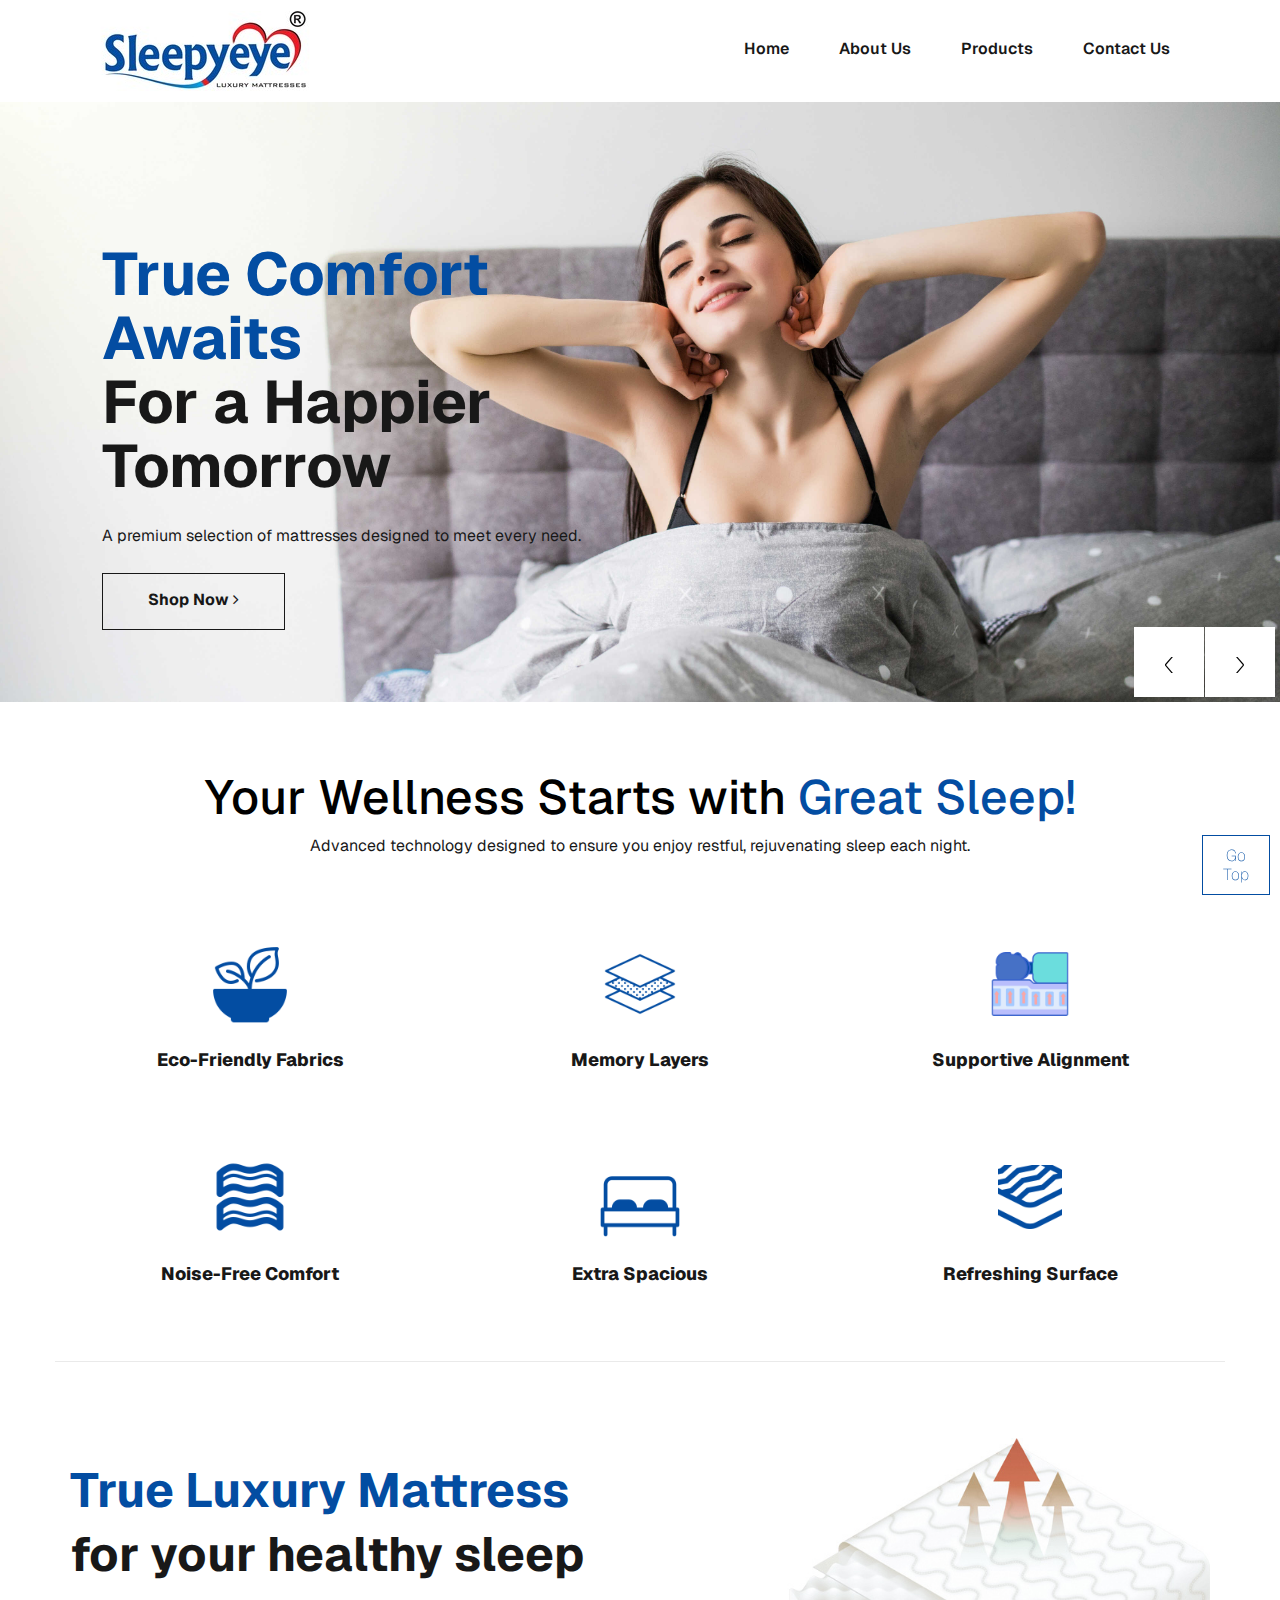
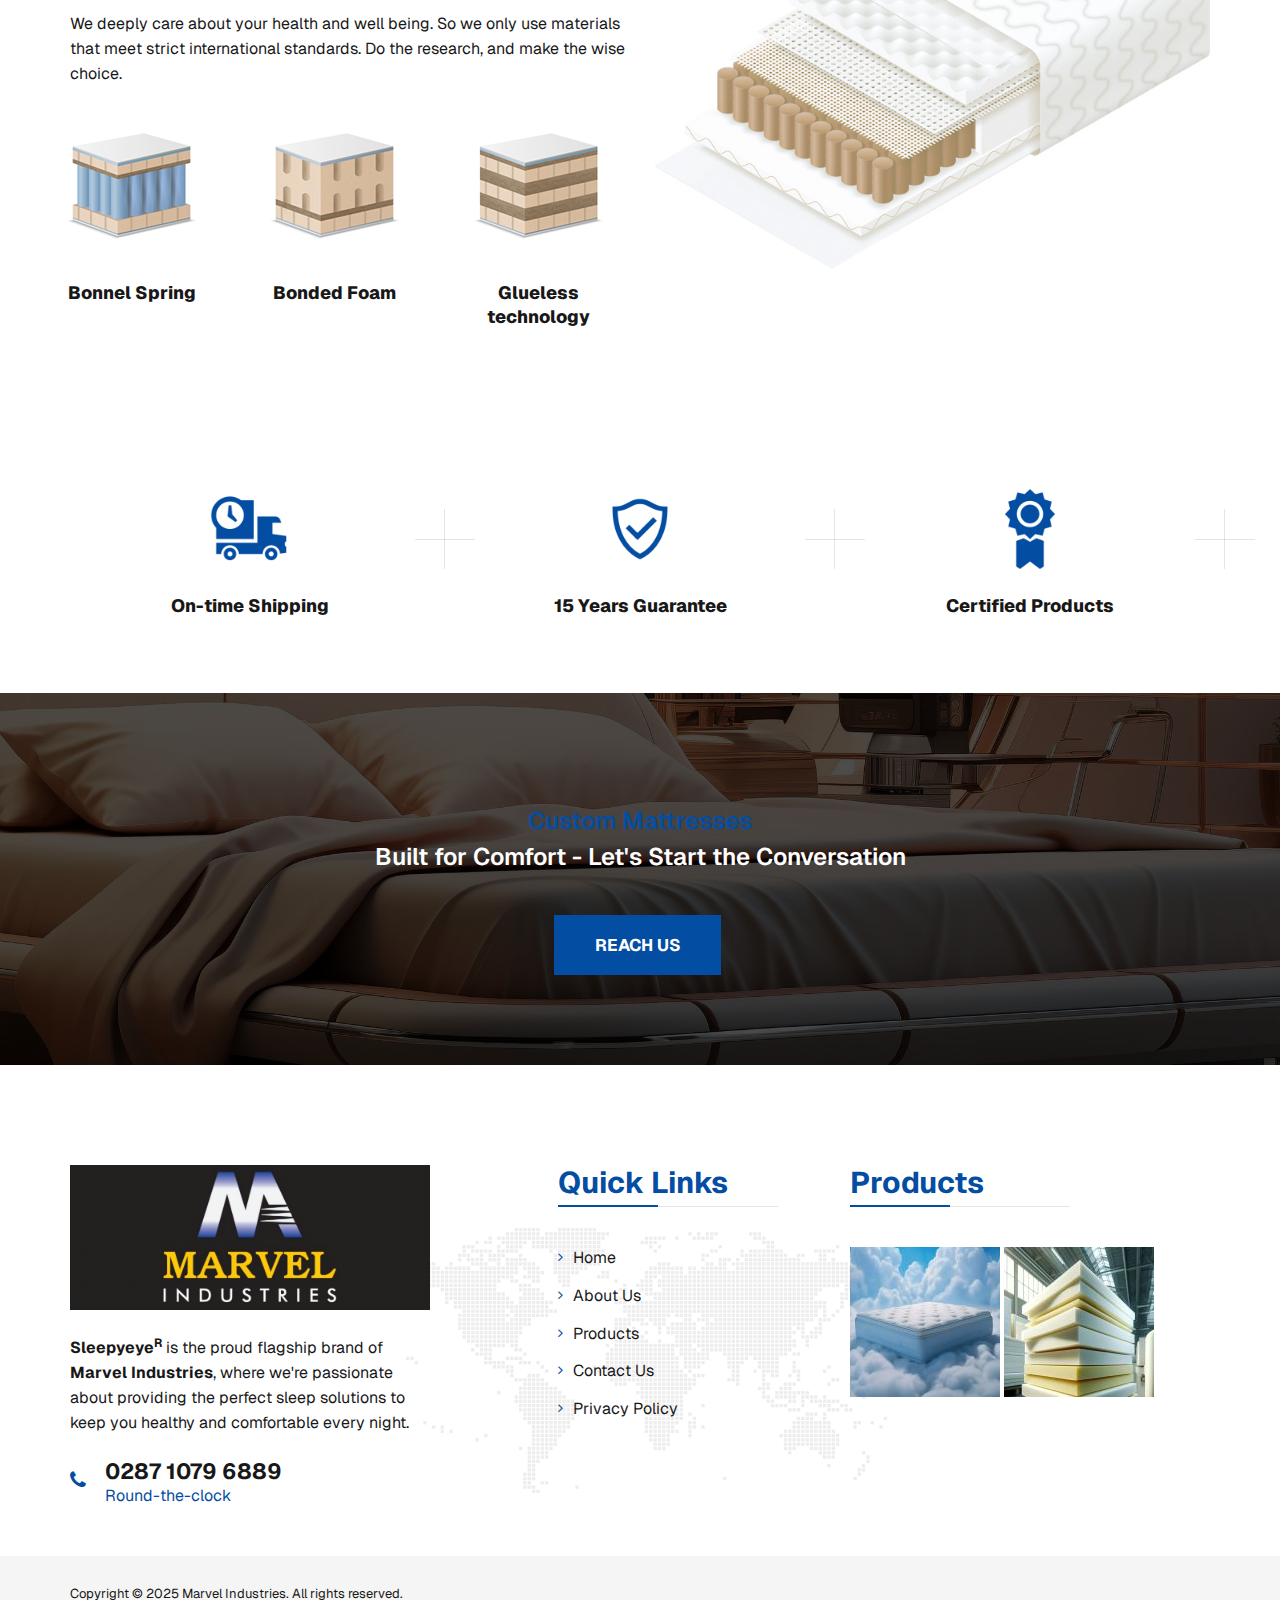
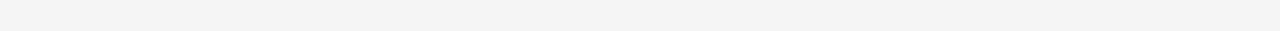
<file: index.html>
<!DOCTYPE html>
<html lang="en">

<head>
    <meta charset="UTF-8">
    <meta name="viewport" content="width=device-width, initial-scale=1.0">
    <title>SleepyEye Mattresses | Marvel Industries | Premium Mattresses Manufacturer</title>
    <meta name="description" content="Marvel Industries manufactures high-quality mattresses under the brand SleepyEye. Providing premium comfort and support for your sleep in Gujarat, India.">
    <meta property="og:title" content="SleepyEye Mattresses | Marvel Industries | Premium Mattresses Manufacturer">
    <meta property="og:description" content="Marvel Industries manufactures SleepyEye brand mattresses, ensuring premium quality and comfort for a restful night's sleep. Located in Gujarat, India.">
    <meta property="twitter:title" content="SleepyEye Mattresses | Marvel Industries | Premium Mattresses Manufacturer">
    <meta property="twitter:description" content="Marvel Industries manufactures SleepyEye brand mattresses, ensuring premium quality and comfort for a restful night's sleep. Located in Gujarat, India.">
    
    <meta name="keywords" content="mattresses, SleepyEye, sleepyeye,  marvel industries, marvelinsdustries, mattresses marvel industries, Pu foam, epe sheet, comfort, support, high-quality mattresses, sleep products, Gujarat, India, mattress manufacturer">
    
    <meta property="og:url" content="https://www.marvelindustries.in">
    
    <meta property="og:type" content="website">
    <meta property="og:image" content="https://www.marvelindustries.in/images/marvel-logo.jpg">
    <meta property="og:image:type" content="image/jpeg" />
    <meta property="og:image:width" content="3592" />
    <meta property="og:image:height" content="1452" />
    <meta property="twitter:image:type" content="image/jpeg" />
    <meta property="twitter:image:width" content="3592" />
    <meta property="twitter:image:height" content="1452" />
    <meta property="twitter:image" content="https://www.marvelindustries.in/images/marvel-logo.jpg">
    <meta name="twitter:card" content="summary_large_image" />
    <meta name="author" content="Marvel Industries">
    <meta name="robots" content="index, follow">
    
    <link rel="icon" href="images/favicaon.png">
    <script type="application/ld+json">
        {
            "@context": "https://schema.org",
            "@type": "Organization",
            "name": "Marvel Industries | SleepyEye Mattresses",
            "url": "https://www.marvelindustries.in",
            "logo": "https://www.marvelindustries.in/images/marvel-logo.jpg",
            "contactPoint": {
              "@type": "ContactPoint",
              "telephone": "028710796889",
              "contactType": "Customer Service",
              "areaServed": "IN",
              "availableLanguage": "English"
            },
            "address": {
              "@type": "PostalAddress",
              "streetAddress": "Plot No.16, Gokul Udhyognagar",
              "addressLocality": "Keshod",
              "addressRegion": "Gujarat",
              "postalCode": "362001",
              "addressCountry": "IN"
            },
            "description": "Marvel Industries manufactures high-quality mattresses under the brand name SleepyEye | Providing premium comfort and support for your sleep in Gujarat, India."
        }          
    </script>

    <!-- Google tag (gtag.js) -->
    <script async src="https://www.googletagmanager.com/gtag/js?id=G-T68ZTD9Z02"></script>
    <script>
    window.dataLayer = window.dataLayer || [];
    function gtag(){dataLayer.push(arguments);}
    gtag('js', new Date());

    gtag('config', 'G-T68ZTD9Z02');
    </script>

    <link href="/css/bootstrap.css" rel="stylesheet" type="text/css">
    <link rel="stylesheet" href="/css/font-awesome.min.css">
    <link rel="stylesheet" href="/css/owl.carousel.css">
    <link rel="stylesheet" href="/css/owl.theme.default.min.css">
    <link rel="stylesheet" href="/css/marvelstyles.css">

</head>

<body>

    <header>
        <div class="container">
            <div class="row">
                <div class="col-md-12">
                    <nav class="navbar navbar-static-top h-menu">
                        <div class="container-fluid">
                            <div class="navbar-header">
                                <a class="navbar-brand" href="index.html"><img
                                        src="images/logo.png" alt="sleepyeye-logo" class="img-responsive"></a>
                                <button type="button" class="navbar-toggle collapsed" data-toggle="collapse"
                                    data-target="#navbar" aria-expanded="false" aria-controls="navbar">
                                    <span class="icon-bar"></span>
                                    <span class="icon-bar"></span>
                                    <span class="icon-bar"></span>
                                </button>
                            </div>
                            <div id="navbar" class="collapse navbar-collapse">
                                <ul class="nav navbar-nav pull-right">
                                    <li><a href="index.html">Home</a></li>
                                    <li><a href="about-us.html">About Us</a></li>
                                    <li><a href="products.html">Products</a></li>
                                    <!-- <li><a href="#">Infrastructure</a></li> -->
                                    <!-- <li><a href="become-a-dealer.php">Become A Dealer</a></li> -->
                                    <li><a href="contact.html">Contact Us</a></li>
                                </ul>
                            </div>
                        </div>
                    </nav>
                </div>
            </div>
        </div>
    </header>

    <section>
        <div class="container-fluid">
            <div class="row">
                <div class="col-md-12" style="padding:0;">
                    <section class="main-slider">
                        <div class="container-fluid">
                            <div class="row">
                                <div class="col-md-12 p0">
                                    <div class="mslider owl-carousel owl-theme owl-loaded owl-drag">



                                        <div class="owl-stage-outer">
                                            <div class="owl-stage"
                                                style="transform: translate3d(-2526px, 0px, 0px); transition: all; width: 8844px;">
                                                <div class="owl-item active" style="width: 1263.33px;">
                                                    <div class="item"><img src="images/slider/_1.jpg" alt="premium-mattresses"
                                                            class="img-responsive">
                                                        <div class="msldr-cptn">
                                                            <h2><span>True Comfort Awaits</span><br>For a Happier Tomorrow</h2>
                                                            <p>A premium selection of mattresses designed to meet every need.</p>
                                                            <a href="contact.html" class="btn shopbtn">Shop Now <i
                                                                    class="fa fa-angle-right"></i></a>
                                                        </div>
                                                    </div>
                                                </div>
                                                <div class="owl-item" style="width: 1263.33px;">
                                                    <div class="item"><img src="images/slider/_2.jpg" alt="premium-mattresses"
                                                            class="img-responsive">
                                                        <div class="msldr-cptn">
                                                            <h2><span>Experience Unrivaled Comfort</span><br>With Every Night's Rest</h2>
                                                            <p>The perfect mattress for those who seek exceptional sleep quality.</p>
                                                            <a href="contact.html" class="btn shopbtn">Shop Now <i
                                                                    class="fa fa-angle-right"></i></a>
                                                        </div>
                                                    </div>
                                                </div>
                                                <div class="owl-item" style="width: 1263.33px;">
                                                    <div class="item"><img src="images/slider/_3.jpg" alt="premium-mattresses"
                                                            class="img-responsive">
                                                        <div class="msldr-cptn">
                                                            <h2><span>Rest, Reimagined</span><br>For a Truly Restful Sleep</h2>
                                                            <p>Engineered with features that cater to the unique needs of Indian sleepers.</p>
                                                            <a href="contact.html" class="btn shopbtn">Shop Now <i
                                                                    class="fa fa-angle-right"></i></a>
                                                        </div>
                                                    </div>
                                                </div>
                                            </div>
                                        </div>
                                        <div class="owl-nav"><button type="button" role="presentation"
                                                class="owl-prev"><span aria-label="Previous">‹</span></button><button
                                                type="button" role="presentation" class="owl-next"><span
                                                    aria-label="Next">›</span></button></div>
                                        <div class="owl-dots"><button role="button"
                                                class="owl-dot active"><span></span></button><button role="button"
                                                class="owl-dot"><span></span></button><button role="button"
                                                class="owl-dot"><span></span></button></div>
                                    </div>

                                </div>
                            </div>
                        </div>
                    </section><!--<img src="images/slider/tl-main-banner.jpg" class="img-responsive"/>-->
                </div>
            </div>
        </div>
    </section>

    <section class="bg-white pb-76">
        <div class="container">
            <div class="row">
                <div class="col-md-12 sleep-txt text-center">
                    <h4>Your Wellness Starts with <span>Great Sleep!</span></h4>
                    <p>Advanced technology designed to ensure you enjoy restful, rejuvenating sleep each night.</p>
                </div>
            </div>
            <div class="row">
                <div class="col-md-4 col-xs-6 text-center">
                    <div class="box1">
                        <span class="box1-icon"><img src="images/icons/mat_01.png" alt="icon-eco"></span>
                        <h6>Eco-Friendly Fabrics</h6>
                    </div>
                </div>
                <div class="col-md-4 col-xs-6 text-center">
                    <div class="box1">
                        <span class="box1-icon"><img src="images/icons/mat_02.png" alt="icon-layer"></span>
                        <h6>Memory Layers</h6>
                    </div>
                </div>
                <div class="col-md-4 col-xs-6 text-center">
                    <div class="box1">
                        <span class="box1-icon"><img src="images/icons/mat_03.png" alt="icon-support"></span>
                        <h6>Supportive Alignment</h6>
                    </div>
                </div>
                <div class="col-md-4 col-xs-6 text-center">
                    <div class="box1">
                        <span class="box1-icon"><img src="images/icons/mat_04.png" alt="icon-noise-free"></span>
                        <h6>Noise-Free Comfort</h6>
                    </div>
                </div>
                <div class="col-md-4 col-xs-6 text-center">
                    <div class="box1">
                        <span class="box1-icon"><img src="images/icons/mat_05.png" alt="icon-extra-spacious"></span>
                        <h6>Extra Spacious</h6>
                    </div>
                </div>
                <div class="col-md-4 col-xs-6 text-center">
                    <div class="box1">
                        <span class="box1-icon"><img src="images/icons/mat_06.png" alt="icon-refreshing-surface"></span>
                        <h6>Refreshing Surface</h6>
                    </div>
                </div>
            </div>

            <div class="row">
                <div class="col-md-12 bodr"></div>
            </div>

            <div class="row">
                <div class="col-md-6">
                    <div class="box2">
                        <h2><span>True Luxury Mattress</span><br>for your healthy sleep</h2>
                        <p>We deeply care about your health and well being. So we only use materials that meet strict
                            international standards. Do the research, and make the wise choice.</p>
                    </div>
                    <div class="row box3">
                        <div class="col-md-4 col-xs-6">
                            <div class="box1">
                                <span class="box1-icon"><img src="images/icons/mat-icon-1.png" alt="icon-bonnel-spring"></span>
                                <h6>Bonnel Spring</h6>
                            </div>
                        </div>
                        <div class="col-md-4 col-xs-6">
                            <div class="box1">
                                <span class="box1-icon"><img src="images/icons/mat-icon-2.png" alt="icon-bonded-foam"></span>
                                <h6>Bonded Foam</h6>
                            </div>
                        </div>
                        <div class="col-md-4 col-xs-12">
                            <div class="box1">
                                <span class="box1-icon"><img src="images/icons/mat-icon-3.png" alt="icon-glueless-technology"></span>
                                <h6>Glueless technology</h6>
                            </div>
                        </div>
                    </div>
                </div>
                <div class="col-md-6">
                    <img src="images/mattress-image.jpg" alt="mattresses" class="img-responsive">
                </div>
            </div>

        </div>
    </section>

    <section class="why-us bg-white">
        <div class="container">
            <div class="row">
                <div class="col-md-4 col-xs-6 text-center">
                    <div class="box1 in">
                        <span class="box1-icon"><img src="images/icons/truck.png" alt="icon-shipping"></span>
                        <h6>On-time Shipping</h6>
                    </div>
                </div>
                <div class="col-md-4 col-xs-6 text-center">
                    <div class="box1 in">
                        <span class="box1-icon"><img src="images/icons/shield.png" alt="icon-guarantee"></span>
                        <h6>15 Years Guarantee</h6>
                    </div>
                </div>
                <div class="col-md-4 col-xs-6 text-center">
                    <div class="box1 in">
                        <span class="box1-icon"><img src="images/icons/medal.png" alt="icon-certification"></span>
                        <h6>Certified Products</h6>
                    </div>
                </div>
            </div>

        </div>
    </section>

    <section class="subcribe">
        <div class="container">
            <div class="row">
                <div class="col-md-6 col-md-offset-3">
                    <h2><span>Custom Mattresses</span><br>Built for Comfort - Let's Start the Conversation</h2>
                    <div class="s-form" style="text-align: center;">
                        <a href="/contact.html"><button>Reach US</button></a>
                    </div>
                </div>
            </div>
        </div>
    </section>


    <footer>
        <div class="footer-bg">
            <div class="container">
                <div class="row">
                    <div class="col-md-4">
                        <div class="text-widget">
                            <a href="index.html"><img src="images/products/logo/marvel-logo.jpg" alt="marvel-industries-logo" style="width: 100%;"></a>
                            <p><strong>Sleepyeye<sup>R</sup></strong> is the proud flagship brand of <strong>Marvel Industries</strong>, where we're passionate about providing the perfect sleep solutions to keep you healthy and comfortable every night.</p>
                            <div class="pcall">
                                <a href="tel:+919015976414"><span class="picon"><i class="fa fa-phone"></i></span>
                                    <span class="ptxt">0287 1079 6889
                                        <span class="ptxt2">Round-the-clock</span>
                                    </span></a>
                            </div>
                            <!-- <div class="socail-m">
                                <a href="#"><i class="fa fa-twitter"></i></a>
                                <a href="#"><i class="fa fa-facebook"></i></a>
                                <a href="#"><i class="fa fa-instagram"></i></a>
                                <a href="#"><i class="fa fa-youtube-play"></i></a>
                            </div> -->

                        </div>
                    </div>
                    <div class="col-md-3 col-md-offset-1 hidden-xs">
                        <div class="text-widget">
                            <h3>Quick Links</h3>
                            <ul>
                                <li><a href="/">Home</a></li>
                                <li><a href="/about-us.html">About Us</a></li>
                                <li><a href="/products.html">Products</a></li>
                                <li><a href="/contact.html">Contact Us</a></li>
                                <li><a href="/privacy-policy.html">Privacy Policy</a></li>
                            </ul>
                        </div>
                    </div>
                    <div class="col-md-4 hidden-xs">
                        <div class="text-widget">
                            <h3>Products</h3>
                            <ul class="pimgul">
                                <li><a href="premium-mattresses.html"><img src="images/footer/1.jpg" alt="premium-mattresses"
                                            class="img-responsive"></a></li>
                                <li><a href="polyurethane-foam.html"><img src="images/footer/2.jpg" alt="polyurethane-foam"
                                            class="img-responsive"></a></li>
                            </ul>
                        </div>
                    </div>
                </div>
            </div>
        </div>
        <div class="bottomfoter">
            <div class="container">
                <div class="row">
                    <div class="col-md-12">
                        <p>Copyright © 2025 Marvel Industries. All rights reserved.</p>
                    </div>
                </div>
            </div>
        </div>
    </footer>
    
    <a href="#" class="btn-gotop" style="">Go<br>Top</a>
    <script src="/js/jquery-3.3.1.js"></script>
    <script src="js/owl.carousel.js"></script>
    <script src="/js/bootstrap.min.js"></script>
    <script src="/js/marvelcustom.js"></script>
</body>

</html>
</file>
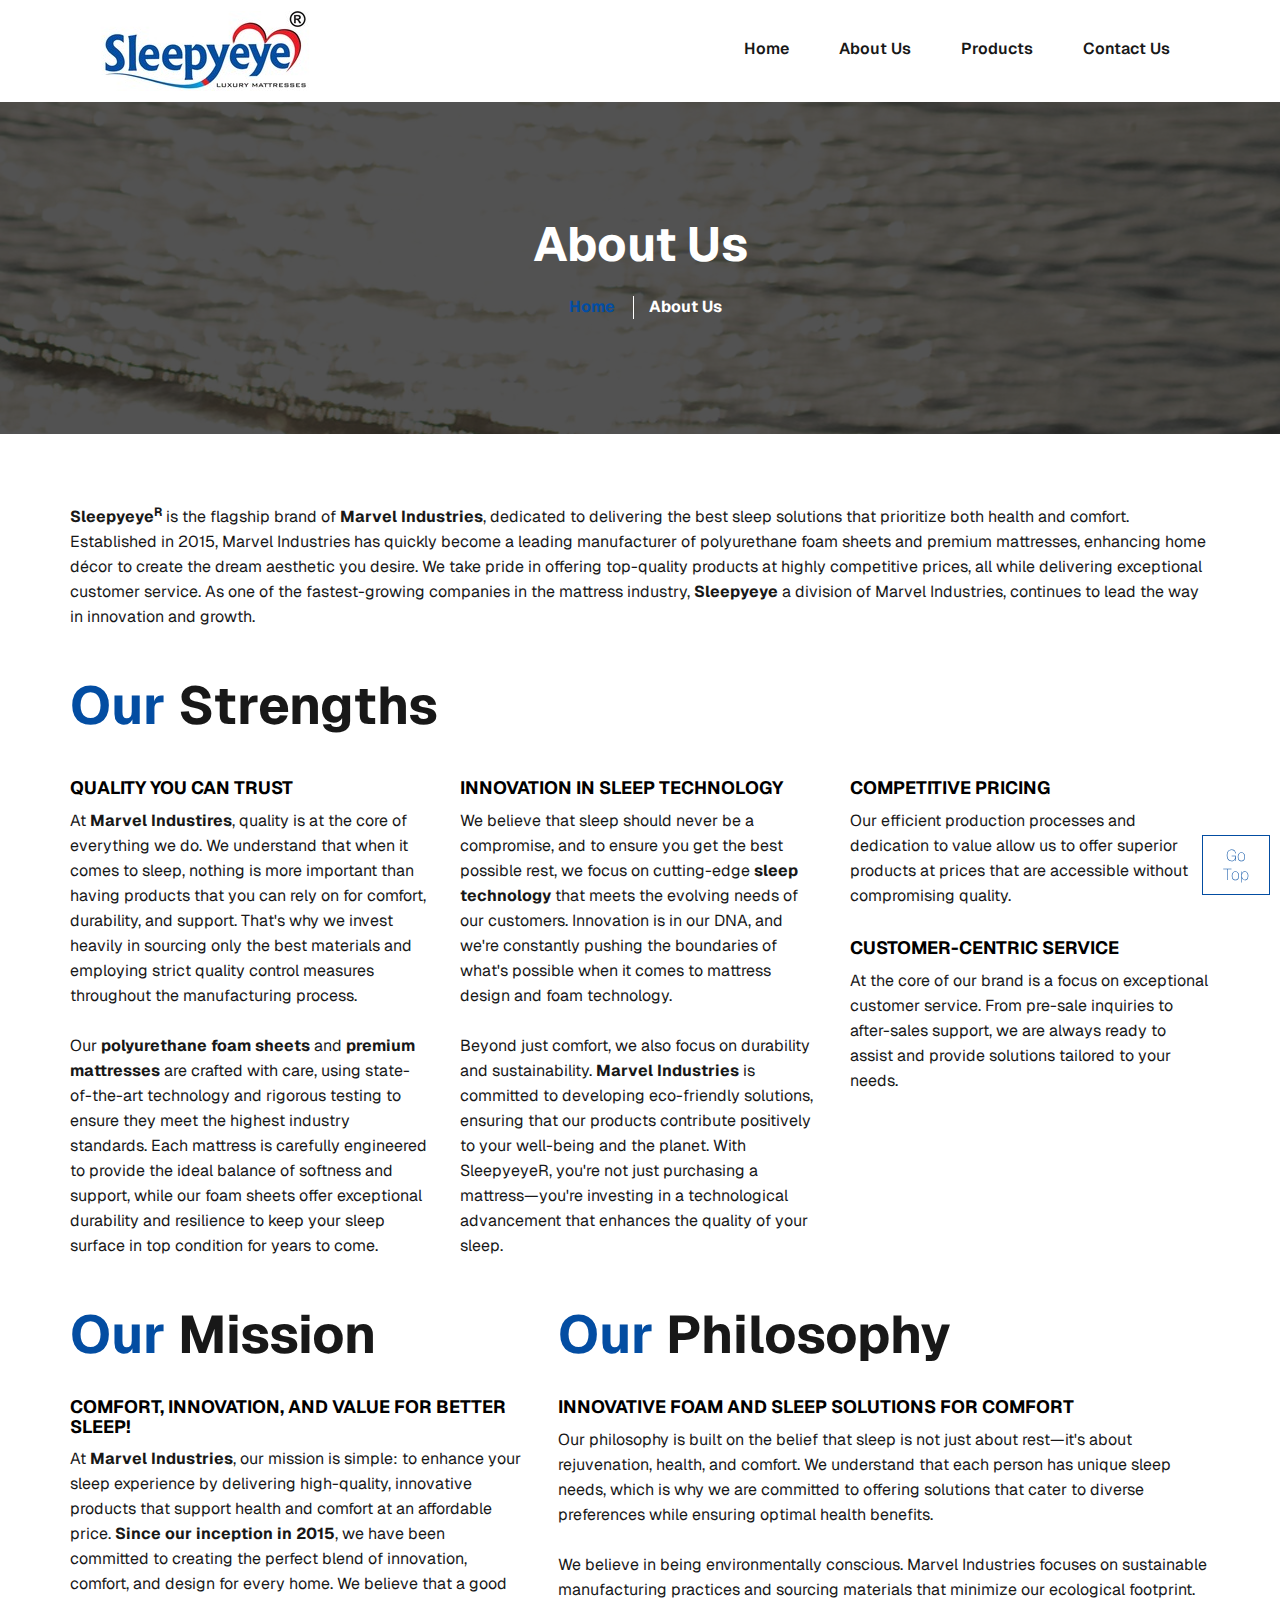
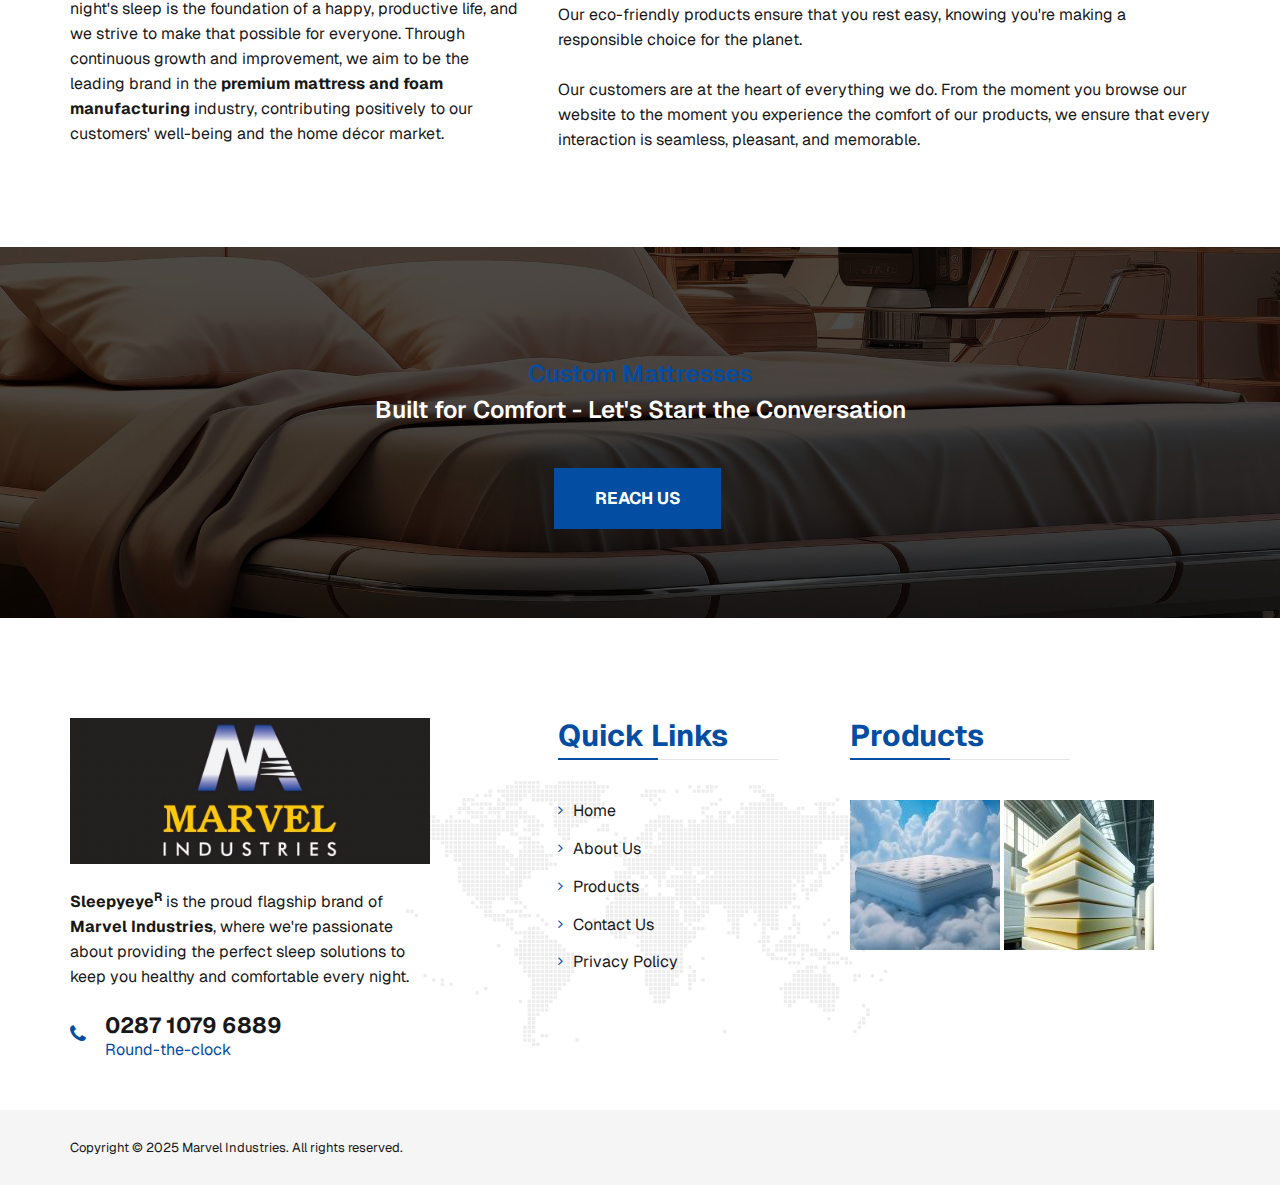
<file: about-us.html>
<!DOCTYPE html>
<html lang="en">

<head>
    <meta charset="UTF-8">
    <meta name="viewport" content="width=device-width, initial-scale=1.0">
    <meta name="description" content="Learn about Marvel Industries, the manufacturer of high-quality SleepyEye mattresses, committed to providing comfort and innovation in the mattress industry.">
    <meta name="keywords" content="about SleepyEye, Marvel Industries, mattress manufacturer, high-quality mattresses, mattress innovation, comfort, Gujarat, India">
    <meta name="author" content="Marvel Industries">
    <meta name="robots" content="index, follow">
    <meta property="og:title" content="About Marvel Industries | SleepyEye Mattresses | Mattress Manufacturer in Gujarat">
    <meta property="og:description" content="Learn about Marvel Industries, the makers of SleepyEye mattresses, known for high-quality and comfort-driven products. Based in Gujarat, India.">
    <meta property="og:image" content="https://www.marvelindustries.in/logo.png">
    <meta property="og:url" content="https://www.marvelindustries.in/about-us.html">
    <meta property="og:type" content="website">
    <title>About Marvel Industries | SleepyEye Mattresses | Mattress Manufacturer in Gujarat</title>

    <link rel="icon" href="images/favicaon.png">
    <script type="application/ld+json">
        {
            "@context": "https://schema.org",
            "@type": "Organization",
            "name": "Marvel Industries | SleepyEye Mattresses",
            "url": "https://www.marvelindustries.in/about-us.html",
            "logo": "https://www.marvelindustries.in/logo.png",
            "description": "Learn about Marvel Industries | Manufacturer of high-quality SleepyEye mattresses | Committed to providing comfort, innovation, and premium mattresses for better sleep.",
            "address": {
              "@type": "PostalAddress",
              "streetAddress": "Your street address in Keshod or Ahmedabad",
              "addressLocality": "Keshod",
              "addressRegion": "Gujarat",
              "postalCode": "XXXXX",
              "addressCountry": "IN"
            }
        }                    
    </script>

    <!-- Google tag (gtag.js) -->
    <script async src="https://www.googletagmanager.com/gtag/js?id=G-T68ZTD9Z02"></script>
    <script>
        window.dataLayer = window.dataLayer || [];
        function gtag(){dataLayer.push(arguments);}
        gtag('js', new Date());

        gtag('config', 'G-T68ZTD9Z02');
    </script>

    
    <link href="/css/bootstrap.css" rel="stylesheet" type="text/css">
    <link rel="stylesheet" href="/css/font-awesome.min.css">
    <link rel="stylesheet" href="/css/owl.carousel.css">
    <link rel="stylesheet" href="/css/owl.theme.default.min.css">
    <link rel="stylesheet" href="/css/marvelstyles.css">
</head>


<body>

    <header>
        <div class="container">
            <div class="row">
                <div class="col-md-12">
                    <nav class="navbar navbar-static-top h-menu">
                        <div class="container-fluid">
                            <div class="navbar-header">
                                <a class="navbar-brand" href="index.html"><img src="images/logo.png" alt="sleepyeye-logo"
                                        class="img-responsive"></a>
                                <button type="button" class="navbar-toggle collapsed" data-toggle="collapse"
                                    data-target="#navbar" aria-expanded="false" aria-controls="navbar">
                                    <span class="icon-bar"></span>
                                    <span class="icon-bar"></span>
                                    <span class="icon-bar"></span>
                                </button>
                            </div>
                            <div id="navbar" class="collapse navbar-collapse">
                                <ul class="nav navbar-nav pull-right">
                                    <li><a href="index.html">Home</a></li>
                                    <li><a href="about-us.html">About Us</a></li>
                                    <li><a href="products.html">Products</a></li>
                                    <!-- <li><a href="#">Infrastructure</a></li> -->
                                    <!-- <li><a href="become-a-dealer.php">Become A Dealer</a></li> -->
                                    <li><a href="contact.html">Contact Us</a></li>
                                </ul>
                            </div>
                        </div>
                    </nav>
                </div>
            </div>
        </div>
    </header>

    <section class="beardcum-bg about-us">
        <div class="container">
            <div class="row">
                <div class="col-md-12 text-center">
                    <h1>About Us</h1>
                    <ul>
                        <li><a href="/">Home</a></li>
                        <li>About Us</li>
                    </ul>
                </div>
            </div>
        </div>
    </section>

    <section class="bg-white about-sec">
        <div class="container">
            <div class="row">
                <div class="col-md-12">
                    <div class="about-txt">
                        <p><strong>Sleepyeye<sup>R</sup></strong> is the flagship brand of <strong>Marvel Industries</strong>, dedicated to delivering the best sleep solutions that prioritize both health and comfort. Established in 2015, Marvel Industries has quickly become a leading manufacturer of polyurethane foam sheets and premium mattresses, enhancing home décor to create the dream aesthetic you desire. We take pride in offering top-quality products at highly competitive prices, all while delivering exceptional customer service. As one of the fastest-growing companies in the mattress industry, <strong>Sleepyeye</strong> a division of Marvel Industries, continues to lead the way in innovation and growth.
                        </p>
                    </div>
                </div>
            </div>

            <div class="row">
                <div class="about-txt">
                    <div class="col-md-12">
                        <h2><span>Our</span> Strengths</h2>
                    </div>
                    <div class="col-md-4">
                        <h6>Quality You Can Trust</h6>
                        <p>At <strong>Marvel Industires</strong>, quality is at the core of everything we do. We understand that when it comes to sleep, nothing is more important than having products that you can rely on for comfort, durability, and support. That's why we invest heavily in sourcing only the best materials and employing strict quality control measures throughout the manufacturing process.
                        </p><p>Our <strong>polyurethane foam sheets</strong> and <strong>premium mattresses</strong> are crafted with care, using state-of-the-art technology and rigorous testing to ensure they meet the highest industry standards. Each mattress is carefully engineered to provide the ideal balance of softness and support, while our foam sheets offer exceptional durability and resilience to keep your sleep surface in top condition for years to come.
                        </p>
                    </div>

                    <div class="col-md-4">
                        <h6>Innovation in Sleep Technology</h6>
                        <p>We believe that sleep should never be a compromise, and to ensure you get the best possible rest, we focus on cutting-edge <strong>sleep technology</strong> that meets the evolving needs of our customers. Innovation is in our DNA, and we're constantly pushing the boundaries of what's possible when it comes to mattress design and foam technology.
                        </p>
                        <p>Beyond just comfort, we also focus on durability and sustainability. <strong>Marvel Industries</strong> is committed to developing eco-friendly solutions, ensuring that our products contribute positively to your well-being and the planet. With SleepyeyeR, you're not just purchasing a mattress—you're investing in a technological advancement that enhances the quality of your sleep.
                        </p>
                    </div>

                    <div class="col-md-4">
                        <h6>Competitive Pricing</h6>
                        <p>Our efficient production processes and dedication to value allow us to offer superior products at prices that are accessible without compromising quality.</p>

                        <h6>Customer-Centric Service</h6>
                        <p>At the core of our brand is a focus on exceptional customer service. From pre-sale inquiries to after-sales support, we are always ready to assist and provide solutions tailored to your needs.</p>
                    </div>
                </div>
            </div>

            <div class="row">
                <div class="about-txt">
                    <div class="col-md-5">
                        <h2><span>Our</span> Mission</h2>
                        <h6>Comfort, innovation, and value for better sleep!</h6>
                        <p>At <strong>Marvel Industries</strong>, our mission is simple: to enhance your sleep experience by delivering high-quality, innovative products that support health and comfort at an affordable price. <strong>Since our inception in 2015</strong>, we have been committed to creating the perfect blend of innovation, comfort, and design for every home. We believe that a good night's sleep is the foundation of a happy, productive life, and we strive to make that possible for everyone. Through continuous growth and improvement, we aim to be the leading brand in the <strong>premium mattress and foam manufacturing</strong> industry, contributing positively to our customers' well-being and the home décor market.</p>
                    </div>

                    <div class="col-md-7">
                        <h2><span>Our</span> Philosophy</h2>
                        <h6>Innovative foam and sleep solutions for comfort</h6>
                        <p>Our philosophy is built on the belief that sleep is not just about rest—it's about rejuvenation, health, and comfort. We understand that each person has unique sleep needs, which is why we are committed to offering solutions that cater to diverse preferences while ensuring optimal health benefits.</p>
                        <p>We believe in being environmentally conscious. Marvel Industries focuses on sustainable manufacturing practices and sourcing materials that minimize our ecological footprint. Our eco-friendly products ensure that you rest easy, knowing you're making a responsible choice for the planet.</p>
                        <p>Our customers are at the heart of everything we do. From the moment you browse our website to the moment you experience the comfort of our products, we ensure that every interaction is seamless, pleasant, and memorable.</p>
                    </div>

                </div>
            </div>

        </div>
    </section>

    <section class="subcribe">
        <div class="container">
            <div class="row">
                <div class="col-md-6 col-md-offset-3">
                    <h2><span>Custom Mattresses</span><br>Built for Comfort - Let's Start the Conversation</h2>
                    <div class="s-form" style="text-align: center;">
                        <a href="/contact.html"><button>Reach US</button></a>
                    </div>
                </div>
            </div>
        </div>
    </section>

    <footer>
        <div class="footer-bg">
            <div class="container">
                <div class="row">
                    <div class="col-md-4">
                        <div class="text-widget">
                            <a href="index.html"><img src="images/products/logo/marvel-logo.jpg" alt="marvel-industries-logo" style="width: 100%;"></a>
                            <p><strong>Sleepyeye<sup>R</sup></strong> is the proud flagship brand of <strong>Marvel Industries</strong>, where we're passionate about providing the perfect sleep solutions to keep you healthy and comfortable every night.</p>
                            <div class="pcall">
                                <a href="tel:+919015976414"><span class="picon"><i class="fa fa-phone"></i></span>
                                    <span class="ptxt">0287 1079 6889
                                        <span class="ptxt2">Round-the-clock</span>
                                    </span></a>
                            </div>
                            <!-- <div class="socail-m">
                                <a href="#"><i class="fa fa-twitter"></i></a>
                                <a href="#"><i class="fa fa-facebook"></i></a>
                                <a href="#"><i class="fa fa-instagram"></i></a>
                                <a href="#"><i class="fa fa-youtube-play"></i></a>
                            </div> -->

                        </div>
                    </div>
                    <div class="col-md-3 col-md-offset-1 hidden-xs">
                        <div class="text-widget">
                            <h3>Quick Links</h3>
                            <ul>
                                <li><a href="/">Home</a></li>
                                <li><a href="/about-us.html">About Us</a></li>
                                <li><a href="/products.html">Products</a></li>
                                <li><a href="/contact.html">Contact Us</a></li>
                                <li><a href="/privacy-policy.html">Privacy Policy</a></li>
                            </ul>
                        </div>
                    </div>
                    <div class="col-md-4 hidden-xs">
                        <div class="text-widget">
                            <h3>Products</h3>
                            <ul class="pimgul">
                                <li><a href="premium-mattresses.html"><img src="images/footer/1.jpg" alt="premium-mattresses"
                                            class="img-responsive"></a></li>
                                <li><a href="polyurethane-foam.html"><img src="images/footer/2.jpg" alt="polyurethane-foam"
                                            class="img-responsive"></a></li>
                            </ul>
                        </div>
                    </div>
                </div>
            </div>
        </div>
        <div class="bottomfoter">
            <div class="container">
                <div class="row">
                    <div class="col-md-12">
                        <p>Copyright © 2025 Marvel Industries. All rights reserved.</p>
                    </div>
                </div>
            </div>
        </div>
    </footer>

    <a href="#" class="btn-gotop" style="">Go<br>Top</a>
    <script src="/js/jquery-3.3.1.js"></script>
    <script src="js/owl.carousel.js"></script>
    <script src="/js/bootstrap.min.js"></script>
    <script src="/js/marvelcustom.js"></script>
</body>

</html>
</file>
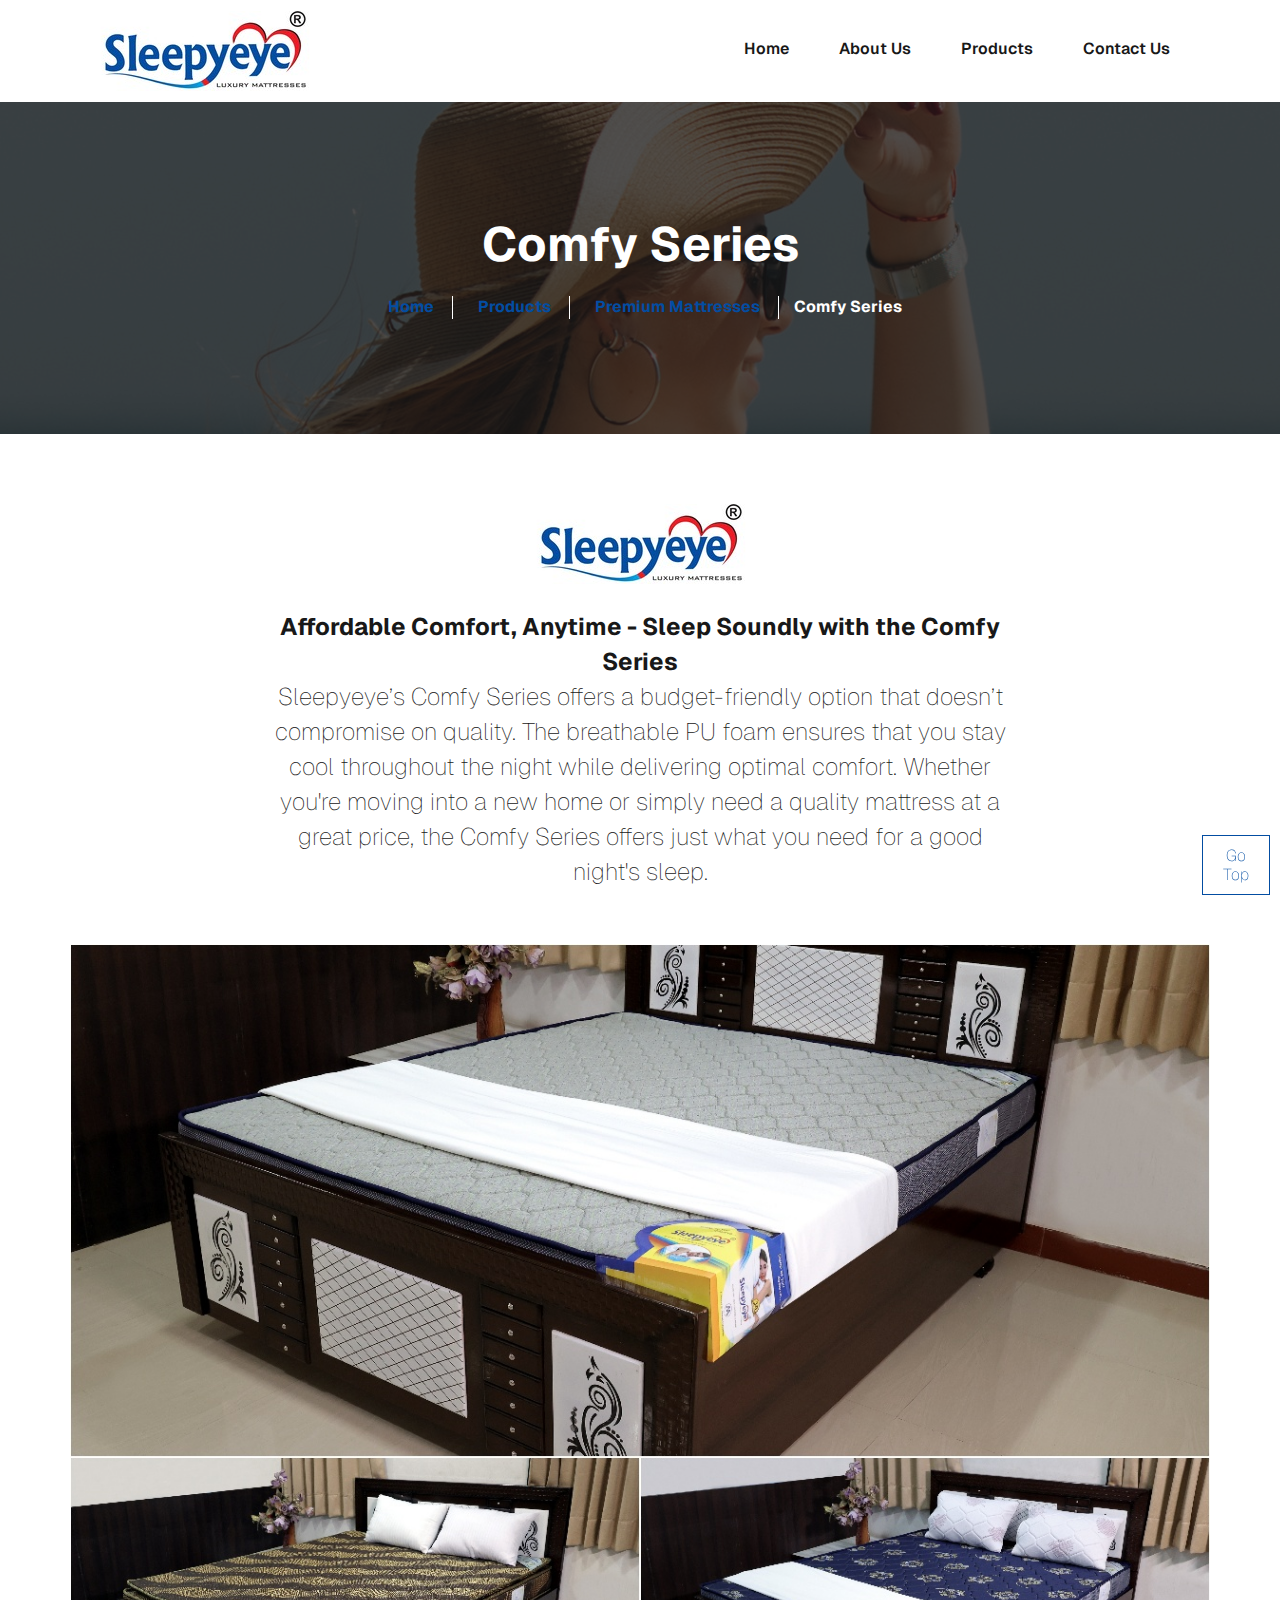
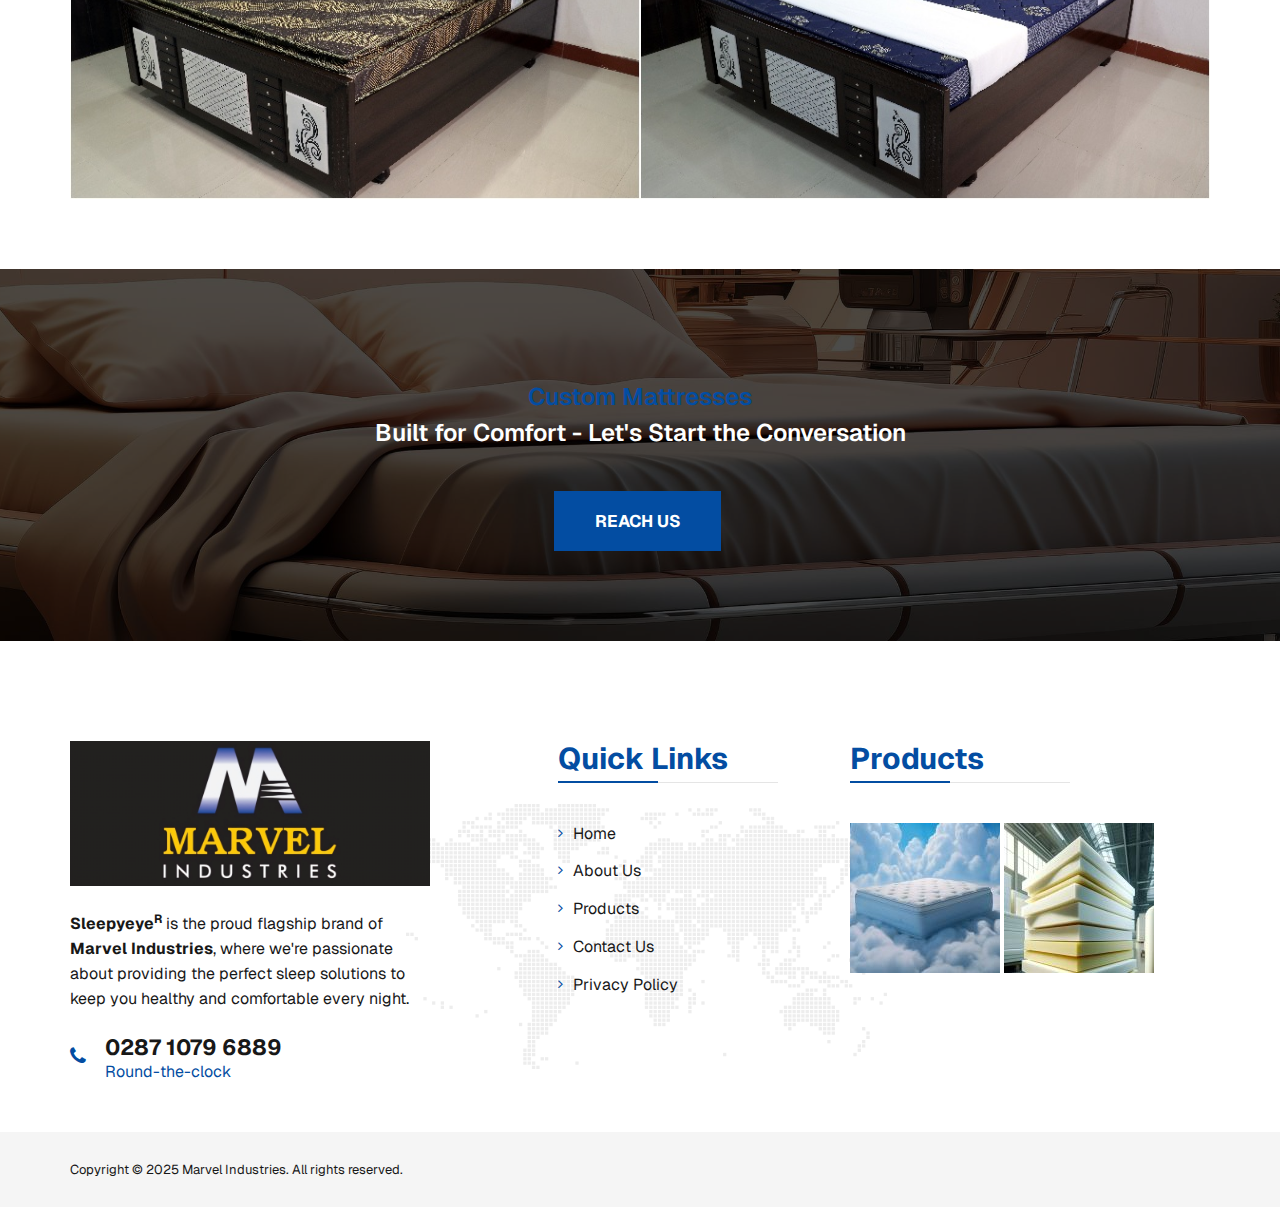
<file: comfy-seires.html>
<!DOCTYPE html>
<html lang="en">

<head>
    <meta charset="UTF-8">
    <meta name="viewport" content="width=device-width, initial-scale=1.0">
    <meta name="description"
        content="Explore the SleepyEye mattress range from Marvel Industries. Designed for maximum comfort and support, our premium mattresses are available in various sizes.">
    <meta name="keywords"
        content="SleepyEye mattresses, buy mattresses, mattress products, comfort mattresses, best mattress for sleep, premium mattress, mattress range, Gujarat, India">
    <meta name="author" content="Marvel Industries">
    <meta name="robots" content="index, follow">
    <meta property="og:title" content="SleepyEye Mattresses | Marvel Industries | Premium Mattress Range">
    <meta property="og:description"
        content="Browse the SleepyEye mattress range by Marvel Industries, offering premium comfort, support, and quality for a restful night's sleep. Available now in Gujarat, India.">
    <meta property="og:image" content="https://www.marvelindustries.in/images/mattress1.jpg">
    <meta property="og:url" content="https://www.marvelindustries.in/products">
    <meta property="og:type" content="website">
    <title>SleepyEye Mattresses | Marvel Industries | Premium Mattress Range</title>

    <link rel="icon" href="images/favicaon.png">
    <script type="application/ld+json">
        {
            "@context": "https://schema.org",
            "@type": "WebPage",
            "url": "https://www.marvelindustries.in/products.html",
            "name": "SleepyEye Mattresses | Marvel Industries | Premium Mattress Range",
            "mainEntity": {
              "@type": "Product",
              "name": "SleepyEye Mattresses | Comfort and Quality",
              "image": "https://www.marvelindustries.in/images/mattress1.jpg",
              "description": "Explore the range of SleepyEye mattresses by Marvel Industries | Designed for maximum comfort and support, perfect for restful sleep.",
              "brand": {
                "@type": "Brand",
                "name": "SleepyEye"
              },
              "category": "Mattress",
              "offers": {
                "@type": "Offer",
                "url": "https://www.marvelindustries.in/products.html",
                "priceCurrency": "INR",
                "price": "Prices vary based on size and type",
                "priceValidUntil": "2025-12-31",
                "itemCondition": "https://schema.org/NewCondition",
                "availability": "https://schema.org/InStock"
              }
            }
        }
          
    </script>

    <!-- Google tag (gtag.js) -->
    <script async src="https://www.googletagmanager.com/gtag/js?id=G-T68ZTD9Z02"></script>
    <script>
        window.dataLayer = window.dataLayer || [];
        function gtag(){dataLayer.push(arguments);}
        gtag('js', new Date());

        gtag('config', 'G-T68ZTD9Z02');
    </script>

    <link href="/css/bootstrap.css" rel="stylesheet" type="text/css">
    <link rel="stylesheet" href="/css/font-awesome.min.css">
    <link rel="stylesheet" href="/css/owl.carousel.css">
    <link rel="stylesheet" href="/css/owl.theme.default.min.css">
    <link rel="stylesheet" href="/css/marvelstyles.css">
</head>

<body>

    <header>
        <div class="container">
            <div class="row">
                <div class="col-md-12">
                    <nav class="navbar navbar-static-top h-menu">
                        <div class="container-fluid">
                            <div class="navbar-header">
                                <a class="navbar-brand" href="index.html"><img src="images/logo.png" alt="sleepyeye-logo"
                                        class="img-responsive"></a>
                                <button type="button" class="navbar-toggle collapsed" data-toggle="collapse"
                                    data-target="#navbar" aria-expanded="false" aria-controls="navbar">
                                    <span class="icon-bar"></span>
                                    <span class="icon-bar"></span>
                                    <span class="icon-bar"></span>
                                </button>
                            </div>
                            <div id="navbar" class="collapse navbar-collapse">
                                <ul class="nav navbar-nav pull-right">
                                    <li><a href="index.html">Home</a></li>
                                    <li><a href="about-us.html">About Us</a></li>
                                    <li><a href="products.html">Products</a></li>
                                    <!-- <li><a href="#">Infrastructure</a></li> -->
                                    <!-- <li><a href="become-a-dealer.php">Become A Dealer</a></li> -->
                                    <li><a href="contact.html">Contact Us</a></li>
                                </ul>
                            </div>
                        </div>
                    </nav>
                </div>
            </div>
        </div>
    </header>

    <section class="beardcum-bg series-b">
        <div class="container">
            <div class="row">
                <div class="col-md-12 text-center">
                    <h1>Comfy Series</h1>
                    <ul>
                        <li><a href="/">Home</a></li>
                        <li><a href="products.html">Products</a></li>
                        <li><a href="premium-mattresses.html">Premium Mattresses</a></li>
                        <li>Comfy Series</li>
                    </ul>
                </div>
            </div>
        </div>
    </section>

    <section class="bg-white about-sec">
        <div class="container">
            <div class="row">
                <div class="col-md-8 col-md-offset-2">
                    <div class="series-txt text-center">
                        <div class="prodct-logo"><img src="images/products/logo/sleepyeye.png" alt="sleepyeye-logo"></div>
                        <p><strong>Affordable Comfort, Anytime - Sleep Soundly with the Comfy Series</strong><br>Sleepyeye’s Comfy Series offers a budget-friendly option that doesn’t compromise on quality. The breathable PU foam ensures that you stay cool throughout the night while delivering optimal comfort. Whether you're moving into a new home or simply need a quality mattress at a great price, the Comfy Series offers just what you need for a good night's sleep.</p>
                        <div class="undrline"></div>
                    </div>
                </div>
            </div>

            <div class="row">
                <div class="col-md-12">
                    <img src="images/products/comfy-series/comfy.jpg" alt="sleepyeye-comfy-mattress" class="img-responsive">
                </div>
            </div>



        </div>
    </section>

    <section class="subcribe">
        <div class="container">
            <div class="row">
                <div class="col-md-6 col-md-offset-3">
                    <h2><span>Custom Mattresses</span><br>Built for Comfort - Let's Start the Conversation</h2>
                    <div class="s-form" style="text-align: center;">
                        <a href="/contact.html"><button>Reach US</button></a>
                    </div>
                </div>
            </div>
        </div>
    </section>

    <footer>
        <div class="footer-bg">
            <div class="container">
                <div class="row">
                    <div class="col-md-4">
                        <div class="text-widget">
                            <a href="index.html"><img src="images/products/logo/marvel-logo.jpg" alt="marvel-industries-logo" style="width: 100%;"></a>
                            <p><strong>Sleepyeye<sup>R</sup></strong> is the proud flagship brand of <strong>Marvel Industries</strong>, where we're passionate about providing the perfect sleep solutions to keep you healthy and comfortable every night.</p>
                            <div class="pcall">
                                <a href="tel:+919015976414"><span class="picon"><i class="fa fa-phone"></i></span>
                                    <span class="ptxt">0287 1079 6889
                                        <span class="ptxt2">Round-the-clock</span>
                                    </span></a>
                            </div>
                            <!-- <div class="socail-m">
                                <a href="#"><i class="fa fa-twitter"></i></a>
                                <a href="#"><i class="fa fa-facebook"></i></a>
                                <a href="#"><i class="fa fa-instagram"></i></a>
                                <a href="#"><i class="fa fa-youtube-play"></i></a>
                            </div> -->

                        </div>
                    </div>
                    <div class="col-md-3 col-md-offset-1 hidden-xs">
                        <div class="text-widget">
                            <h3>Quick Links</h3>
                            <ul>
                                <li><a href="/">Home</a></li>
                                <li><a href="/about-us.html">About Us</a></li>
                                <li><a href="/products.html">Products</a></li>
                                <li><a href="/contact.html">Contact Us</a></li>
                                <li><a href="/privacy-policy.html">Privacy Policy</a></li>
                            </ul>
                        </div>
                    </div>
                    <div class="col-md-4 hidden-xs">
                        <div class="text-widget">
                            <h3>Products</h3>
                            <ul class="pimgul">
                                <li><a href="premium-mattresses.html"><img src="images/footer/1.jpg" alt="premium-mattresses"
                                            class="img-responsive"></a></li>
                                <li><a href="polyurethane-foam.html"><img src="images/footer/2.jpg" alt="polyurethane-foam"
                                            class="img-responsive"></a></li>
                            </ul>
                        </div>
                    </div>
                </div>
            </div>
        </div>
        <div class="bottomfoter">
            <div class="container">
                <div class="row">
                    <div class="col-md-12">
                        <p>Copyright © 2025 Marvel Industries. All rights reserved.</p>
                    </div>
                </div>
            </div>
        </div>
    </footer>

    <a href="#" class="btn-gotop" style="">Go<br>Top</a>
    <script src="/js/jquery-3.3.1.js"></script>
    <script src="js/owl.carousel.js"></script>
    <script src="/js/bootstrap.min.js"></script>
    <script src="/js/marvelcustom.js"></script>
</body>

</html>
</file>
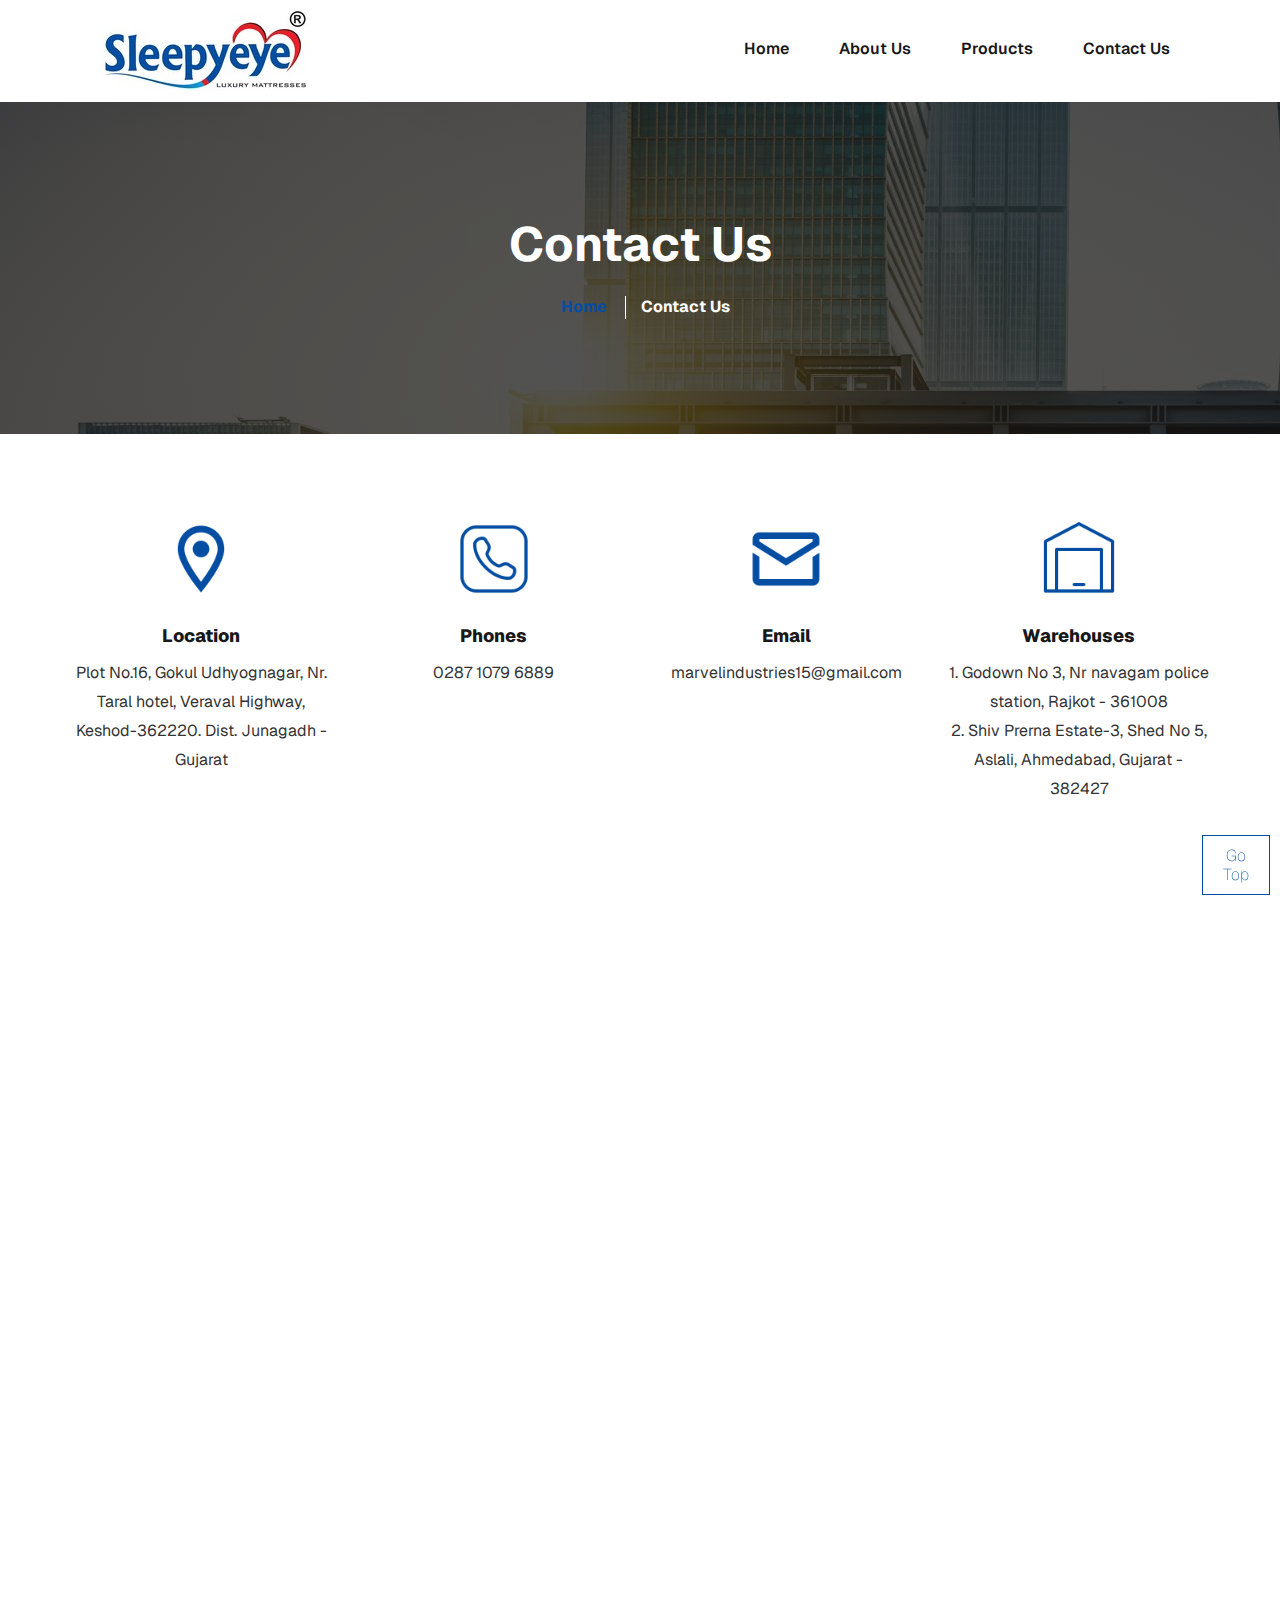
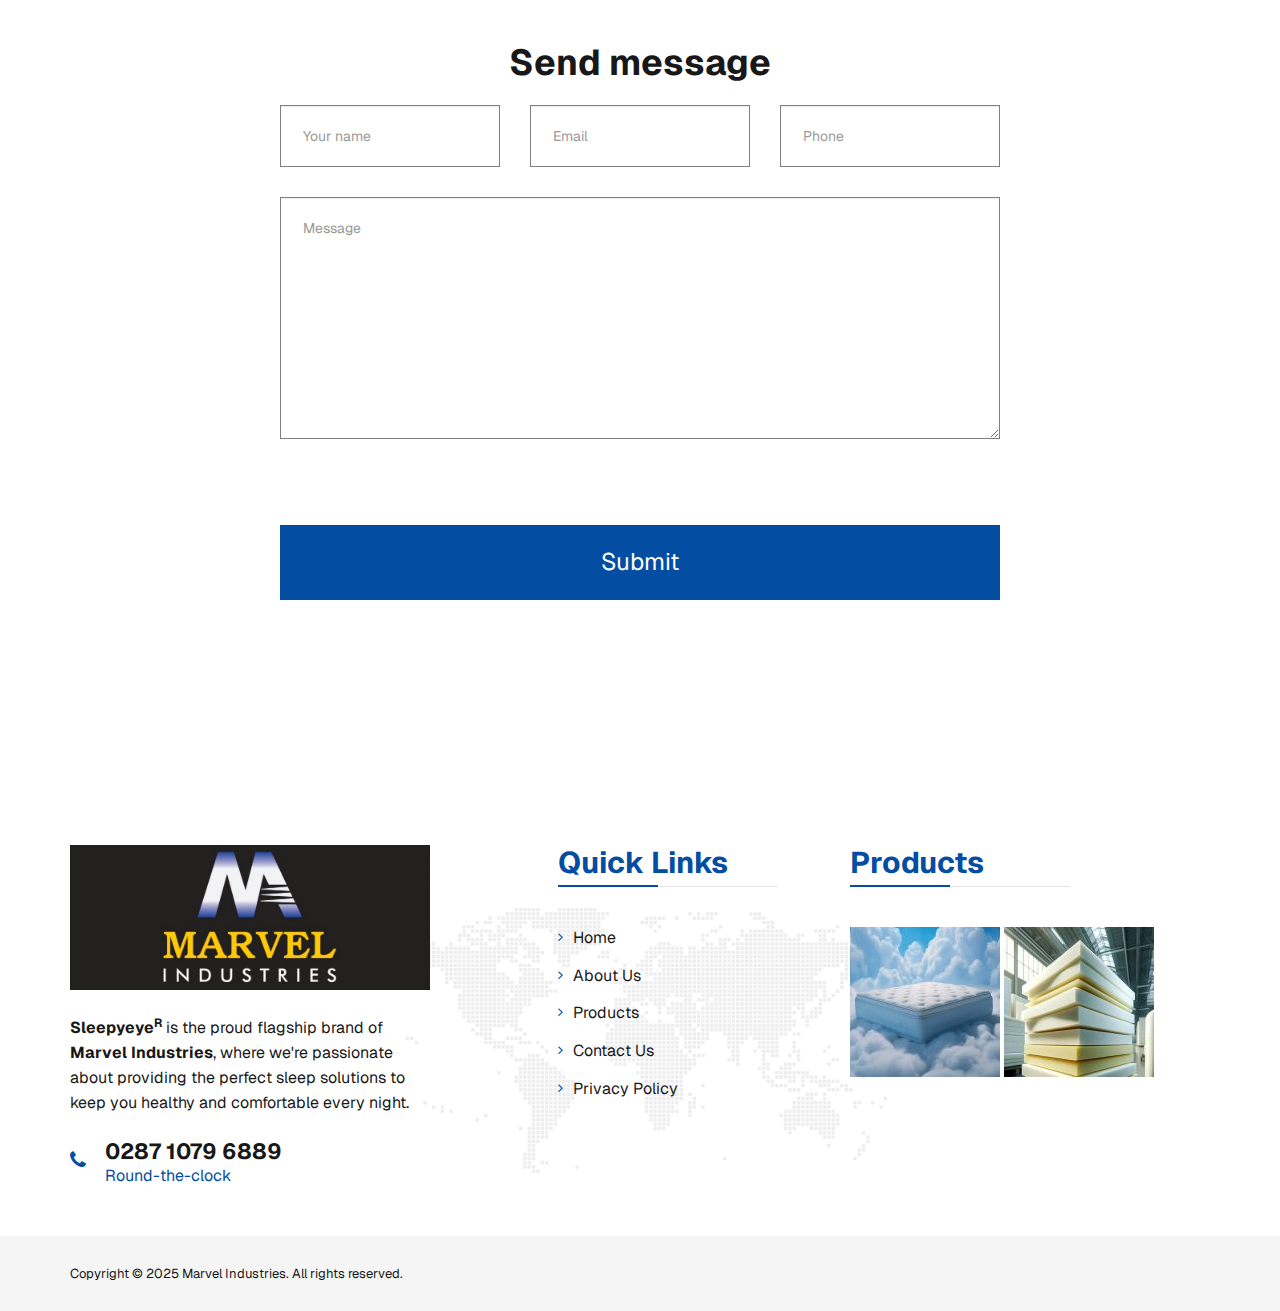
<file: contact.html>
<!DOCTYPE html>
<html lang="en">

<head>
    <meta charset="UTF-8">
    <meta name="viewport" content="width=device-width, initial-scale=1.0">
    <meta name="description"
        content="Get in touch with Marvel Industries, the makers of SleepyEye mattresses. We're here to assist with any inquiries or support regarding our premium mattresses.">
    <meta name="keywords"
        content="contact SleepyEye, Marvel Industries, mattress inquiries, customer support, mattress manufacturer, Gujarat, India">
    <meta name="author" content="Marvel Industries">
    <meta name="robots" content="index, follow">
    <meta property="og:title" content="Contact SleepyEye | Marvel Industries | Mattress Manufacturer Support">
    <meta property="og:description"
        content="Contact Marvel Industries, the manufacturer of SleepyEye mattresses, for inquiries, support, and more. Located in Gujarat, India.">
    <meta property="og:image" content="https://www.marvelindustries.in/logo.png">
    <meta property="og:url" content="https://www.marvelindustries.in/contact.html">
    <meta property="og:type" content="website">
    <title>Contact SleepyEye | Marvel Industries | Mattress Manufacturer Support</title>

    <link rel="icon" href="images/favicaon.png">
    <script src="https://www.google.com/recaptcha/api.js" async defer></script>

    <script type="application/ld+json">
        {
            "@context": "https://schema.org",
            "@type": "WebPage",
            "url": "https://www.marvelindustries.in/contact.html",
            "name": "Contact SleepyEye | Marvel Industries | Mattress Manufacturer Support",
            "mainEntity": {
              "@type": "Organization",
              "name": "Marvel Industries | SleepyEye Mattresses",
              "url": "https://www.marvelindustries.in",
              "contactPoint": {
                "@type": "ContactPoint",
                "telephone": "+91-XXXXXXXXXX",
                "contactType": "Customer Service",
                "areaServed": "IN",
                "availableLanguage": "English"
              },
              "address": {
                "@type": "PostalAddress",
                "streetAddress": "Your street address in Keshod or Ahmedabad",
                "addressLocality": "Keshod",
                "addressRegion": "Gujarat",
                "postalCode": "XXXXX",
                "addressCountry": "IN"
              }
            }
        }          
    </script>

    <!-- Google tag (gtag.js) -->
    <script async src="https://www.googletagmanager.com/gtag/js?id=G-T68ZTD9Z02"></script>
    <script>
        window.dataLayer = window.dataLayer || [];
        function gtag(){dataLayer.push(arguments);}
        gtag('js', new Date());

        gtag('config', 'G-T68ZTD9Z02');
    </script>

    <script src="https://cdn.emailjs.com/dist/email.min.js"></script>
    <link href="/css/bootstrap.css" rel="stylesheet" type="text/css">
    <link rel="stylesheet" href="/css/font-awesome.min.css">
    <link rel="stylesheet" href="/css/owl.carousel.css">
    <link rel="stylesheet" href="/css/owl.theme.default.min.css">
    <link rel="stylesheet" href="/css/marvelstyles.css">
    <style>
        /* Spinner style */
        @keyframes spin {
            0% {
                transform: rotate(0deg);
            }

            100% {
                transform: rotate(360deg);
            }
        }

        #loading-message {
            display: none;
            text-align: center;
        }

        .spinner {
            border: 4px solid #f3f3f3;
            border-top: 4px solid #3498db;
            border-radius: 50%;
            width: 40px;
            height: 40px;
            animation: spin 2s linear infinite;
        }
    </style>
</head>

<body>
    <header>
        <div class="container">
            <div class="row">
                <div class="col-md-12">
                    <nav class="navbar navbar-static-top h-menu">
                        <div class="container-fluid">
                            <div class="navbar-header">
                                <a class="navbar-brand" href="/"><img src="images/logo.png" alt="sleepyeye-logo"
                                        class="img-responsive"></a>
                                <button type="button" class="navbar-toggle collapsed" data-toggle="collapse"
                                    data-target="#navbar" aria-expanded="false" aria-controls="navbar">
                                    <span class="icon-bar"></span>
                                    <span class="icon-bar"></span>
                                    <span class="icon-bar"></span>
                                </button>
                            </div>
                            <div id="navbar" class="collapse navbar-collapse">
                                <ul class="nav navbar-nav pull-right">
                                    <li><a href="/">Home</a></li>
                                    <li><a href="about-us.html">About Us</a></li>
                                    <li><a href="products.html">Products</a></li>
                                    <li><a href="contact.html">Contact Us</a></li>
                                </ul>
                            </div>
                        </div>
                    </nav>
                </div>
            </div>
        </div>
    </header>

    <section class="beardcum-bg contact-us">
        <div class="container">
            <div class="row">
                <div class="col-md-12 text-center">
                    <h1>Contact Us</h1>
                    <ul>
                        <li><a href="/">Home</a></li>
                        <li>Contact Us</li>
                    </ul>
                </div>
            </div>
        </div>
    </section>

    <section class="bg-white pb-76">
        <div class="container">
            <div class="row">
                <div class="col-md-3 text-center">
                    <div class="box1">
                        <span class="box1-icon"><img src="images/icons/location.png" alt="location-icon"></span>
                        <h6>Location</h6>
                        <div class="descr">Plot No.16, Gokul Udhyognagar, Nr. Taral hotel, Veraval Highway,
                            Keshod-362220. Dist. Junagadh - Gujarat
                        </div>
                    </div>
                </div>
                <div class="col-md-3 text-center">
                    <div class="box1 mt25">
                        <span class="box1-icon"><img src="images/icons/phone.png" alt="phone-icon"></span>
                        <h6>Phones</h6>
                        <div class="descr">0287 1079 6889<br></div>
                    </div>
                </div>
                <div class="col-md-3 text-center">
                    <div class="box1 mt25">
                        <span class="box1-icon"><img src="images/icons/mail.png" alt="mail-icon"></span>
                        <h6>Email</h6>
                        <div class="descr">marvelindustries15@gmail.com</div>
                    </div>
                </div>
                <div class="col-md-3 text-center">
                    <div class="box1 mt25">
                        <span class="box1-icon"><img src="images/icons/warehouse.png" alt="warehouse-icon"></span>
                        <h6>Warehouses</h6>
                        <div class="descr">1. Godown No 3, Nr navagam police station, Rajkot - 361008<br>2. Shiv Prerna
                            Estate-3, Shed No 5, Aslali, Ahmedabad, Gujarat - 382427</div>
                    </div>
                </div>
            </div>
        </div>
    </section>

    <iframe
        src="https://www.google.com/maps/embed?pb=!1m18!1m12!1m3!1d3807166.0024317736!2d65.64468383789062!3d21.274018646069543!2m3!1f0!2f0!3f0!3m2!1i1024!2i768!4f13.1!3m3!1m2!1s0x3bfd50617ecd6317%3A0x14cfb3025e86eaf9!2sMarvel%20Industries!5e0!3m2!1sen!2sin!4v1737524614616!5m2!1sen!2sin"
        style="border:0; width: 100%; height: auto; min-height: 600px;" allowfullscreen="" loading="lazy"
        referrerpolicy="no-referrer-when-downgrade"></iframe>
    <!-- Your header and other sections here -->

    <section class="c-form-sec">
        <div class="container">
            <div class="row">
                <div class="col-md-8 col-md-offset-2">
                    <h2 class="text-center">Send message</h2>

                    <form id="contact-form">
                        <div class="col-md-4"><input type="text" id="from_name" name="from_name" class="form-control"
                                placeholder="Your name" required=""></div>
                        <div class="col-md-4"><input type="email" id="from_email" name="from_email" class="form-control"
                                placeholder="Email" required=""></div>
                        <div class="col-md-4"><input type="text" id="from_number" name="from_number"
                                class="form-control" placeholder="Phone" required=""></div>
                        <div class="col-md-12"><textarea id="message" name="message" cols="40" rows="10"
                                class="form-control" placeholder="Message"></textarea></div>

                        <!-- reCAPTCHA Widget -->
                        <div class="col-md-12">
                            <div class="g-recaptcha" data-sitekey="6LeXvcYqAAAAAGgBbXCbEt7EDsWiO-w3HyJsEzHj"></div>
                            <!-- Add your sitekey here -->
                        </div>

                        <div class="col-md-12 s-form">
                            <div id="loading-message">
                                <p style="margin-right: 40px; margin-top: 24px;">Sending your message</p>
                                <div class="spinner"></div>
                            </div>
                            <p id="response-message"></p>
                            <input type="submit" value="Submit" class="form-control btn">
                        </div>
                    </form>

                </div>
            </div>
        </div>
    </section>

    <script>
        // Initialize EmailJS with your public key
        emailjs.init("biLb09f6ShiFxsDo9"); // Replace with your EmailJS User ID

        // Handle form submission
        document.getElementById('contact-form').addEventListener('submit', function (event) {
            event.preventDefault();

            // Get the reCAPTCHA response
            var recaptchaResponse = grecaptcha.getResponse();

            // If reCAPTCHA is not completed, show an error
            if (!recaptchaResponse) {
                alert("Please verify that you are not a robot.");
                return;
            }

            const form = event.target;

            // Show the loading indicator
            document.getElementById('loading-message').style.display = "inline-flex";

            // Sending email using EmailJS service
            emailjs.sendForm("service_uxu6unf", "template_xgy4fva", form)
                .then(function (response) {
                    console.log("Message sent successfully", response);
                    document.getElementById('response-message').innerText = "Message sent successfully!";
                    document.getElementById('loading-message').style.display = "none"; // Hide loading
                    form.reset();  // Reset form after submission
                })
                .catch(function (error) {
                    console.log("Error sending message", error);
                    document.getElementById('response-message').innerText = "Something went wrong, please try again later.";
                    document.getElementById('loading-message').style.display = "none"; // Hide loading
                });
        });
    </script>

    <footer>
        <div class="footer-bg">
            <div class="container">
                <div class="row">
                    <div class="col-md-4">
                        <div class="text-widget">
                            <a href="index.html"><img src="images/products/logo/marvel-logo.jpg" alt="marvel-industries-logo"
                                    style="width: 100%;"></a>
                            <p><strong>Sleepyeye<sup>R</sup></strong> is the proud flagship brand of <strong>Marvel
                                    Industries</strong>, where we're passionate about providing the perfect sleep
                                solutions to keep you healthy and comfortable every night.</p>
                            <div class="pcall">
                                <a href="tel:+919015976414"><span class="picon"><i class="fa fa-phone"></i></span>
                                    <span class="ptxt">0287 1079 6889
                                        <span class="ptxt2">Round-the-clock</span>
                                    </span></a>
                            </div>
                            <!-- <div class="socail-m">
                            <a href="#"><i class="fa fa-twitter"></i></a>
                            <a href="#"><i class="fa fa-facebook"></i></a>
                            <a href="#"><i class="fa fa-instagram"></i></a>
                            <a href="#"><i class="fa fa-youtube-play"></i></a>
                        </div> -->

                        </div>
                    </div>
                    <div class="col-md-3 col-md-offset-1 hidden-xs">
                        <div class="text-widget">
                            <h3>Quick Links</h3>
                            <ul>
                                <li><a href="/">Home</a></li>
                                <li><a href="/about-us.html">About Us</a></li>
                                <li><a href="/products.html">Products</a></li>
                                <li><a href="/contact.html">Contact Us</a></li>
                                <li><a href="/privacy-policy.html">Privacy Policy</a></li>
                            </ul>
                        </div>
                    </div>
                    <div class="col-md-4 hidden-xs">
                        <div class="text-widget">
                            <h3>Products</h3>
                            <ul class="pimgul">
                                <li><a href="premium-mattresses.html"><img src="images/footer/1.jpg"
                                            alt="premium-mattresses" class="img-responsive"></a></li>
                                <li><a href="polyurethane-foam.html"><img src="images/footer/2.jpg"
                                            alt="polyurethane-foam" class="img-responsive"></a></li>
                            </ul>
                        </div>
                    </div>
                </div>
            </div>
        </div>
        <div class="bottomfoter">
            <div class="container">
                <div class="row">
                    <div class="col-md-12">
                        <p>Copyright © 2025 Marvel Industries. All rights reserved.</p>
                    </div>
                </div>
            </div>
        </div>
    </footer>

    <a href="#" class="btn-gotop" style="">Go<br>Top</a>
    <script src="/js/jquery-3.3.1.js"></script>
    <script src="js/owl.carousel.js"></script>
    <script src="/js/bootstrap.min.js"></script>
    <script src="/js/marvelcustom.js"></script>

</body>

</html>
</file>
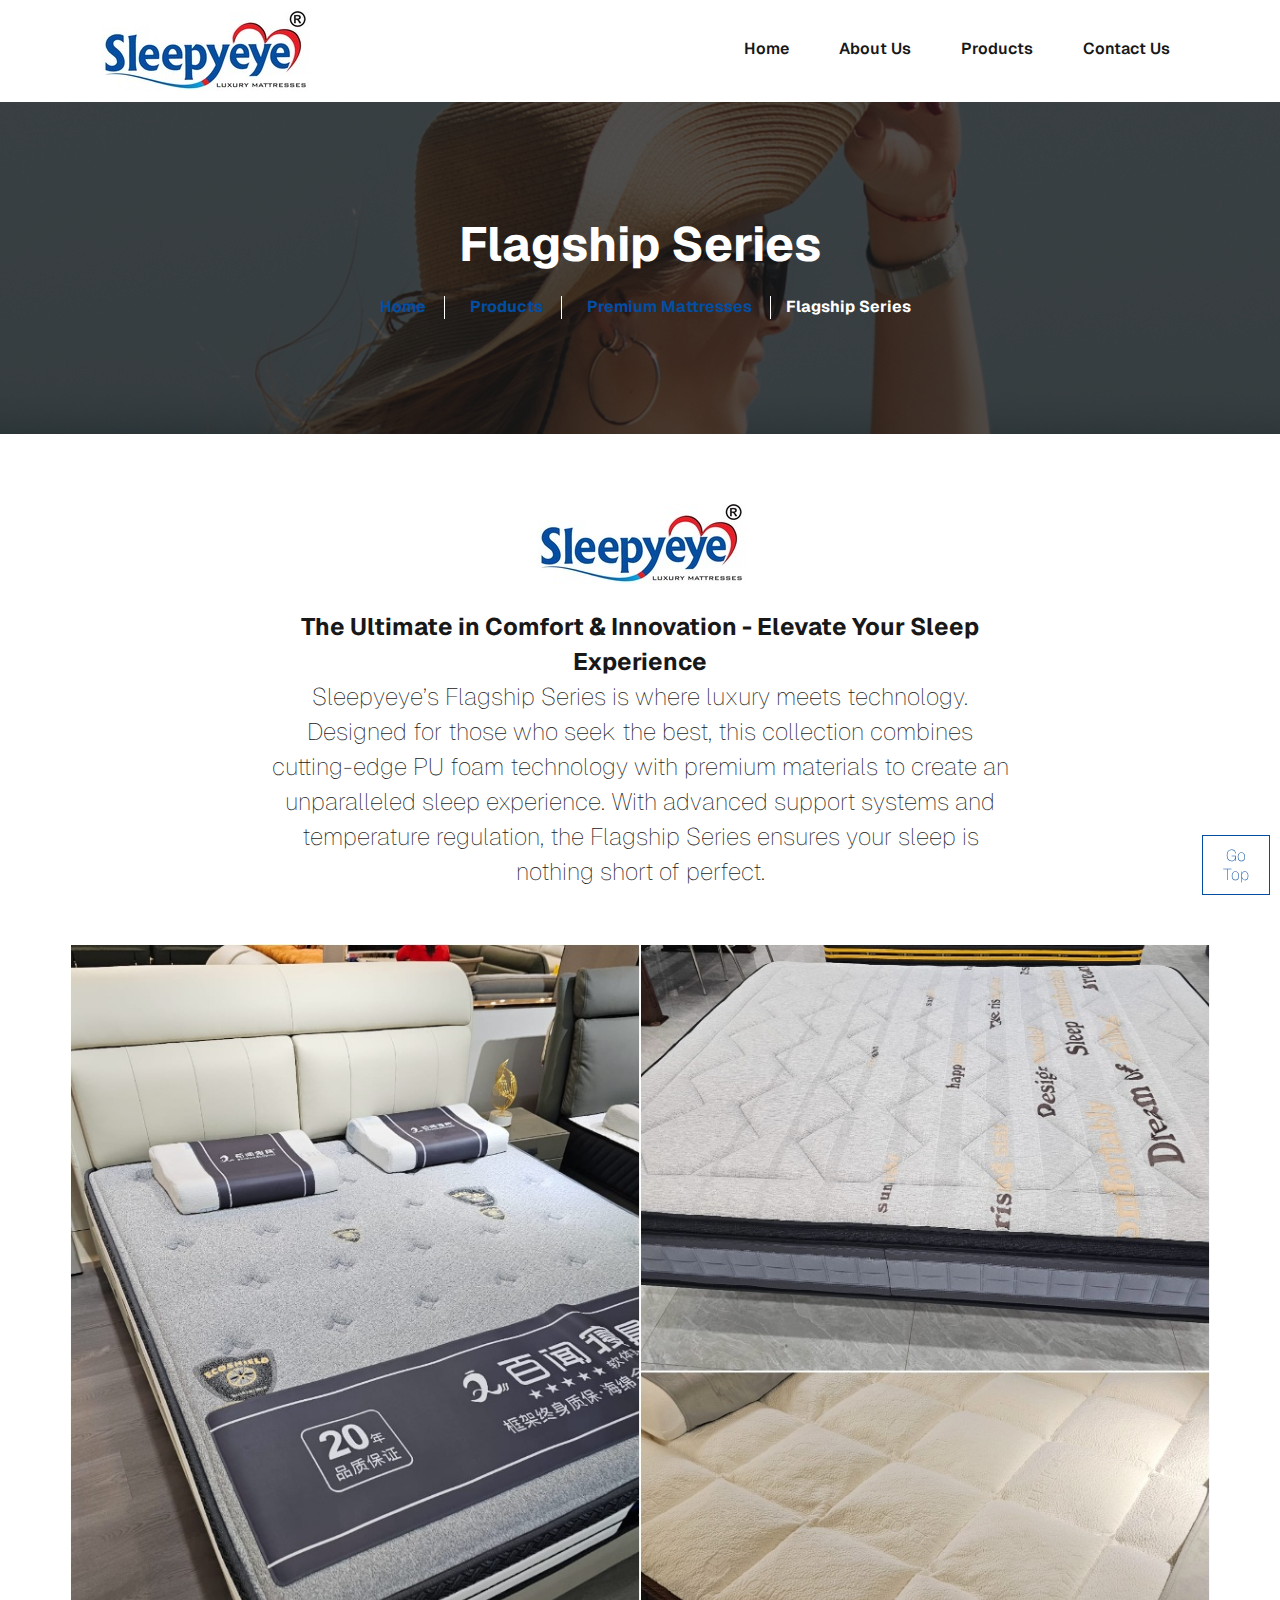
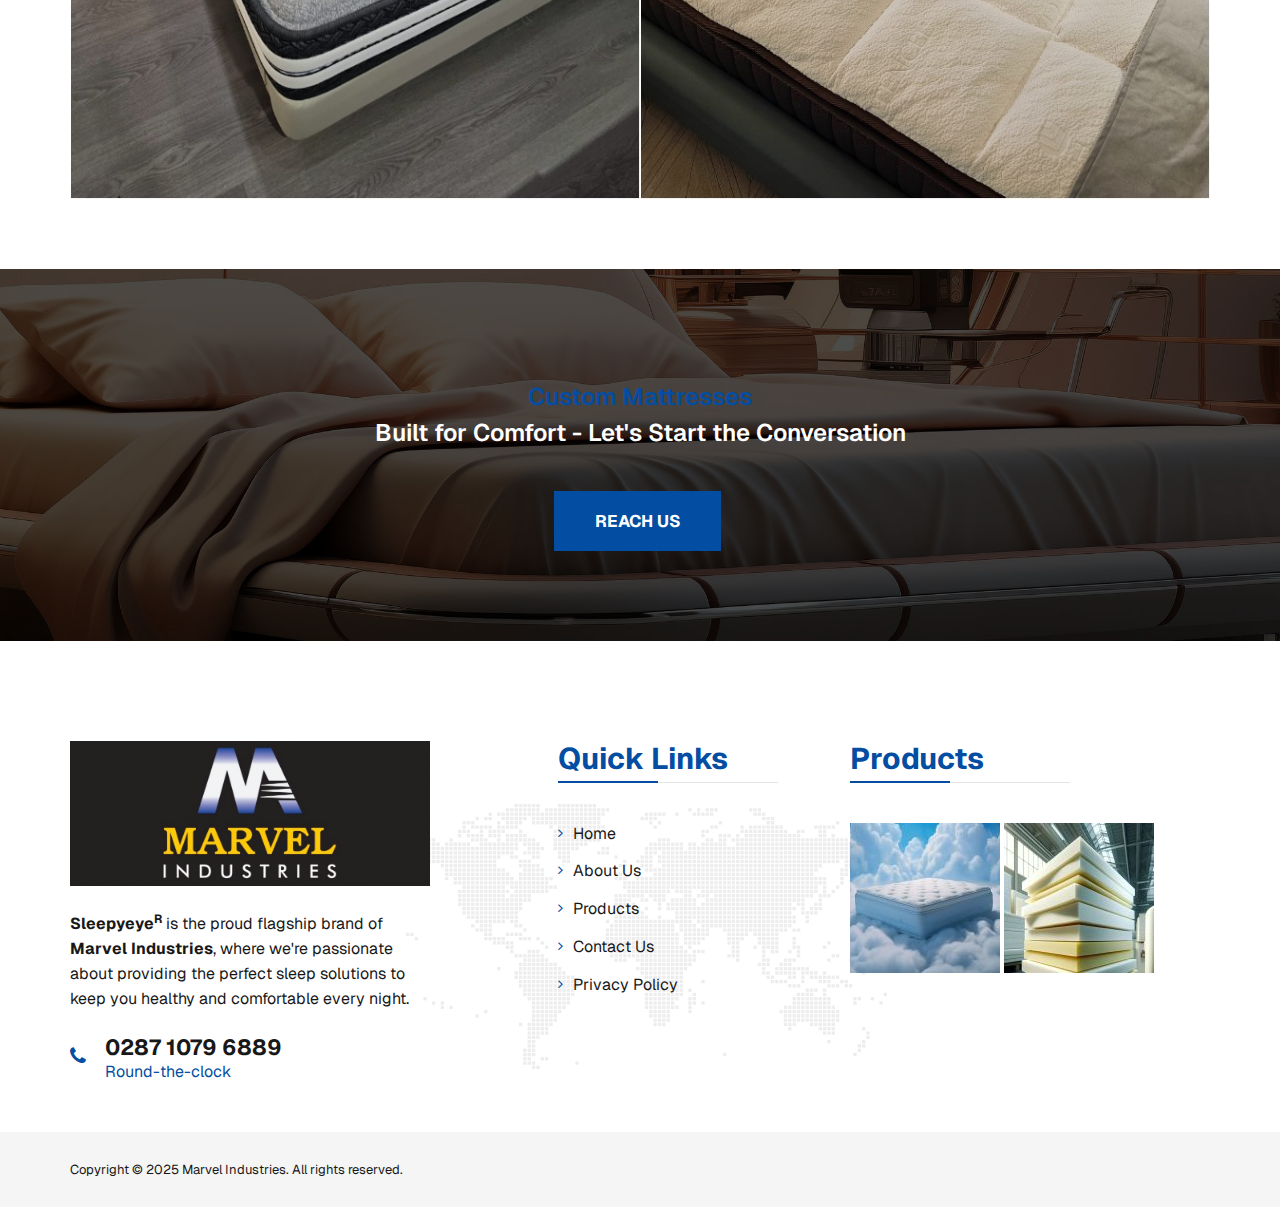
<file: flagship-seires.html>
<!DOCTYPE html>
<html lang="en">

<head>
    <meta charset="UTF-8">
    <meta name="viewport" content="width=device-width, initial-scale=1.0">
    <meta name="description"
        content="Explore the SleepyEye mattress range from Marvel Industries. Designed for maximum comfort and support, our premium mattresses are available in various sizes.">
    <meta name="keywords"
        content="SleepyEye mattresses, buy mattresses, mattress products, comfort mattresses, best mattress for sleep, premium mattress, mattress range, Gujarat, India">
    <meta name="author" content="Marvel Industries">
    <meta name="robots" content="index, follow">
    <meta property="og:title" content="SleepyEye Mattresses | Marvel Industries | Premium Mattress Range">
    <meta property="og:description"
        content="Browse the SleepyEye mattress range by Marvel Industries, offering premium comfort, support, and quality for a restful night's sleep. Available now in Gujarat, India.">
    <meta property="og:image" content="https://www.marvelindustries.in/images/mattress1.jpg">
    <meta property="og:url" content="https://www.marvelindustries.in/products">
    <meta property="og:type" content="website">
    <title>SleepyEye Mattresses | Marvel Industries | Premium Mattress Range</title>

    <script type="application/ld+json">
        {
            "@context": "https://schema.org",
            "@type": "WebPage",
            "url": "https://www.marvelindustries.in/products.html",
            "name": "SleepyEye Mattresses | Marvel Industries | Premium Mattress Range",
            "mainEntity": {
              "@type": "Product",
              "name": "SleepyEye Mattresses | Comfort and Quality",
              "image": "https://www.marvelindustries.in/images/mattress1.jpg",
              "description": "Explore the range of SleepyEye mattresses by Marvel Industries | Designed for maximum comfort and support, perfect for restful sleep.",
              "brand": {
                "@type": "Brand",
                "name": "SleepyEye"
              },
              "category": "Mattress",
              "offers": {
                "@type": "Offer",
                "url": "https://www.marvelindustries.in/products.html",
                "priceCurrency": "INR",
                "price": "Prices vary based on size and type",
                "priceValidUntil": "2025-12-31",
                "itemCondition": "https://schema.org/NewCondition",
                "availability": "https://schema.org/InStock"
              }
            }
        }
          
    </script>

    <!-- Google tag (gtag.js) -->
    <script async src="https://www.googletagmanager.com/gtag/js?id=G-T68ZTD9Z02"></script>
    <script>
        window.dataLayer = window.dataLayer || [];
        function gtag(){dataLayer.push(arguments);}
        gtag('js', new Date());

        gtag('config', 'G-T68ZTD9Z02');
    </script>

    <link rel="icon" href="images/favicaon.png">
    <link href="/css/bootstrap.css" rel="stylesheet" type="text/css">
    <link rel="stylesheet" href="/css/font-awesome.min.css">
    <link rel="stylesheet" href="/css/owl.carousel.css">
    <link rel="stylesheet" href="/css/owl.theme.default.min.css">
    <link rel="stylesheet" href="/css/marvelstyles.css">
</head>

<body>

    <header>
        <div class="container">
            <div class="row">
                <div class="col-md-12">
                    <nav class="navbar navbar-static-top h-menu">
                        <div class="container-fluid">
                            <div class="navbar-header">
                                <a class="navbar-brand" href="index.html"><img src="images/logo.png" alt="sleepyeye-logo"
                                        class="img-responsive"></a>
                                <button type="button" class="navbar-toggle collapsed" data-toggle="collapse"
                                    data-target="#navbar" aria-expanded="false" aria-controls="navbar">
                                    <span class="icon-bar"></span>
                                    <span class="icon-bar"></span>
                                    <span class="icon-bar"></span>
                                </button>
                            </div>
                            <div id="navbar" class="collapse navbar-collapse">
                                <ul class="nav navbar-nav pull-right">
                                    <li><a href="index.html">Home</a></li>
                                    <li><a href="about-us.html">About Us</a></li>
                                    <li><a href="products.html">Products</a></li>
                                    <!-- <li><a href="#">Infrastructure</a></li> -->
                                    <!-- <li><a href="become-a-dealer.php">Become A Dealer</a></li> -->
                                    <li><a href="contact.html">Contact Us</a></li>
                                </ul>
                            </div>
                        </div>
                    </nav>
                </div>
            </div>
        </div>
    </header>

    <section class="beardcum-bg series-b">
        <div class="container">
            <div class="row">
                <div class="col-md-12 text-center">
                    <h1>Flagship Series</h1>
                    <ul>
                        <li><a href="/">Home</a></li>
                        <li><a href="products.html">Products</a></li>
                        <li><a href="premium-mattresses.html">Premium Mattresses</a></li>
                        <li>Flagship Series</li>
                    </ul>
                </div>
            </div>
        </div>
    </section>

    <section class="bg-white about-sec">
        <div class="container">
            <div class="row">
                <div class="col-md-8 col-md-offset-2">
                    <div class="series-txt text-center">
                        <div class="prodct-logo"><img src="images/products/logo/sleepyeye.png" alt="sleepyeye-logo"></div>
                        <p><strong>The Ultimate in Comfort & Innovation - Elevate Your Sleep Experience</strong><br>Sleepyeye’s Flagship Series is where luxury meets technology. Designed for those who seek the best, this collection combines cutting-edge PU foam technology with premium materials to create an unparalleled sleep experience. With advanced support systems and temperature regulation, the Flagship Series ensures your sleep is nothing short of perfect.</p>
                        <div class="undrline"></div>
                    </div>
                </div>
            </div>

            <div class="row">
                <div class="col-md-12">
                    <img src="images/products/flagship-seires/flagship.jpg" alt="" class="img-responsive">
                </div>
            </div>



        </div>
    </section>

    <section class="subcribe">
        <div class="container">
            <div class="row">
                <div class="col-md-6 col-md-offset-3">
                    <h2><span>Custom Mattresses</span><br>Built for Comfort - Let's Start the Conversation</h2>
                    <div class="s-form" style="text-align: center;">
                        <a href="/contact.html"><button>Reach US</button></a>
                    </div>
                </div>
            </div>
        </div>
    </section>

    <footer>
        <div class="footer-bg">
            <div class="container">
                <div class="row">
                    <div class="col-md-4">
                        <div class="text-widget">
                            <a href="index.html"><img src="images/products/logo/marvel-logo.jpg" alt="marvel-industries-logo" style="width: 100%;"></a>
                            <p><strong>Sleepyeye<sup>R</sup></strong> is the proud flagship brand of <strong>Marvel Industries</strong>, where we're passionate about providing the perfect sleep solutions to keep you healthy and comfortable every night.</p>
                            <div class="pcall">
                                <a href="tel:+919015976414"><span class="picon"><i class="fa fa-phone"></i></span>
                                    <span class="ptxt">0287 1079 6889
                                        <span class="ptxt2">Round-the-clock</span>
                                    </span></a>
                            </div>
                            <!-- <div class="socail-m">
                                <a href="#"><i class="fa fa-twitter"></i></a>
                                <a href="#"><i class="fa fa-facebook"></i></a>
                                <a href="#"><i class="fa fa-instagram"></i></a>
                                <a href="#"><i class="fa fa-youtube-play"></i></a>
                            </div> -->

                        </div>
                    </div>
                    <div class="col-md-3 col-md-offset-1 hidden-xs">
                        <div class="text-widget">
                            <h3>Quick Links</h3>
                            <ul>
                                <li><a href="/">Home</a></li>
                                <li><a href="/about-us.html">About Us</a></li>
                                <li><a href="/products.html">Products</a></li>
                                <li><a href="/contact.html">Contact Us</a></li>
                                <li><a href="/privacy-policy.html">Privacy Policy</a></li>
                            </ul>
                        </div>
                    </div>
                    <div class="col-md-4 hidden-xs">
                        <div class="text-widget">
                            <h3>Products</h3>
                            <ul class="pimgul">
                                <li><a href="premium-mattresses.html"><img src="images/footer/1.jpg" alt="premium-mattresses"
                                            class="img-responsive"></a></li>
                                <li><a href="polyurethane-foam.html"><img src="images/footer/2.jpg" alt="polyurethane-foam"
                                            class="img-responsive"></a></li>
                            </ul>
                        </div>
                    </div>
                </div>
            </div>
        </div>
        <div class="bottomfoter">
            <div class="container">
                <div class="row">
                    <div class="col-md-12">
                        <p>Copyright © 2025 Marvel Industries. All rights reserved.</p>
                    </div>
                </div>
            </div>
        </div>
    </footer>

    <a href="#" class="btn-gotop" style="">Go<br>Top</a>
    <script src="/js/jquery-3.3.1.js"></script>
    <script src="js/owl.carousel.js"></script>
    <script src="/js/bootstrap.min.js"></script>
    <script src="/js/marvelcustom.js"></script>
</body>

</html>
</file>
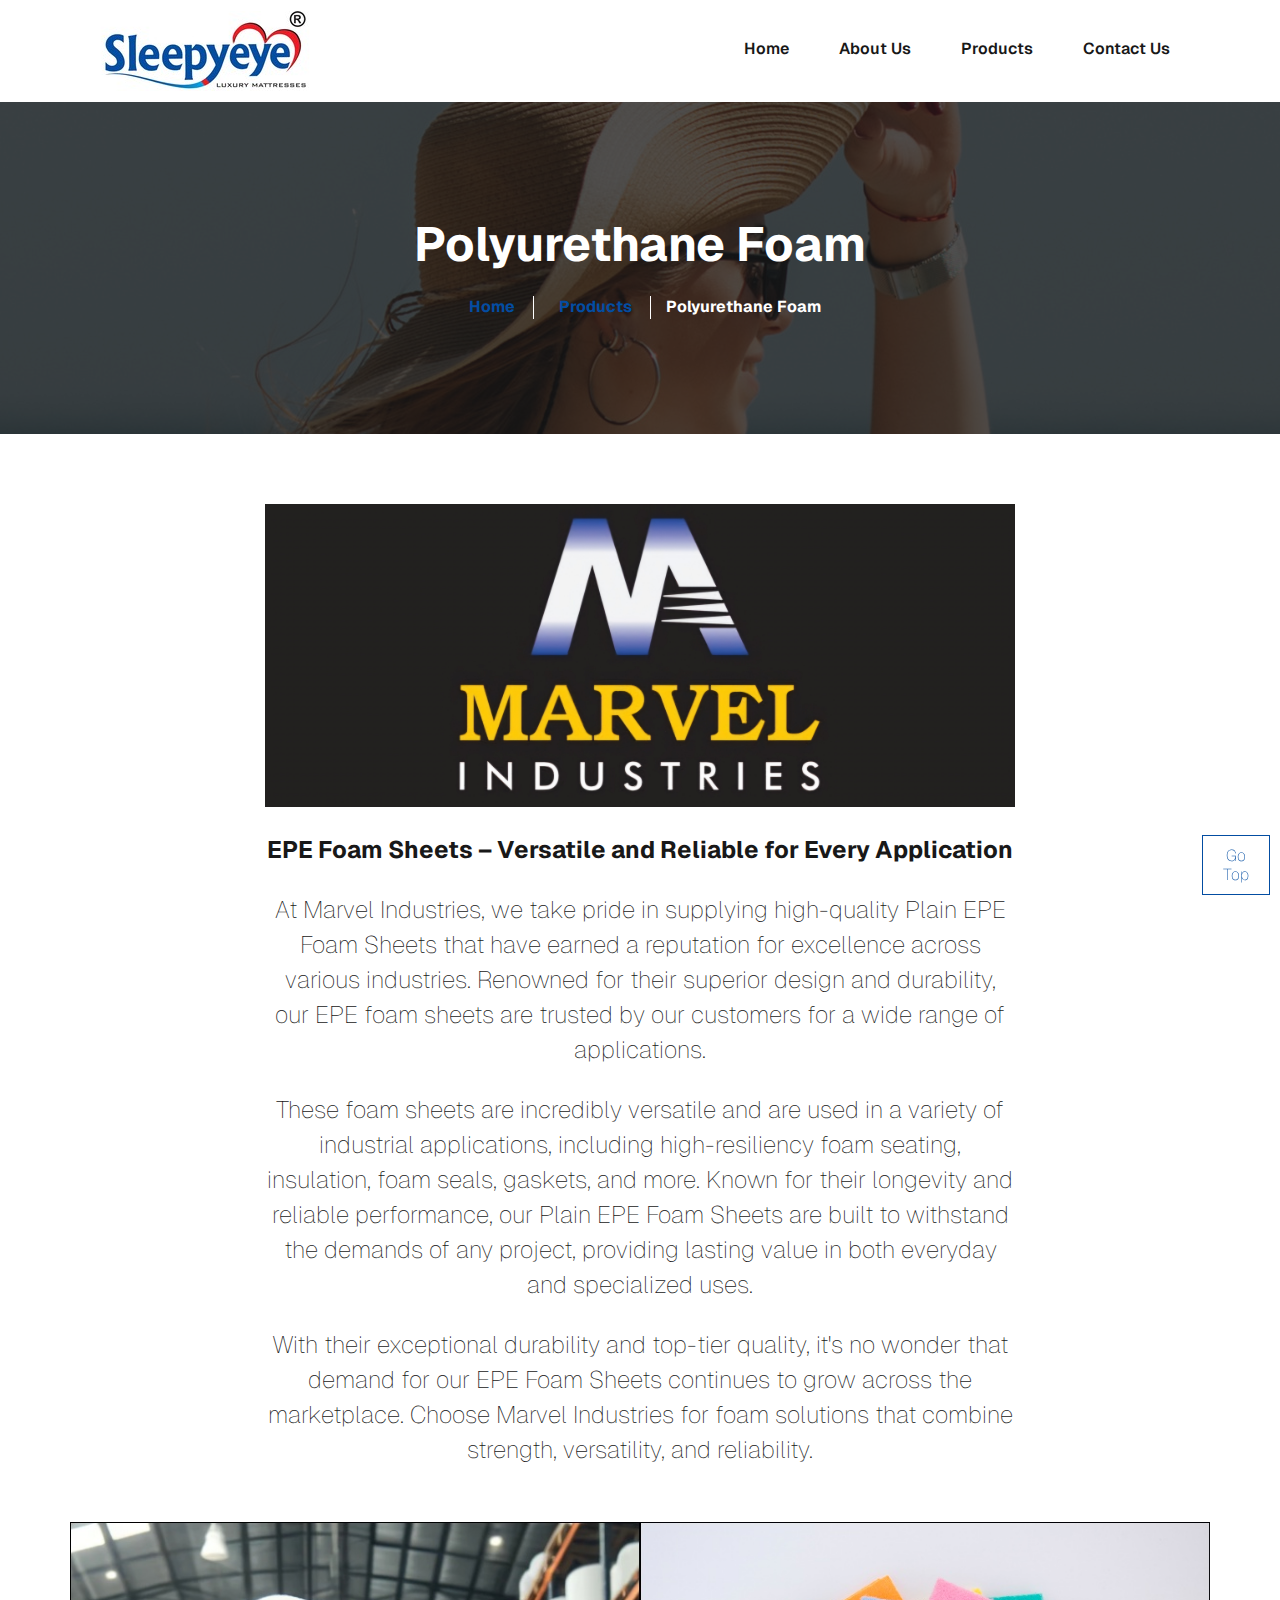
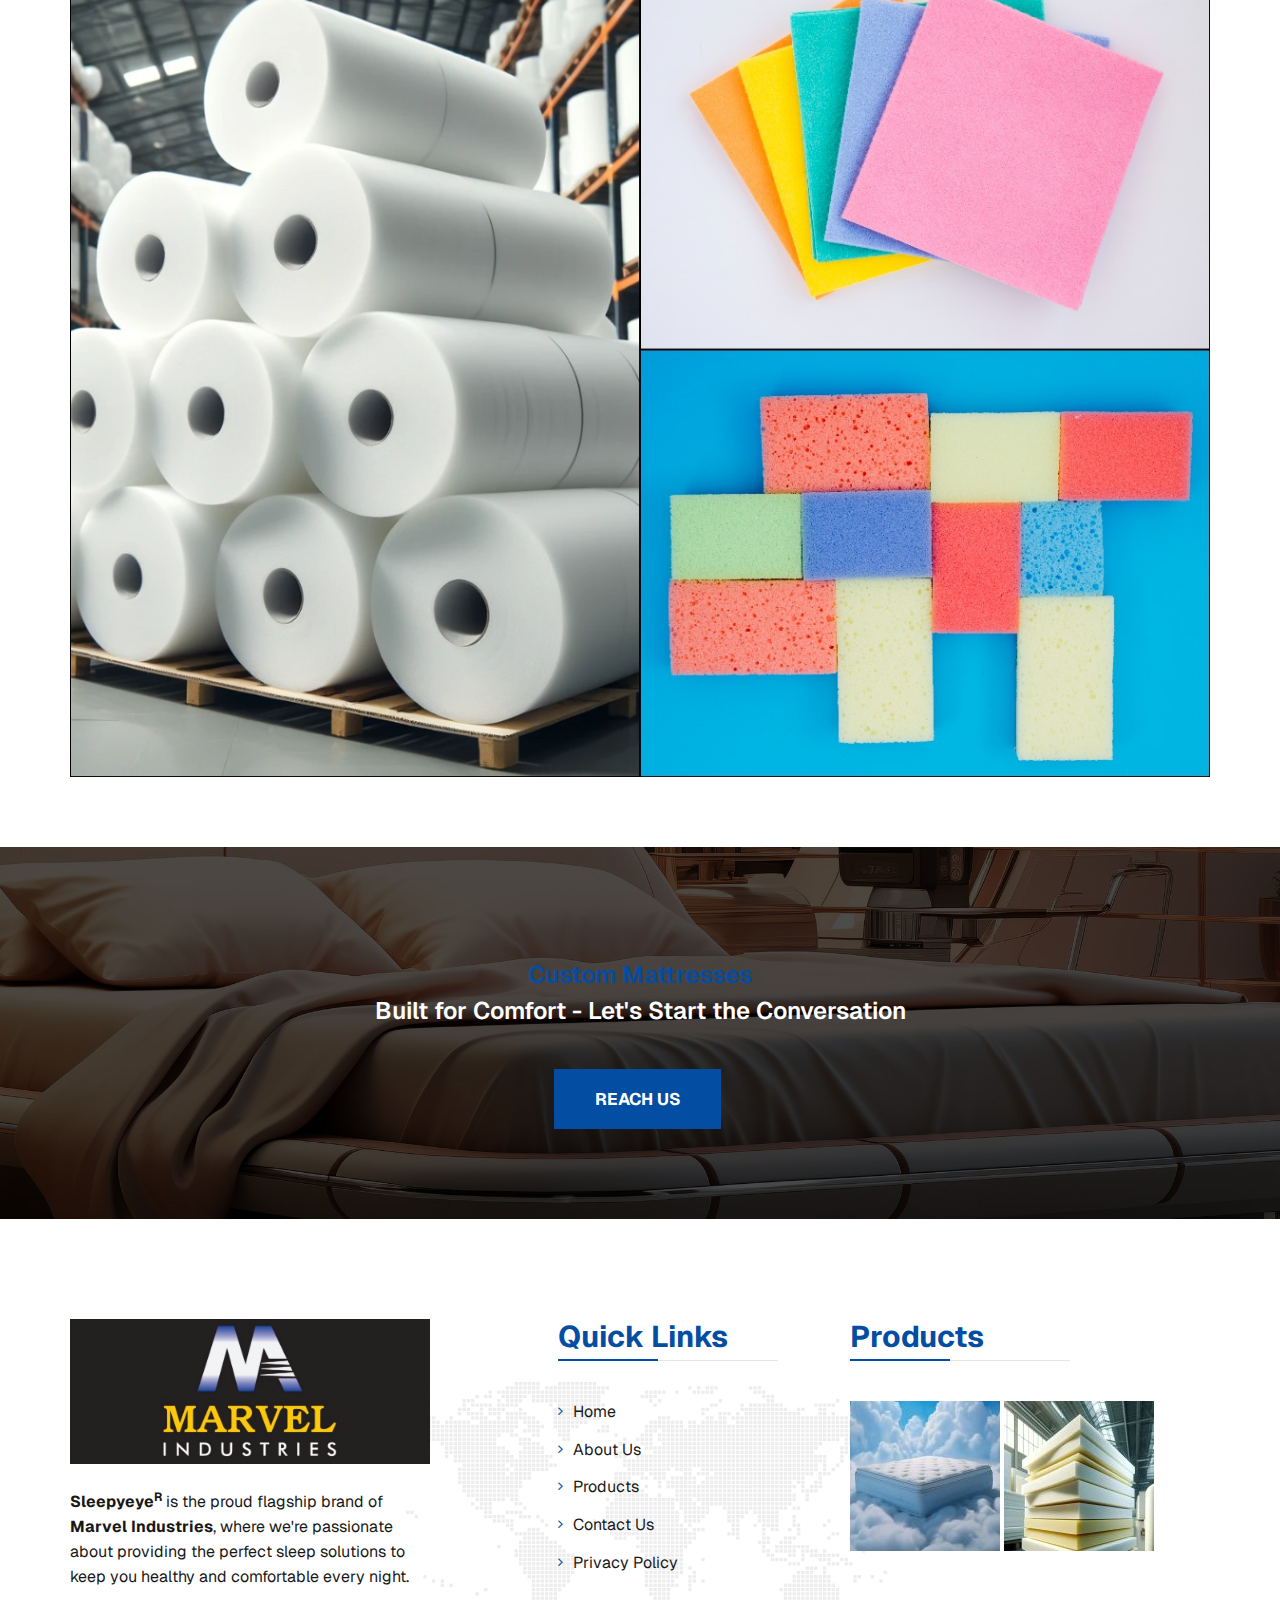
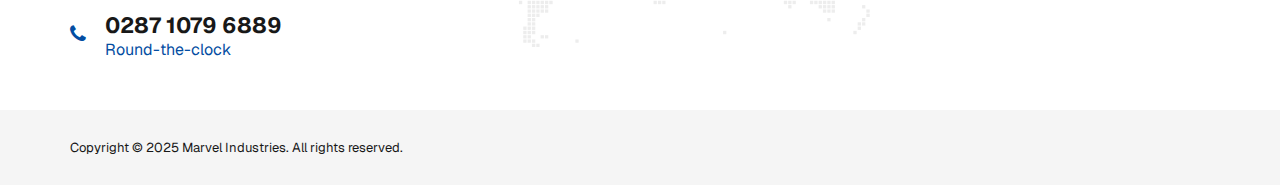
<file: polyurethane-foam.html>
<!DOCTYPE html>
<html lang="en">

<head>
    <meta charset="UTF-8">
    <meta name="viewport" content="width=device-width, initial-scale=1.0">
    <meta name="description"
        content="Explore the SleepyEye mattress range from Marvel Industries. Designed for maximum comfort and support, our premium mattresses are available in various sizes.">
    <meta name="keywords"
        content="SleepyEye mattresses, buy mattresses, mattress products, comfort mattresses, best mattress for sleep, premium mattress, mattress range, Gujarat, India">
    <meta name="author" content="Marvel Industries">
    <meta name="robots" content="index, follow">
    <meta property="og:title" content="SleepyEye Mattresses | Marvel Industries | Premium Mattress Range">
    <meta property="og:description"
        content="Browse the SleepyEye mattress range by Marvel Industries, offering premium comfort, support, and quality for a restful night's sleep. Available now in Gujarat, India.">
    <meta property="og:image" content="https://www.marvelindustries.in/images/mattress1.jpg">
    <meta property="og:url" content="https://www.marvelindustries.in/products">
    <meta property="og:type" content="website">
    <title>SleepyEye Mattresses | Marvel Industries | Premium Mattress Range</title>

    <script type="application/ld+json">
        {
            "@context": "https://schema.org",
            "@type": "WebPage",
            "url": "https://www.marvelindustries.in/products.html",
            "name": "SleepyEye Mattresses | Marvel Industries | Premium Mattress Range",
            "mainEntity": {
              "@type": "Product",
              "name": "SleepyEye Mattresses | Comfort and Quality",
              "image": "https://www.marvelindustries.in/images/mattress1.jpg",
              "description": "Explore the range of SleepyEye mattresses by Marvel Industries | Designed for maximum comfort and support, perfect for restful sleep.",
              "brand": {
                "@type": "Brand",
                "name": "SleepyEye"
              },
              "category": "Mattress",
              "offers": {
                "@type": "Offer",
                "url": "https://www.marvelindustries.in/products.html",
                "priceCurrency": "INR",
                "price": "Prices vary based on size and type",
                "priceValidUntil": "2025-12-31",
                "itemCondition": "https://schema.org/NewCondition",
                "availability": "https://schema.org/InStock"
              }
            }
        }
          
    </script>

    <!-- Google tag (gtag.js) -->
    <script async src="https://www.googletagmanager.com/gtag/js?id=G-T68ZTD9Z02"></script>
    <script>
        window.dataLayer = window.dataLayer || [];
        function gtag(){dataLayer.push(arguments);}
        gtag('js', new Date());

        gtag('config', 'G-T68ZTD9Z02');
    </script>

    <link rel="icon" href="images/favicaon.png">
    <link href="/css/bootstrap.css" rel="stylesheet" type="text/css">
    <link rel="stylesheet" href="/css/font-awesome.min.css">
    <link rel="stylesheet" href="/css/owl.carousel.css">
    <link rel="stylesheet" href="/css/owl.theme.default.min.css">
    <link rel="stylesheet" href="/css/marvelstyles.css">
</head>

<body>

    <header>
        <div class="container">
            <div class="row">
                <div class="col-md-12">
                    <nav class="navbar navbar-static-top h-menu">
                        <div class="container-fluid">
                            <div class="navbar-header">
                                <a class="navbar-brand" href="index.html"><img src="images/logo.png" alt="sleepyeye-logo"
                                        class="img-responsive"></a>
                                <button type="button" class="navbar-toggle collapsed" data-toggle="collapse"
                                    data-target="#navbar" aria-expanded="false" aria-controls="navbar">
                                    <span class="icon-bar"></span>
                                    <span class="icon-bar"></span>
                                    <span class="icon-bar"></span>
                                </button>
                            </div>
                            <div id="navbar" class="collapse navbar-collapse">
                                <ul class="nav navbar-nav pull-right">
                                    <li><a href="index.html">Home</a></li>
                                    <li><a href="about-us.html">About Us</a></li>
                                    <li><a href="products.html">Products</a></li>
                                    <!-- <li><a href="#">Infrastructure</a></li> -->
                                    <!-- <li><a href="become-a-dealer.php">Become A Dealer</a></li> -->
                                    <li><a href="contact.html">Contact Us</a></li>
                                </ul>
                            </div>
                        </div>
                    </nav>
                </div>
            </div>
        </div>
    </header>

    <section class="beardcum-bg series-b">
        <div class="container">
            <div class="row">
                <div class="col-md-12 text-center">
                    <h1>Polyurethane Foam</h1>
                    <ul>
                        <li><a href="/">Home</a></li>
                        <li><a href="/products.html">Products</a></li>
                        <li>Polyurethane Foam</li>
                    </ul>
                </div>
            </div>
        </div>
    </section>

    <section class="bg-white about-sec">
        <div class="container">
            <div class="row">
                <div class="col-md-8 col-md-offset-2">
                    <div class="series-txt text-center">
                        <div class="prodct-logo"><img src="images/products/logo/marvel-logo.jpg" alt="marvel-industries-logo" style="width: 100%;"></div>
                        <p><strong>EPE Foam Sheets – Versatile and Reliable for Every Application</strong></p><p>At Marvel Industries, we take pride in supplying high-quality Plain EPE Foam Sheets that have earned a reputation for excellence across various industries. Renowned for their superior design and durability, our EPE foam sheets are trusted by our customers for a wide range of applications.</p>
                        <p>These foam sheets are incredibly versatile and are used in a variety of industrial applications, including high-resiliency foam seating, insulation, foam seals, gaskets, and more. Known for their longevity and reliable performance, our Plain EPE Foam Sheets are built to withstand the demands of any project, providing lasting value in both everyday and specialized uses.</p>
                        <p>With their exceptional durability and top-tier quality, it's no wonder that demand for our EPE Foam Sheets continues to grow across the marketplace. Choose Marvel Industries for foam solutions that combine strength, versatility, and reliability.</p>
                        <div class="undrline"></div>
                    </div>
                </div>
            </div>

            <div class="row">
                <div class="col-md-12">
                    <img src="images/products/pufoam/foam.jpg" alt="foam" class="img-responsive">
                </div>
            </div>



        </div>
    </section>

    <section class="subcribe">
        <div class="container">
            <div class="row">
                <div class="col-md-6 col-md-offset-3">
                    <h2><span>Custom Mattresses</span><br>Built for Comfort - Let's Start the Conversation</h2>
                    <div class="s-form" style="text-align: center;">
                        <a href="/contact.html"><button>Reach US</button></a>
                    </div>
                </div>
            </div>
        </div>
    </section>

    <footer>
        <div class="footer-bg">
            <div class="container">
                <div class="row">
                    <div class="col-md-4">
                        <div class="text-widget">
                            <a href="index.html"><img src="images/products/logo/marvel-logo.jpg" alt="marvel-industries-logo" style="width: 100%;"></a>
                            <p><strong>Sleepyeye<sup>R</sup></strong> is the proud flagship brand of <strong>Marvel Industries</strong>, where we're passionate about providing the perfect sleep solutions to keep you healthy and comfortable every night.</p>
                            <div class="pcall">
                                <a href="tel:+919015976414"><span class="picon"><i class="fa fa-phone"></i></span>
                                    <span class="ptxt">0287 1079 6889
                                        <span class="ptxt2">Round-the-clock</span>
                                    </span></a>
                            </div>
                            <!-- <div class="socail-m">
                                <a href="#"><i class="fa fa-twitter"></i></a>
                                <a href="#"><i class="fa fa-facebook"></i></a>
                                <a href="#"><i class="fa fa-instagram"></i></a>
                                <a href="#"><i class="fa fa-youtube-play"></i></a>
                            </div> -->

                        </div>
                    </div>
                    <div class="col-md-3 col-md-offset-1 hidden-xs">
                        <div class="text-widget">
                            <h3>Quick Links</h3>
                            <ul>
                                <li><a href="/">Home</a></li>
                                <li><a href="/about-us.html">About Us</a></li>
                                <li><a href="/products.html">Products</a></li>
                                <li><a href="/contact.html">Contact Us</a></li>
                                <li><a href="/privacy-policy.html">Privacy Policy</a></li>
                            </ul>
                        </div>
                    </div>
                    <div class="col-md-4 hidden-xs">
                        <div class="text-widget">
                            <h3>Products</h3>
                            <ul class="pimgul">
                                <li><a href="premium-mattresses.html"><img src="images/footer/1.jpg" alt="premium-mattresses"
                                            class="img-responsive"></a></li>
                                <li><a href="polyurethane-foam.html"><img src="images/footer/2.jpg" alt="polyurethane-foam"
                                            class="img-responsive"></a></li>
                            </ul>
                        </div>
                    </div>
                </div>
            </div>
        </div>
        <div class="bottomfoter">
            <div class="container">
                <div class="row">
                    <div class="col-md-12">
                        <p>Copyright © 2025 Marvel Industries. All rights reserved.</p>
                    </div>
                </div>
            </div>
        </div>
    </footer>

    <a href="#" class="btn-gotop" style="">Go<br>Top</a>
    <script src="/js/jquery-3.3.1.js"></script>
    <script src="js/owl.carousel.js"></script>
    <script src="/js/bootstrap.min.js"></script>
    <script src="/js/marvelcustom.js"></script>
</body>

</html>
</file>
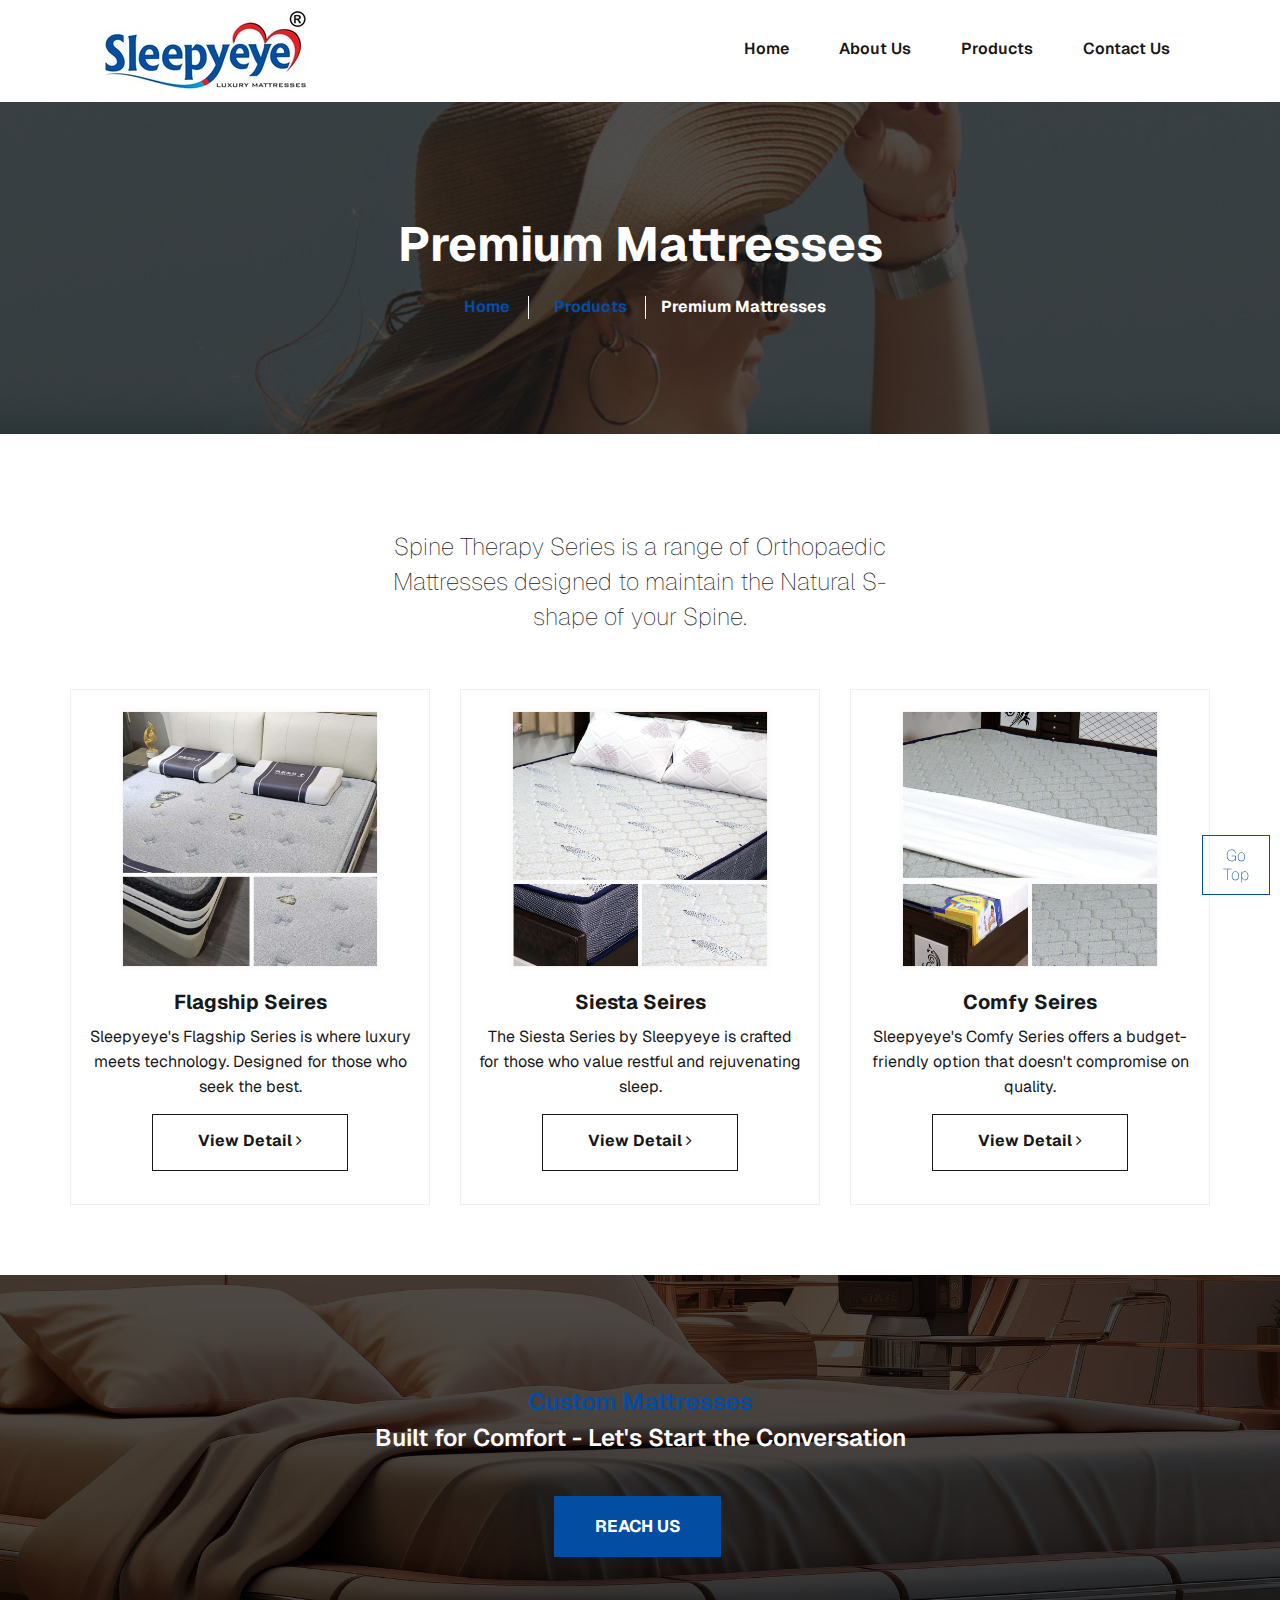
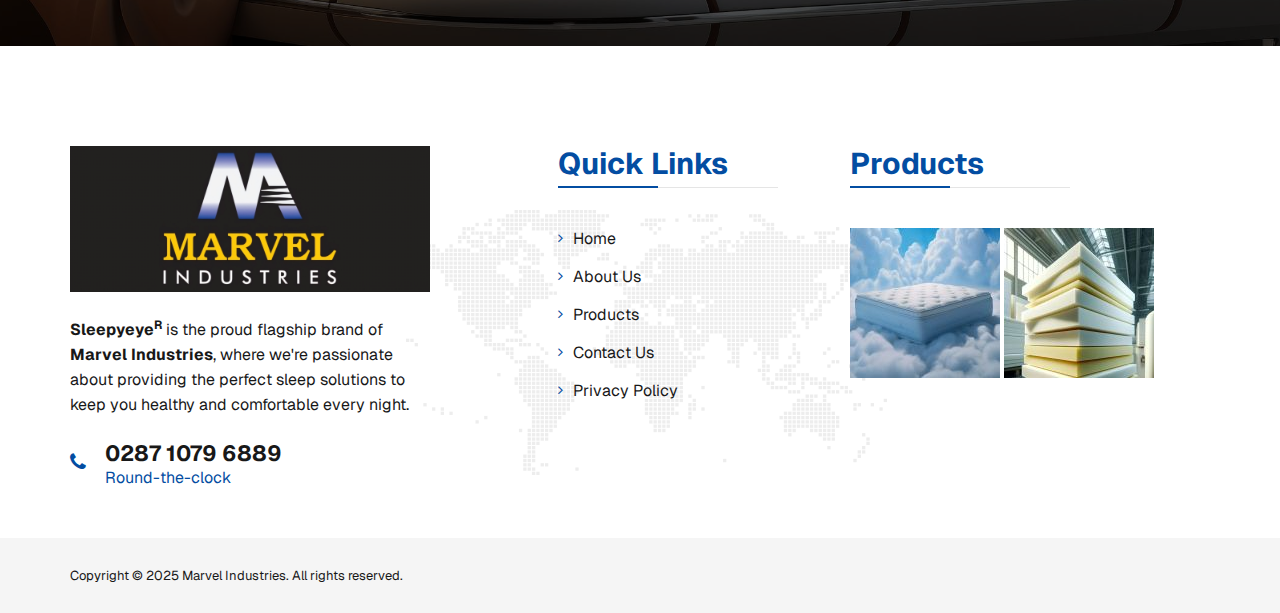
<file: premium-mattresses.html>
<!DOCTYPE html>
<html lang="en">

<head>
    <meta charset="UTF-8">
    <meta name="viewport" content="width=device-width, initial-scale=1.0">
    <meta name="description"
        content="Explore the SleepyEye mattress range from Marvel Industries. Designed for maximum comfort and support, our premium mattresses are available in various sizes.">
    <meta name="keywords"
        content="SleepyEye mattresses, buy mattresses, mattress products, comfort mattresses, best mattress for sleep, premium mattress, mattress range, Gujarat, India">
    <meta name="author" content="Marvel Industries">
    <meta name="robots" content="index, follow">
    <meta property="og:title" content="SleepyEye Mattresses | Marvel Industries | Premium Mattress Range">
    <meta property="og:description"
        content="Browse the SleepyEye mattress range by Marvel Industries, offering premium comfort, support, and quality for a restful night's sleep. Available now in Gujarat, India.">
    <meta property="og:image" content="https://www.marvelindustries.in/images/mattress1.jpg">
    <meta property="og:url" content="https://www.marvelindustries.in/products">
    <meta property="og:type" content="website">
    <title>SleepyEye Mattresses | Marvel Industries | Premium Mattress Range</title>

    <script type="application/ld+json">
        {
            "@context": "https://schema.org",
            "@type": "WebPage",
            "url": "https://www.marvelindustries.in/products.html",
            "name": "SleepyEye Mattresses | Marvel Industries | Premium Mattress Range",
            "mainEntity": {
              "@type": "Product",
              "name": "SleepyEye Mattresses | Comfort and Quality",
              "image": "https://www.marvelindustries.in/images/mattress1.jpg",
              "description": "Explore the range of SleepyEye mattresses by Marvel Industries | Designed for maximum comfort and support, perfect for restful sleep.",
              "brand": {
                "@type": "Brand",
                "name": "SleepyEye"
              },
              "category": "Mattress",
              "offers": {
                "@type": "Offer",
                "url": "https://www.marvelindustries.in/products.html",
                "priceCurrency": "INR",
                "price": "Prices vary based on size and type",
                "priceValidUntil": "2025-12-31",
                "itemCondition": "https://schema.org/NewCondition",
                "availability": "https://schema.org/InStock"
              }
            }
        }
          
    </script>

    <!-- Google tag (gtag.js) -->
    <script async src="https://www.googletagmanager.com/gtag/js?id=G-T68ZTD9Z02"></script>
    <script>
        window.dataLayer = window.dataLayer || [];
        function gtag(){dataLayer.push(arguments);}
        gtag('js', new Date());

        gtag('config', 'G-T68ZTD9Z02');
    </script>

    <link rel="icon" href="images/favicaon.png">
    <link href="/css/bootstrap.css" rel="stylesheet" type="text/css">
    <link rel="stylesheet" href="/css/font-awesome.min.css">
    <link rel="stylesheet" href="/css/owl.carousel.css">
    <link rel="stylesheet" href="/css/owl.theme.default.min.css">
    <link rel="stylesheet" href="/css/marvelstyles.css">
</head>

<body>

    <header>
        <div class="container">
            <div class="row">
                <div class="col-md-12">
                    <nav class="navbar navbar-static-top h-menu">
                        <div class="container-fluid">
                            <div class="navbar-header">
                                <a class="navbar-brand" href="index.html"><img src="images/logo.png" alt="sleepyeye-logo"
                                        class="img-responsive"></a>
                                <button type="button" class="navbar-toggle collapsed" data-toggle="collapse"
                                    data-target="#navbar" aria-expanded="false" aria-controls="navbar">
                                    <span class="icon-bar"></span>
                                    <span class="icon-bar"></span>
                                    <span class="icon-bar"></span>
                                </button>
                            </div>
                            <div id="navbar" class="collapse navbar-collapse">
                                <ul class="nav navbar-nav pull-right">
                                    <li><a href="index.html">Home</a></li>
                                    <li><a href="about-us.html">About Us</a></li>
                                    <li><a href="products.html">Products</a></li>
                                    <!-- <li><a href="#">Infrastructure</a></li> -->
                                    <!-- <li><a href="become-a-dealer.php">Become A Dealer</a></li> -->
                                    <li><a href="contact.html">Contact Us</a></li>
                                </ul>
                            </div>
                        </div>
                    </nav>
                </div>
            </div>
        </div>
    </header>

    <section class="beardcum-bg series-b">
        <div class="container">
            <div class="row">
                <div class="col-md-12 text-center">
                    <h1>Premium Mattresses</h1>
                    <ul>
                        <li><a href="/">Home</a></li>
                        <li><a href="/products.html">Products</a></li>
                        <li>Premium Mattresses</li>
                    </ul>
                </div>
            </div>
        </div>
    </section>

    <section class="bg-white about-sec">
        <div class="container">
            <div class="row">
                <div class="col-md-6 col-md-offset-3">
                    <div class="series-txt text-center">
                        <p>Spine Therapy Series is a range of Orthopaedic Mattresses designed to maintain the Natural
                            S-shape of your Spine.</p>
                    </div>
                </div>
            </div>

            <div class="row">
                <div class="col-md-4">
                    <div class="series-box">
                        <a href="flagship-seires.html">
                            <div class="pb-img"><img src="images/products/premium-mattresses/flagship-mat.jpg" alt="flagsip-mattresses"
                                    class="img-responsive"></div>
                            <div class="pb-cont text-center">
                                <h2>Flagship Seires</h2>
                                <p>Sleepyeye's Flagship Series is where luxury meets technology. Designed for those who seek the best.</p>
                                <span class="btn shopbtn">View Detail <i class="fa fa-angle-right"></i></span>
                            </div>
                        </a>
                    </div>
                </div>
                <div class="col-md-4">
                    <div class="series-box">
                        <a href="siesta-seires.html">
                            <div class="pb-img"><img src="images/products/premium-mattresses/siesta-mat.jpg" alt="siesta-mattresses"
                                    class="img-responsive"></div>
                            <div class="pb-cont text-center">
                                <h2>Siesta Seires</h2>
                                <p>The Siesta Series by Sleepyeye is crafted for those who value restful and rejuvenating sleep.</p>
                                <span class="btn shopbtn">View Detail <i class="fa fa-angle-right"></i></span>
                            </div>
                        </a>
                    </div>
                </div>
                <div class="col-md-4">
                    <div class="series-box">
                        <a href="comfy-seires.html">
                            <div class="pb-img"><img src="images/products/premium-mattresses/comfy-mat.jpg" alt="comfy-mattresses"
                                    class="img-responsive"></div>
                            <div class="pb-cont text-center">
                                <h2>Comfy Seires</h2>
                                <p>Sleepyeye's Comfy Series offers a budget-friendly option that doesn't compromise on quality.</p>
                                <span class="btn shopbtn">View Detail <i class="fa fa-angle-right"></i></span>
                            </div>
                        </a>
                    </div>
                </div>
            </div>



        </div>
    </section>

    <section class="subcribe">
        <div class="container">
            <div class="row">
                <div class="col-md-6 col-md-offset-3">
                    <h2><span>Custom Mattresses</span><br>Built for Comfort - Let's Start the Conversation</h2>
                    <div class="s-form" style="text-align: center;">
                        <a href="/contact.html"><button>Reach US</button></a>
                    </div>
                </div>
            </div>
        </div>
    </section>

    <footer>
        <div class="footer-bg">
            <div class="container">
                <div class="row">
                    <div class="col-md-4">
                        <div class="text-widget">
                            <a href="index.html"><img src="images/products/logo/marvel-logo.jpg" alt="marvel-industries-logo" style="width: 100%;"></a>
                            <p><strong>Sleepyeye<sup>R</sup></strong> is the proud flagship brand of <strong>Marvel Industries</strong>, where we're passionate about providing the perfect sleep solutions to keep you healthy and comfortable every night.</p>
                            <div class="pcall">
                                <a href="tel:+919015976414"><span class="picon"><i class="fa fa-phone"></i></span>
                                    <span class="ptxt">0287 1079 6889
                                        <span class="ptxt2">Round-the-clock</span>
                                    </span></a>
                            </div>
                            <!-- <div class="socail-m">
                                <a href="#"><i class="fa fa-twitter"></i></a>
                                <a href="#"><i class="fa fa-facebook"></i></a>
                                <a href="#"><i class="fa fa-instagram"></i></a>
                                <a href="#"><i class="fa fa-youtube-play"></i></a>
                            </div> -->

                        </div>
                    </div>
                    <div class="col-md-3 col-md-offset-1 hidden-xs">
                        <div class="text-widget">
                            <h3>Quick Links</h3>
                            <ul>
                                <li><a href="/">Home</a></li>
                                <li><a href="/about-us.html">About Us</a></li>
                                <li><a href="/products.html">Products</a></li>
                                <li><a href="/contact.html">Contact Us</a></li>
                                <li><a href="/privacy-policy.html">Privacy Policy</a></li>
                            </ul>
                        </div>
                    </div>
                    <div class="col-md-4 hidden-xs">
                        <div class="text-widget">
                            <h3>Products</h3>
                            <ul class="pimgul">
                                <li><a href="premium-mattresses.html"><img src="images/footer/1.jpg" alt="premium-mattresses"
                                            class="img-responsive"></a></li>
                                <li><a href="polyurethane-foam.html"><img src="images/footer/2.jpg" alt="polyurethane-foam"
                                            class="img-responsive"></a></li>
                            </ul>
                        </div>
                    </div>
                </div>
            </div>
        </div>
        <div class="bottomfoter">
            <div class="container">
                <div class="row">
                    <div class="col-md-12">
                        <p>Copyright © 2025 Marvel Industries. All rights reserved.</p>
                    </div>
                </div>
            </div>
        </div>
    </footer>

    <a href="#" class="btn-gotop" style="">Go<br>Top</a>
    <script src="/js/jquery-3.3.1.js"></script>
    <script src="js/owl.carousel.js"></script>
    <script src="/js/bootstrap.min.js"></script>
    <script src="/js/marvelcustom.js"></script>
</body>

</html>
</file>
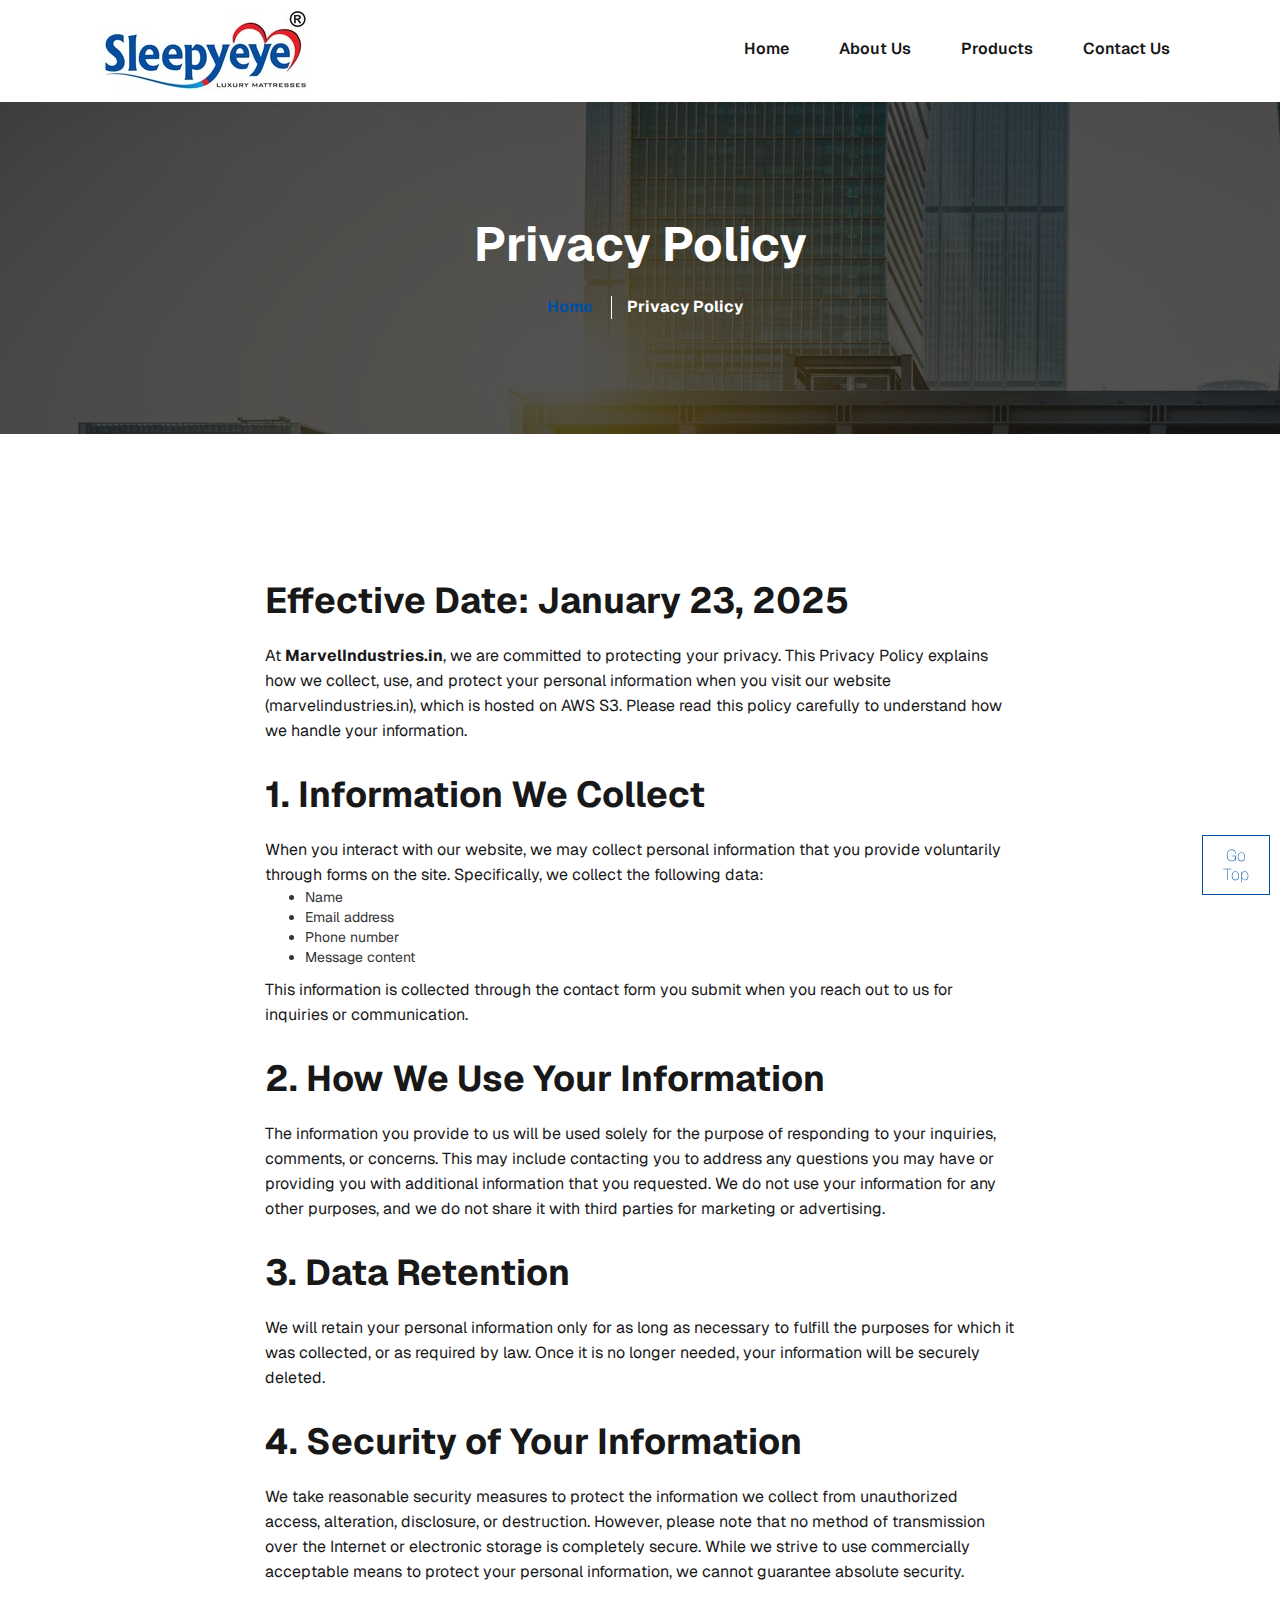
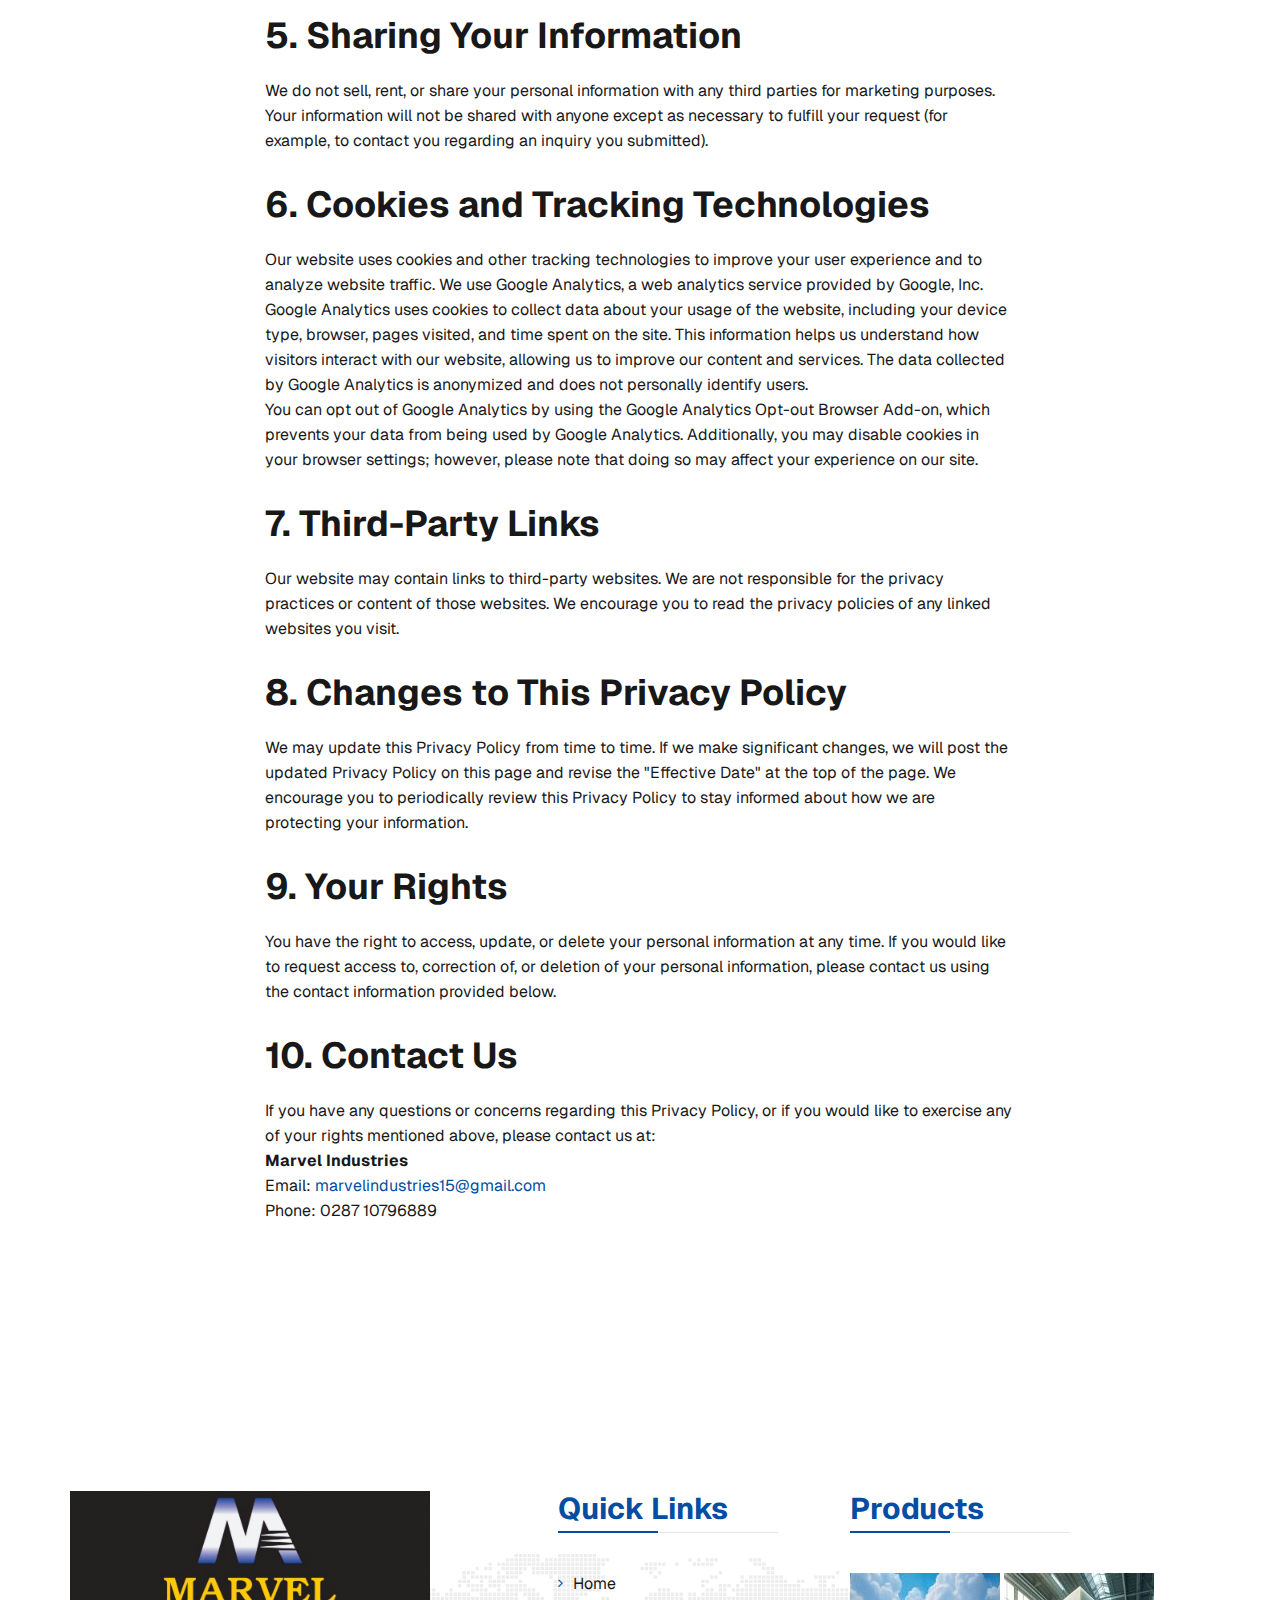
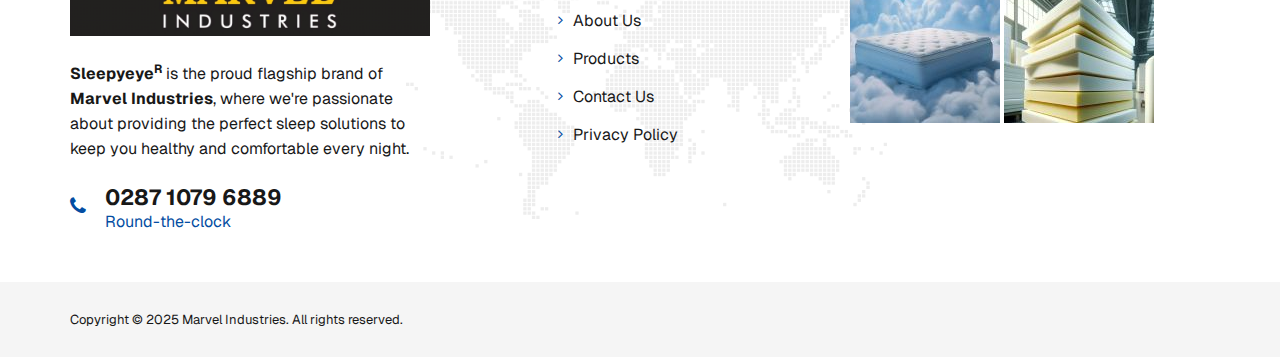
<file: privacy-policy.html>
<!DOCTYPE html>
<html lang="en">

<head>
    <meta charset="UTF-8">
    <meta name="viewport" content="width=device-width, initial-scale=1.0">
    <meta name="description"
        content="Learn about Marvel Industries, the manufacturer of high-quality SleepyEye mattresses, committed to providing comfort and innovation in the mattress industry.">
    <meta name="keywords"
        content="about SleepyEye, Marvel Industries, mattress manufacturer, high-quality mattresses, mattress innovation, comfort, Gujarat, India">
    <meta name="author" content="Marvel Industries">
    <meta name="robots" content="index, follow">
    <meta property="og:title"
        content="About Marvel Industries | SleepyEye Mattresses | Mattress Manufacturer in Gujarat">
    <meta property="og:description"
        content="Learn about Marvel Industries, the makers of SleepyEye mattresses, known for high-quality and comfort-driven products. Based in Gujarat, India.">
    <meta property="og:image" content="https://www.marvelindustries.in/logo.png">
    <meta property="og:url" content="https://www.marvelindustries.in/about-us.html">
    <meta property="og:type" content="website">
    <title>About Marvel Industries | SleepyEye Mattresses | Mattress Manufacturer in Gujarat</title>

    <script type="application/ld+json">
        {
            "@context": "https://schema.org",
            "@type": "Organization",
            "name": "Marvel Industries | SleepyEye Mattresses",
            "url": "https://www.marvelindustries.in/about-us.html",
            "logo": "https://www.marvelindustries.in/logo.png",
            "description": "Learn about Marvel Industries | Manufacturer of high-quality SleepyEye mattresses | Committed to providing comfort, innovation, and premium mattresses for better sleep.",
            "address": {
              "@type": "PostalAddress",
              "streetAddress": "Your street address in Keshod or Ahmedabad",
              "addressLocality": "Keshod",
              "addressRegion": "Gujarat",
              "postalCode": "XXXXX",
              "addressCountry": "IN"
            }
        }                    
    </script>

    <!-- Google tag (gtag.js) -->
    <script async src="https://www.googletagmanager.com/gtag/js?id=G-T68ZTD9Z02"></script>
    <script>
        window.dataLayer = window.dataLayer || [];
        function gtag(){dataLayer.push(arguments);}
        gtag('js', new Date());

        gtag('config', 'G-T68ZTD9Z02');
    </script>
    
    <link rel="icon" href="images/favicaon.png">
    <link href="/css/bootstrap.css" rel="stylesheet" type="text/css">
    <link rel="stylesheet" href="/css/font-awesome.min.css">
    <link rel="stylesheet" href="/css/owl.carousel.css">
    <link rel="stylesheet" href="/css/owl.theme.default.min.css">
    <link rel="stylesheet" href="/css/marvelstyles.css">
</head>


<body>

    <header>
        <div class="container">
            <div class="row">
                <div class="col-md-12">
                    <nav class="navbar navbar-static-top h-menu">
                        <div class="container-fluid">
                            <div class="navbar-header">
                                <a class="navbar-brand" href="index.html"><img src="images/logo.png" alt="sleepyeye-logo"
                                        class="img-responsive"></a>
                                <button type="button" class="navbar-toggle collapsed" data-toggle="collapse"
                                    data-target="#navbar" aria-expanded="false" aria-controls="navbar">
                                    <span class="icon-bar"></span>
                                    <span class="icon-bar"></span>
                                    <span class="icon-bar"></span>
                                </button>
                            </div>
                            <div id="navbar" class="collapse navbar-collapse">
                                <ul class="nav navbar-nav pull-right">
                                    <li><a href="index.html">Home</a></li>
                                    <li><a href="about-us.html">About Us</a></li>
                                    <li><a href="products.html">Products</a></li>
                                    <!-- <li><a href="#">Infrastructure</a></li> -->
                                    <!-- <li><a href="become-a-dealer.php">Become A Dealer</a></li> -->
                                    <li><a href="contact.html">Contact Us</a></li>
                                </ul>
                            </div>
                        </div>
                    </nav>
                </div>
            </div>
        </div>
    </header>

    <section class="beardcum-bg contact-us">
        <div class="container">
            <div class="row">
                <div class="col-md-12 text-center">
                    <h1>Privacy Policy</h1>
                    <ul>
                        <li><a href="/">Home</a></li>
                        <li>Privacy Policy</li>
                    </ul>
                </div>
            </div>
        </div>
    </section>

    <section class="c-form-sec">
        <div class="container">
            <div class="row">
                <div class="col-md-8 col-md-offset-2">
                    <div class="title-cptn">
                        <h2>Effective Date: January 23, 2025</h2>

                        <p>At <strong>MarvelIndustries.in</strong>, we are committed to protecting your privacy. This
                            Privacy Policy explains how we collect, use, and protect your personal information when you
                            visit our website (marvelindustries.in), which is hosted on AWS S3. Please read this policy
                            carefully to understand how we handle your information.</p>

                        <h2>1. Information We Collect</h2>
                        <p>When you interact with our website, we may collect personal information that you provide
                            voluntarily through forms on the site. Specifically, we collect the following data:</p>
                        <ul>
                            <li>Name</li>
                            <li>Email address</li>
                            <li>Phone number</li>
                            <li>Message content</li>
                        </ul>
                        <p>This information is collected through the contact form you submit when you reach out to us
                            for inquiries or communication.</p>

                        <h2>2. How We Use Your Information</h2>
                        <p>The information you provide to us will be used solely for the purpose of responding to your
                            inquiries, comments, or concerns. This may include contacting you to address any questions
                            you may have or providing you with additional information that you requested. We do not use
                            your information for any other purposes, and we do not share it with third parties for
                            marketing or advertising.</p>

                        <h2>3. Data Retention</h2>
                        <p>We will retain your personal information only for as long as necessary to fulfill the
                            purposes for which it was collected, or as required by law. Once it is no longer needed,
                            your information will be securely deleted.</p>

                        <h2>4. Security of Your Information</h2>
                        <p>We take reasonable security measures to protect the information we collect from unauthorized
                            access, alteration, disclosure, or destruction. However, please note that no method of
                            transmission over the Internet or electronic storage is completely secure. While we strive
                            to use commercially acceptable means to protect your personal information, we cannot
                            guarantee absolute security.</p>

                        <h2>5. Sharing Your Information</h2>
                        <p>We do not sell, rent, or share your personal information with any third parties for marketing
                            purposes. Your information will not be shared with anyone except as necessary to fulfill
                            your request (for example, to contact you regarding an inquiry you submitted).</p>

                        <h2>6. Cookies and Tracking Technologies</h2>
                        <p>Our website uses cookies and other tracking technologies to improve your user experience and
                            to analyze website traffic. We use Google Analytics, a web analytics service provided by
                            Google, Inc. Google Analytics uses cookies to collect data about your usage of the website,
                            including your device type, browser, pages visited, and time spent on the site. This
                            information helps us understand how visitors interact with our website, allowing us to
                            improve our content and services. The data collected by Google Analytics is anonymized and
                            does not personally identify users.</p>
                        <p>You can opt out of Google Analytics by using the Google Analytics Opt-out Browser Add-on,
                            which prevents your data from being used by Google Analytics. Additionally, you may disable
                            cookies in your browser settings; however, please note that doing so may affect your
                            experience on our site.</p>

                        <h2>7. Third-Party Links</h2>
                        <p>Our website may contain links to third-party websites. We are not responsible for the privacy
                            practices or content of those websites. We encourage you to read the privacy policies of any
                            linked websites you visit.</p>

                        <h2>8. Changes to This Privacy Policy</h2>
                        <p>We may update this Privacy Policy from time to time. If we make significant changes, we will
                            post the updated Privacy Policy on this page and revise the "Effective Date" at the top of
                            the page. We encourage you to periodically review this Privacy Policy to stay informed about
                            how we are protecting your information.</p>

                        <h2>9. Your Rights</h2>
                        <p>You have the right to access, update, or delete your personal information at any time. If you
                            would like to request access to, correction of, or deletion of your personal information,
                            please contact us using the contact information provided below.</p>

                        <h2>10. Contact Us</h2>
                        <p>If you have any questions or concerns regarding this Privacy Policy, or if you would like to
                            exercise any of your rights mentioned above, please contact us at:</p>
                        <p><strong>Marvel Industries</strong><br>
                            Email: <a href="mailto:marvelindustries15@gmail.com">marvelindustries15@gmail.com</a><br>
                            Phone: 0287 10796889</p>
                    </div>
                </div>
            </div>
        </div>
    </section>



    <footer>
        <div class="footer-bg">
            <div class="container">
                <div class="row">
                    <div class="col-md-4">
                        <div class="text-widget">
                            <a href="index.html"><img src="images/products/logo/marvel-logo.jpg" alt="marvel-industries-logo" style="width: 100%;"></a>
                            <p><strong>Sleepyeye<sup>R</sup></strong> is the proud flagship brand of <strong>Marvel Industries</strong>, where we're passionate about providing the perfect sleep solutions to keep you healthy and comfortable every night.</p>
                            <div class="pcall">
                                <a href="tel:+919015976414"><span class="picon"><i class="fa fa-phone"></i></span>
                                    <span class="ptxt">0287 1079 6889
                                        <span class="ptxt2">Round-the-clock</span>
                                    </span></a>
                            </div>
                            <!-- <div class="socail-m">
                                <a href="#"><i class="fa fa-twitter"></i></a>
                                <a href="#"><i class="fa fa-facebook"></i></a>
                                <a href="#"><i class="fa fa-instagram"></i></a>
                                <a href="#"><i class="fa fa-youtube-play"></i></a>
                            </div> -->

                        </div>
                    </div>
                    <div class="col-md-3 col-md-offset-1 hidden-xs">
                        <div class="text-widget">
                            <h3>Quick Links</h3>
                            <ul>
                                <li><a href="/">Home</a></li>
                                <li><a href="/about-us.html">About Us</a></li>
                                <li><a href="/products.html">Products</a></li>
                                <li><a href="/contact.html">Contact Us</a></li>
                                <li><a href="/privacy-policy.html">Privacy Policy</a></li>
                            </ul>
                        </div>
                    </div>
                    <div class="col-md-4 hidden-xs">
                        <div class="text-widget">
                            <h3>Products</h3>
                            <ul class="pimgul">
                                <li><a href="premium-mattresses.html"><img src="images/footer/1.jpg" alt="premium-mattresses"
                                            class="img-responsive"></a></li>
                                <li><a href="polyurethane-foam.html"><img src="images/footer/2.jpg" alt="polyurethane-foam"
                                            class="img-responsive"></a></li>
                            </ul>
                        </div>
                    </div>
                </div>
            </div>
        </div>
        <div class="bottomfoter">
            <div class="container">
                <div class="row">
                    <div class="col-md-12">
                        <p>Copyright © 2025 Marvel Industries. All rights reserved.</p>
                    </div>
                </div>
            </div>
        </div>
    </footer>

    <a href="#" class="btn-gotop" style="">Go<br>Top</a>
    <script src="/js/jquery-3.3.1.js"></script>
    <script src="js/owl.carousel.js"></script>
    <script src="/js/bootstrap.min.js"></script>
    <script src="/js/marvelcustom.js"></script>
</body>

</html>
</file>
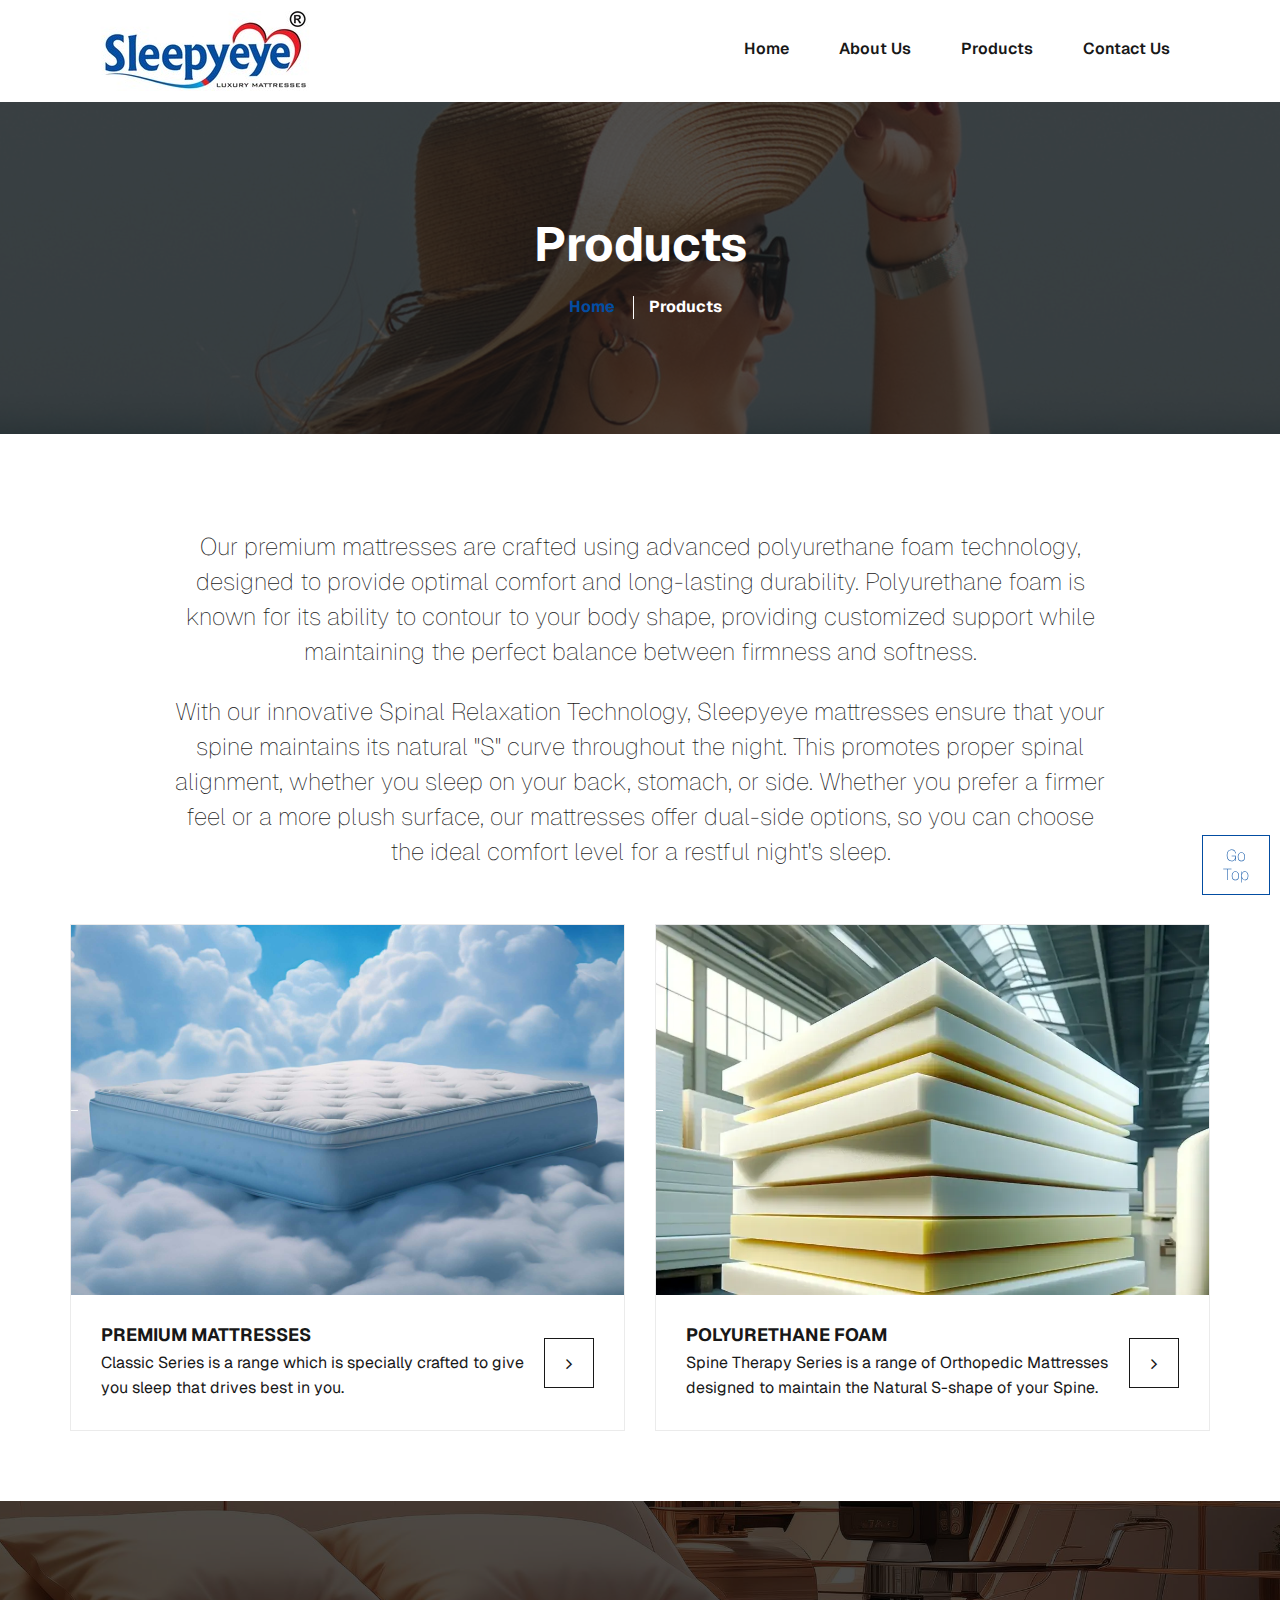
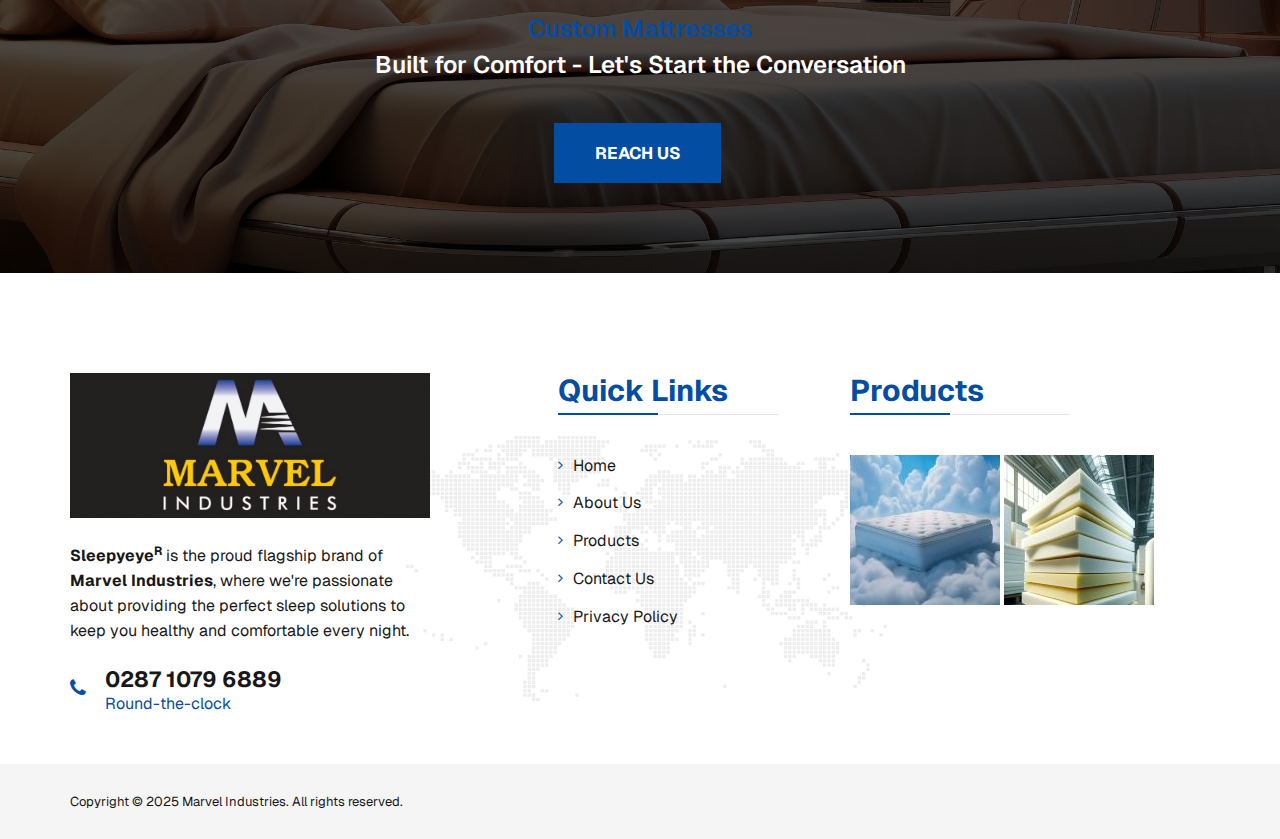
<file: products.html>
<!DOCTYPE html>
<html lang="en">

<head>
    <meta charset="UTF-8">
    <meta name="viewport" content="width=device-width, initial-scale=1.0">
    <meta name="description" content="Explore the SleepyEye mattress range from Marvel Industries. Designed for maximum comfort and support, our premium mattresses are available in various sizes.">
    <meta name="keywords" content="SleepyEye mattresses, buy mattresses, mattress products, comfort mattresses, best mattress for sleep, premium mattress, mattress range, Gujarat, India">
    <meta name="author" content="Marvel Industries">
    <meta name="robots" content="index, follow">
    <meta property="og:title" content="SleepyEye Mattresses | Marvel Industries | Premium Mattress Range">
    <meta property="og:description" content="Browse the SleepyEye mattress range by Marvel Industries, offering premium comfort, support, and quality for a restful night's sleep. Available now in Gujarat, India.">
    <meta property="og:image" content="https://www.marvelindustries.in/images/mattress1.jpg">
    <meta property="og:url" content="https://www.marvelindustries.in/products">
    <meta property="og:type" content="website">
    <title>SleepyEye Mattresses | Marvel Industries | Premium Mattress Range</title>

    <script type="application/ld+json">
        {
            "@context": "https://schema.org",
            "@type": "WebPage",
            "url": "https://www.marvelindustries.in/products.html",
            "name": "SleepyEye Mattresses | Marvel Industries | Premium Mattress Range",
            "mainEntity": {
              "@type": "Product",
              "name": "SleepyEye Mattresses | Comfort and Quality",
              "image": "https://www.marvelindustries.in/images/mattress1.jpg",
              "description": "Explore the range of SleepyEye mattresses by Marvel Industries | Designed for maximum comfort and support, perfect for restful sleep.",
              "brand": {
                "@type": "Brand",
                "name": "SleepyEye"
              },
              "category": "Mattress",
              "offers": {
                "@type": "Offer",
                "url": "https://www.marvelindustries.in/products.html",
                "priceCurrency": "INR",
                "price": "Prices vary based on size and type",
                "priceValidUntil": "2025-12-31",
                "itemCondition": "https://schema.org/NewCondition",
                "availability": "https://schema.org/InStock"
              }
            }
        }
          
    </script>

    <!-- Google tag (gtag.js) -->
    <script async src="https://www.googletagmanager.com/gtag/js?id=G-T68ZTD9Z02"></script>
    <script>
        window.dataLayer = window.dataLayer || [];
        function gtag(){dataLayer.push(arguments);}
        gtag('js', new Date());

        gtag('config', 'G-T68ZTD9Z02');
    </script>
      
    <link rel="icon" href="images/favicaon.png">
    <link href="/css/bootstrap.css" rel="stylesheet" type="text/css">
    <link rel="stylesheet" href="/css/font-awesome.min.css">
    <link rel="stylesheet" href="/css/owl.carousel.css">
    <link rel="stylesheet" href="/css/owl.theme.default.min.css">
    <link rel="stylesheet" href="/css/marvelstyles.css">
</head>

<body>

    <header>
        <div class="container">
            <div class="row">
                <div class="col-md-12">
                    <nav class="navbar navbar-static-top h-menu">
                        <div class="container-fluid">
                            <div class="navbar-header">
                                <a class="navbar-brand" href="index.html"><img src="images/logo.png" alt="sleepyeye-logo"
                                        class="img-responsive"></a>
                                <button type="button" class="navbar-toggle collapsed" data-toggle="collapse"
                                    data-target="#navbar" aria-expanded="false" aria-controls="navbar">
                                    <span class="icon-bar"></span>
                                    <span class="icon-bar"></span>
                                    <span class="icon-bar"></span>
                                </button>
                            </div>
                            <div id="navbar" class="collapse navbar-collapse">
                                <ul class="nav navbar-nav pull-right">
                                    <li><a href="index.html">Home</a></li>
                                    <li><a href="about-us.html">About Us</a></li>
                                    <li><a href="products.html">Products</a></li>
                                    <!-- <li><a href="#">Infrastructure</a></li> -->
                                    <!-- <li><a href="become-a-dealer.php">Become A Dealer</a></li> -->
                                    <li><a href="contact.html">Contact Us</a></li>
                                </ul>
                            </div>
                        </div>
                    </nav>
                </div>
            </div>
        </div>
    </header>

    <section class="beardcum-bg series-b">
        <div class="container">
            <div class="row">
                <div class="col-md-12 text-center">
                    <h1>Products</h1>
                    <ul>
                        <li><a href="/">Home</a></li>
                        <li>Products</li>
                    </ul>
                </div>
            </div>
        </div>
    </section>

    <section class="bg-white about-sec">
        <div class="container">
            <div class="row">
                <div class="col-md-10 col-md-offset-1">
                    <div class="series-txt text-center">
                        <p>Our premium mattresses are crafted using advanced polyurethane foam technology, designed to provide optimal comfort and long-lasting durability. Polyurethane foam is known for its ability to contour to your body shape, providing customized support while maintaining the perfect balance between firmness and softness.
                           </p><p> With our innovative Spinal Relaxation Technology, Sleepyeye mattresses ensure that your spine maintains its natural "S" curve throughout the night. This promotes proper spinal alignment, whether you sleep on your back, stomach, or side. Whether you prefer a firmer feel or a more plush surface, our mattresses offer dual-side options, so you can choose the ideal comfort level for a restful night's sleep.
                        </p>
                    </div>
                </div>
            </div>

            <div class="row">
                <div class="col-md-6">
                    <div class="cwl-box probox">
                        <a href="premium-mattresses.html">
                            <div class="cwl-imgbox"><img src="images/products/premium-mattresses.jpg" alt="premium-mattresses"
                                    class="img-responsive">
                                <div class="cwl-overlay"></div>
                            </div>
                            <div class="cwl-cntbox">
                                <h3>Premium Mattresses</h3>
                                <p>Classic Series is a range which is specially crafted to give you sleep that drives
                                    best in you.</p>
                                <div class="ltx-more"><i class="fa fa-angle-right" aria-hidden="true"></i></div>
                            </div>
                        </a>
                    </div>
                </div>
                <div class="col-md-6">
                    <div class="cwl-box probox">
                        <a href="polyurethane-foam.html">
                            <div class="cwl-imgbox"><img src="images/products/pufoam.jpg" alt="polyurethane-foam"
                                    class="img-responsive">
                                <div class="cwl-overlay"></div>
                            </div>
                            <div class="cwl-cntbox">
                                <h3>Polyurethane Foam</h3>
                                <p>Spine Therapy Series is a range of Orthopedic Mattresses designed to maintain the
                                    Natural S-shape of your Spine.</p>
                                <div class="ltx-more"><i class="fa fa-angle-right" aria-hidden="true"></i></div>
                            </div>
                        </a>
                    </div>
                </div>
            </div>



        </div>
    </section>

    <section class="subcribe">
        <div class="container">
            <div class="row">
                <div class="col-md-6 col-md-offset-3">
                    <h2><span>Custom Mattresses</span><br>Built for Comfort - Let's Start the Conversation</h2>
                    <div class="s-form" style="text-align: center;">
                        <a href="/contact.html"><button>Reach US</button></a>
                    </div>
                </div>
            </div>
        </div>
    </section>

    <footer>
        <div class="footer-bg">
            <div class="container">
                <div class="row">
                    <div class="col-md-4">
                        <div class="text-widget">
                            <a href="index.html"><img src="images/products/logo/marvel-logo.jpg" alt="marvel-industries-logo" style="width: 100%;"></a>
                            <p><strong>Sleepyeye<sup>R</sup></strong> is the proud flagship brand of <strong>Marvel Industries</strong>, where we're passionate about providing the perfect sleep solutions to keep you healthy and comfortable every night.</p>
                            <div class="pcall">
                                <a href="tel:+919015976414"><span class="picon"><i class="fa fa-phone"></i></span>
                                    <span class="ptxt">0287 1079 6889
                                        <span class="ptxt2">Round-the-clock</span>
                                    </span></a>
                            </div>
                            <!-- <div class="socail-m">
                                <a href="#"><i class="fa fa-twitter"></i></a>
                                <a href="#"><i class="fa fa-facebook"></i></a>
                                <a href="#"><i class="fa fa-instagram"></i></a>
                                <a href="#"><i class="fa fa-youtube-play"></i></a>
                            </div> -->

                        </div>
                    </div>
                    <div class="col-md-3 col-md-offset-1 hidden-xs">
                        <div class="text-widget">
                            <h3>Quick Links</h3>
                            <ul>
                                <li><a href="/">Home</a></li>
                                <li><a href="/about-us.html">About Us</a></li>
                                <li><a href="/products.html">Products</a></li>
                                <li><a href="/contact.html">Contact Us</a></li>
                                <li><a href="/privacy-policy.html">Privacy Policy</a></li>
                            </ul>
                        </div>
                    </div>
                    <div class="col-md-4 hidden-xs">
                        <div class="text-widget">
                            <h3>Products</h3>
                            <ul class="pimgul">
                                <li><a href="premium-mattresses.html"><img src="images/footer/1.jpg" alt="premium-mattresses"
                                            class="img-responsive"></a></li>
                                <li><a href="polyurethane-foam.html"><img src="images/footer/2.jpg" alt="polyurethane-foam"
                                            class="img-responsive"></a></li>
                            </ul>
                        </div>
                    </div>
                </div>
            </div>
        </div>
        <div class="bottomfoter">
            <div class="container">
                <div class="row">
                    <div class="col-md-12">
                        <p>Copyright © 2025 Marvel Industries. All rights reserved.</p>
                    </div>
                </div>
            </div>
        </div>
    </footer>

    <a href="#" class="btn-gotop" style="">Go<br>Top</a>
    <script src="/js/jquery-3.3.1.js"></script>
    <script src="js/owl.carousel.js"></script>
    <script src="/js/bootstrap.min.js"></script>
    <script src="/js/marvelcustom.js"></script>
</body>

</html>
</file>
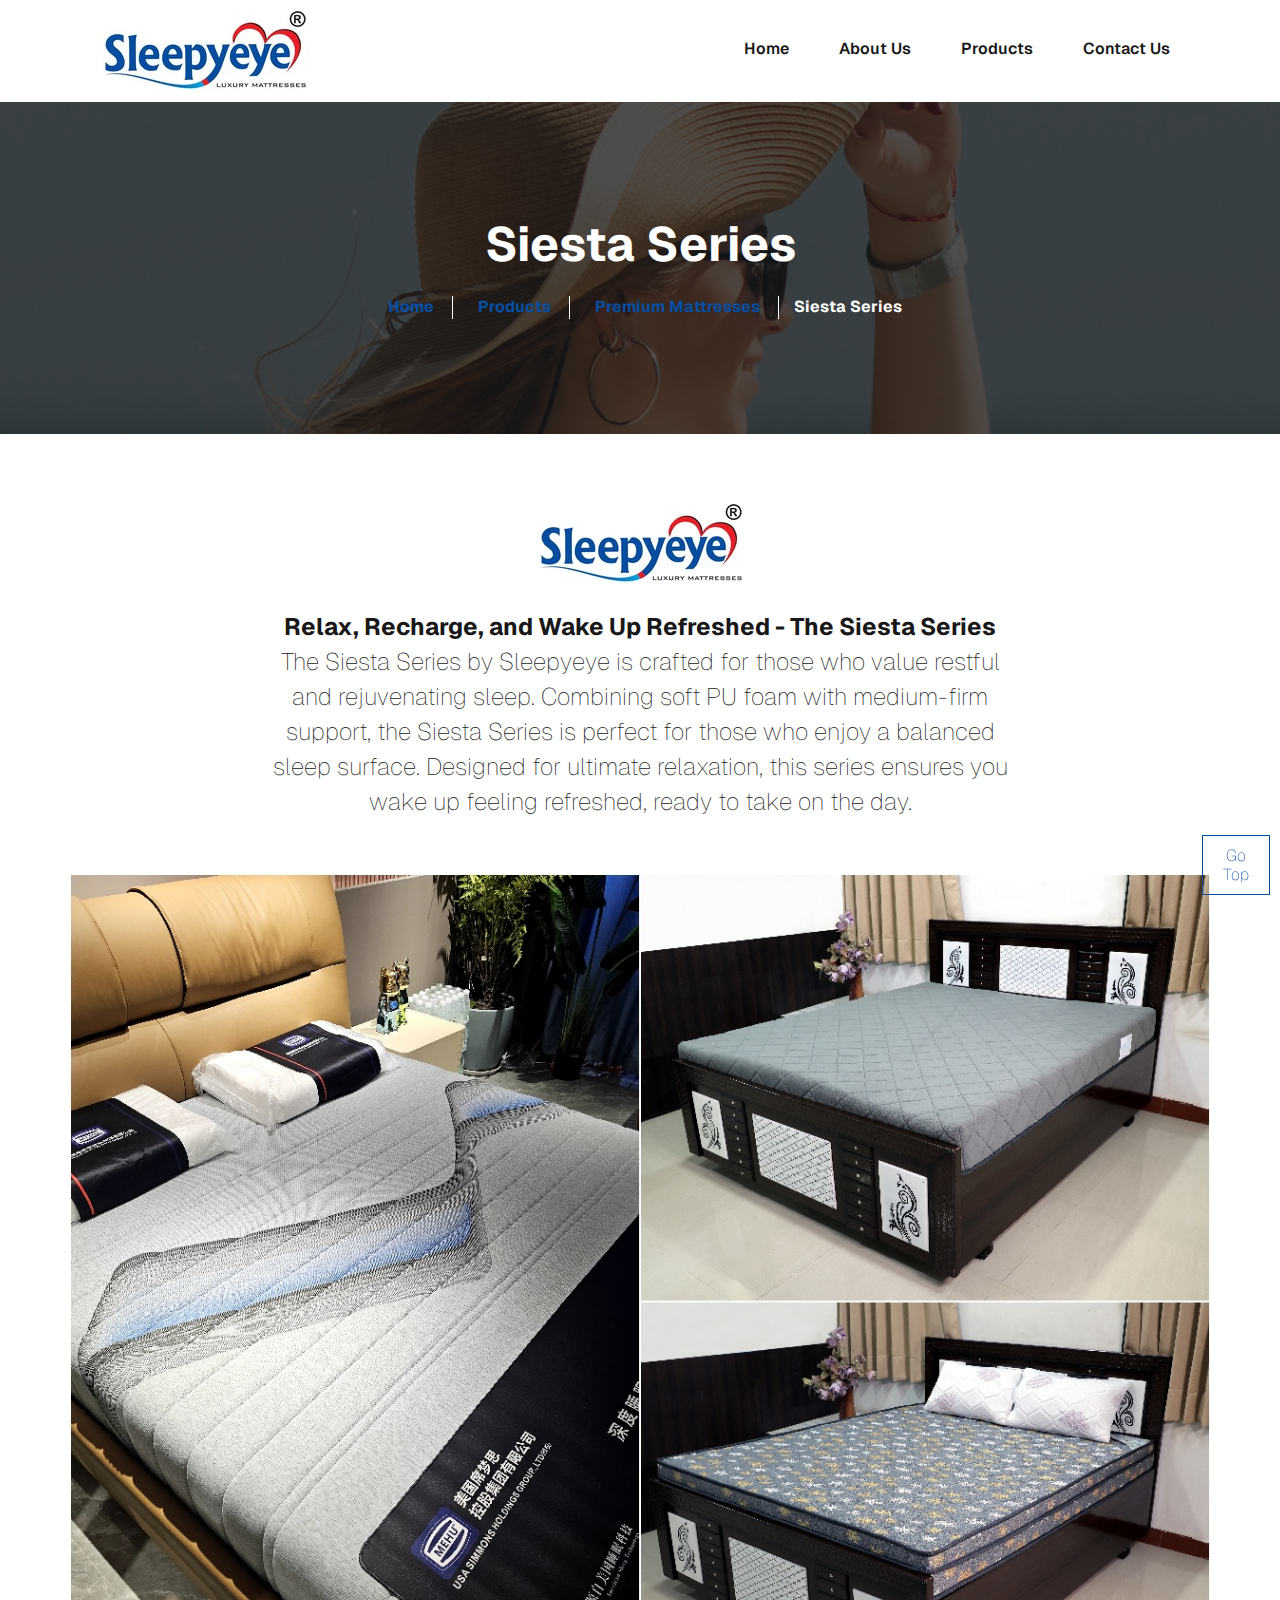
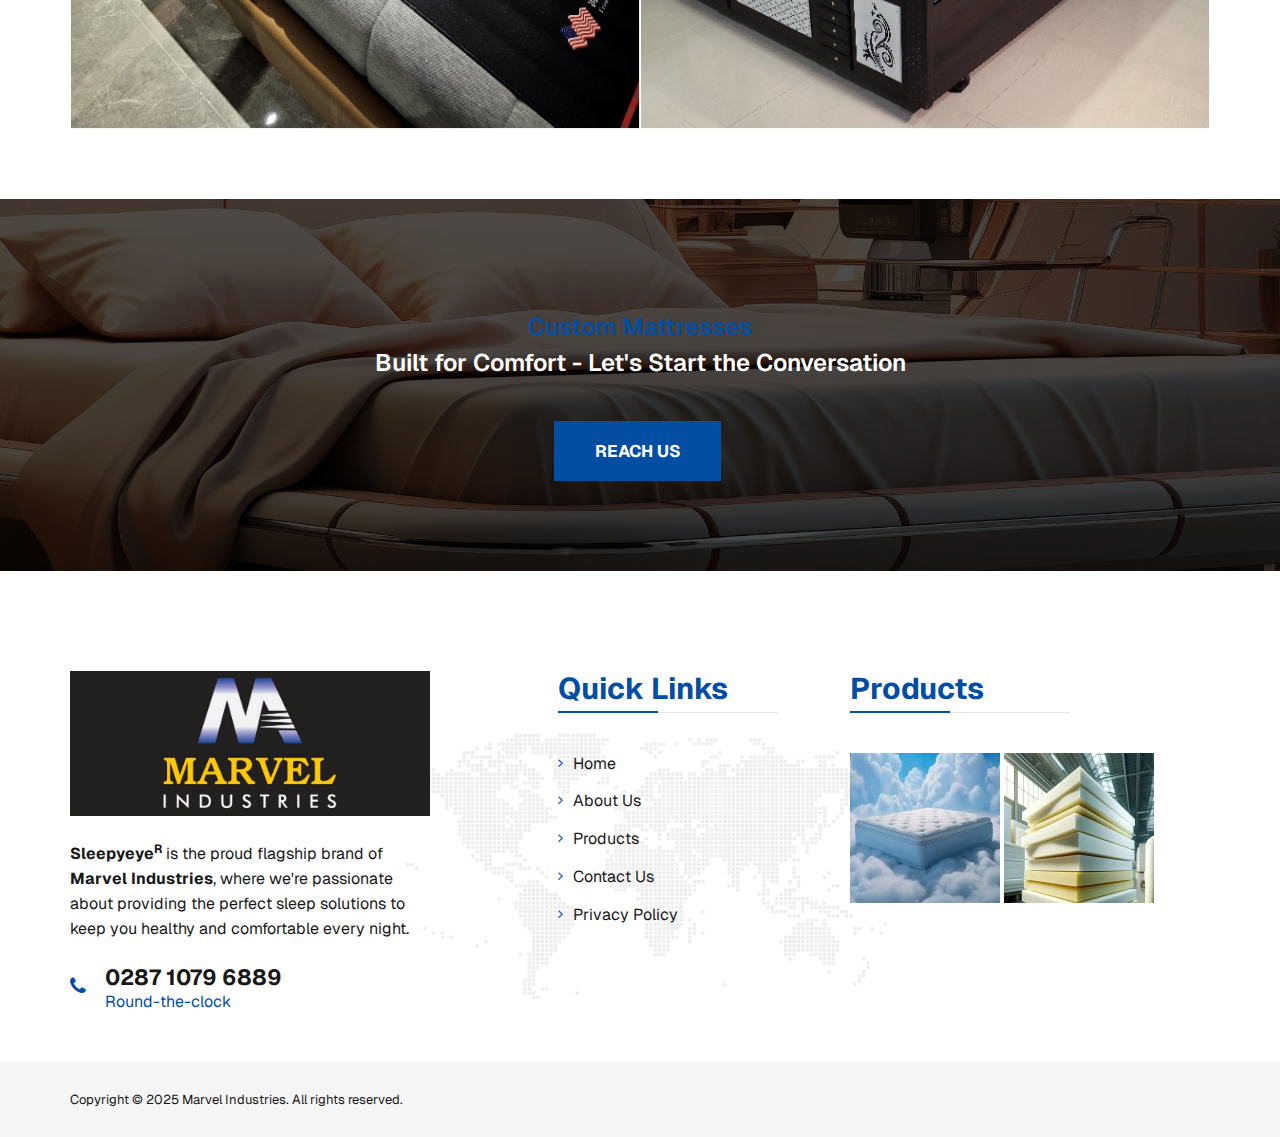
<file: siesta-seires.html>
<!DOCTYPE html>
<html lang="en">

<head>
    <meta charset="UTF-8">
    <meta name="viewport" content="width=device-width, initial-scale=1.0">
    <meta name="description"
        content="Explore the SleepyEye mattress range from Marvel Industries. Designed for maximum comfort and support, our premium mattresses are available in various sizes.">
    <meta name="keywords"
        content="SleepyEye mattresses, buy mattresses, mattress products, comfort mattresses, best mattress for sleep, premium mattress, mattress range, Gujarat, India">
    <meta name="author" content="Marvel Industries">
    <meta name="robots" content="index, follow">
    <meta property="og:title" content="SleepyEye Mattresses | Marvel Industries | Premium Mattress Range">
    <meta property="og:description"
        content="Browse the SleepyEye mattress range by Marvel Industries, offering premium comfort, support, and quality for a restful night's sleep. Available now in Gujarat, India.">
    <meta property="og:image" content="https://www.marvelindustries.in/images/mattress1.jpg">
    <meta property="og:url" content="https://www.marvelindustries.in/products">
    <meta property="og:type" content="website">
    <title>SleepyEye Mattresses | Marvel Industries | Premium Mattress Range</title>

    <script type="application/ld+json">
        {
            "@context": "https://schema.org",
            "@type": "WebPage",
            "url": "https://www.marvelindustries.in/products.html",
            "name": "SleepyEye Mattresses | Marvel Industries | Premium Mattress Range",
            "mainEntity": {
              "@type": "Product",
              "name": "SleepyEye Mattresses | Comfort and Quality",
              "image": "https://www.marvelindustries.in/images/mattress1.jpg",
              "description": "Explore the range of SleepyEye mattresses by Marvel Industries | Designed for maximum comfort and support, perfect for restful sleep.",
              "brand": {
                "@type": "Brand",
                "name": "SleepyEye"
              },
              "category": "Mattress",
              "offers": {
                "@type": "Offer",
                "url": "https://www.marvelindustries.in/products.html",
                "priceCurrency": "INR",
                "price": "Prices vary based on size and type",
                "priceValidUntil": "2025-12-31",
                "itemCondition": "https://schema.org/NewCondition",
                "availability": "https://schema.org/InStock"
              }
            }
        }
          
    </script>

    <!-- Google tag (gtag.js) -->
    <script async src="https://www.googletagmanager.com/gtag/js?id=G-T68ZTD9Z02"></script>
    <script>
        window.dataLayer = window.dataLayer || [];
        function gtag(){dataLayer.push(arguments);}
        gtag('js', new Date());

        gtag('config', 'G-T68ZTD9Z02');
    </script>

    <link rel="icon" href="images/favicaon.png">
    <link href="/css/bootstrap.css" rel="stylesheet" type="text/css">
    <link rel="stylesheet" href="/css/font-awesome.min.css">
    <link rel="stylesheet" href="/css/owl.carousel.css">
    <link rel="stylesheet" href="/css/owl.theme.default.min.css">
    <link rel="stylesheet" href="/css/marvelstyles.css">
</head>

<body>

    <header>
        <div class="container">
            <div class="row">
                <div class="col-md-12">
                    <nav class="navbar navbar-static-top h-menu">
                        <div class="container-fluid">
                            <div class="navbar-header">
                                <a class="navbar-brand" href="index.html"><img src="images/logo.png" alt="sleepyeye-logo"
                                        class="img-responsive"></a>
                                <button type="button" class="navbar-toggle collapsed" data-toggle="collapse"
                                    data-target="#navbar" aria-expanded="false" aria-controls="navbar">
                                    <span class="icon-bar"></span>
                                    <span class="icon-bar"></span>
                                    <span class="icon-bar"></span>
                                </button>
                            </div>
                            <div id="navbar" class="collapse navbar-collapse">
                                <ul class="nav navbar-nav pull-right">
                                    <li><a href="index.html">Home</a></li>
                                    <li><a href="about-us.html">About Us</a></li>
                                    <li><a href="products.html">Products</a></li>
                                    <!-- <li><a href="#">Infrastructure</a></li> -->
                                    <!-- <li><a href="become-a-dealer.php">Become A Dealer</a></li> -->
                                    <li><a href="contact.html">Contact Us</a></li>
                                </ul>
                            </div>
                        </div>
                    </nav>
                </div>
            </div>
        </div>
    </header>

    <section class="beardcum-bg series-b">
        <div class="container">
            <div class="row">
                <div class="col-md-12 text-center">
                    <h1>Siesta Series</h1>
                    <ul>
                        <li><a href="/">Home</a></li>
                        <li><a href="products.html">Products</a></li>
                        <li><a href="premium-mattresses.html">Premium Mattresses</a></li>
                        <li>Siesta Series</li>
                    </ul>
                </div>
            </div>
        </div>
    </section>

    <section class="bg-white about-sec">
        <div class="container">
            <div class="row">
                <div class="col-md-8 col-md-offset-2">
                    <div class="series-txt text-center">
                        <div class="prodct-logo"><img src="images/products/logo/sleepyeye.png" alt="sleepyeye-logo"></div>
                        <p><strong>Relax, Recharge, and Wake Up Refreshed - The Siesta Series</strong><br>The Siesta Series by Sleepyeye is crafted for those who value restful and rejuvenating sleep. Combining soft PU foam with medium-firm support, the Siesta Series is perfect for those who enjoy a balanced sleep surface. Designed for ultimate relaxation, this series ensures you wake up feeling refreshed, ready to take on the day.</p>
                        <div class="undrline"></div>
                    </div>
                </div>
            </div>

            <div class="row">
                <div class="col-md-12">
                    <img src="images/products/siesta-series/siesta.jpg" alt="siesta-mattresses" class="img-responsive">
                </div>
            </div>



        </div>
    </section>

    <section class="subcribe">
        <div class="container">
            <div class="row">
                <div class="col-md-6 col-md-offset-3">
                    <h2><span>Custom Mattresses</span><br>Built for Comfort - Let's Start the Conversation</h2>
                    <div class="s-form" style="text-align: center;">
                        <a href="/contact.html"><button>Reach US</button></a>
                    </div>
                </div>
            </div>
        </div>
    </section>

    <footer>
        <div class="footer-bg">
            <div class="container">
                <div class="row">
                    <div class="col-md-4">
                        <div class="text-widget">
                            <a href="index.html"><img src="images/products/logo/marvel-logo.jpg" alt="marvel-industries-logo" style="width: 100%;"></a>
                            <p><strong>Sleepyeye<sup>R</sup></strong> is the proud flagship brand of <strong>Marvel Industries</strong>, where we're passionate about providing the perfect sleep solutions to keep you healthy and comfortable every night.</p>
                            <div class="pcall">
                                <a href="tel:+919015976414"><span class="picon"><i class="fa fa-phone"></i></span>
                                    <span class="ptxt">0287 1079 6889
                                        <span class="ptxt2">Round-the-clock</span>
                                    </span></a>
                            </div>
                            <!-- <div class="socail-m">
                                <a href="#"><i class="fa fa-twitter"></i></a>
                                <a href="#"><i class="fa fa-facebook"></i></a>
                                <a href="#"><i class="fa fa-instagram"></i></a>
                                <a href="#"><i class="fa fa-youtube-play"></i></a>
                            </div> -->

                        </div>
                    </div>
                    <div class="col-md-3 col-md-offset-1 hidden-xs">
                        <div class="text-widget">
                            <h3>Quick Links</h3>
                            <ul>
                                <li><a href="/">Home</a></li>
                                <li><a href="/about-us.html">About Us</a></li>
                                <li><a href="/products.html">Products</a></li>
                                <li><a href="/contact.html">Contact Us</a></li>
                                <li><a href="/privacy-policy.html">Privacy Policy</a></li>
                            </ul>
                        </div>
                    </div>
                    <div class="col-md-4 hidden-xs">
                        <div class="text-widget">
                            <h3>Products</h3>
                            <ul class="pimgul">
                                <li><a href="premium-mattresses.html"><img src="images/footer/1.jpg" alt="premium-mattresses"
                                            class="img-responsive"></a></li>
                                <li><a href="polyurethane-foam.html"><img src="images/footer/2.jpg" alt="polyurethane-foam"
                                            class="img-responsive"></a></li>
                            </ul>
                        </div>
                    </div>
                </div>
            </div>
        </div>
        <div class="bottomfoter">
            <div class="container">
                <div class="row">
                    <div class="col-md-12">
                        <p>Copyright © 2025 Marvel Industries. All rights reserved.</p>
                    </div>
                </div>
            </div>
        </div>
    </footer>

    <a href="#" class="btn-gotop" style="">Go<br>Top</a>
    <script src="/js/jquery-3.3.1.js"></script>
    <script src="js/owl.carousel.js"></script>
    <script src="/js/bootstrap.min.js"></script>
    <script src="/js/marvelcustom.js"></script>
</body>

</html>
</file>
<file: css/marvelstyles.css>
@import url('https://fonts.googleapis.com/css2?family=Geist:wght@100..900&display=swap'); html, body {
    width: 100%;
}


/* Selection Color for User  */
::selection {
    background-color: rgba(145, 90, 255, 0.8) ;
    color: white;
}
  
  
body {
    font-family: 'Geist', serif;
    font-optical-sizing: auto;
    font-style: normal;
}

a {
    color: #034DA2;
}

a, a:hover, button, button:hover {
    transition: all 0.5s;
    text-decoration: none;
}

.h-menu .nav>li>a {
    font-size: 16px;
    font-weight: 600;
    line-height: 20px;
    display: block;
    background: transparent;
    padding: 28px 25px 15px;
    color: #181818;
}
@media screen and (min-width: 768px) and (max-width: 992px) { 
.h-menu .nav>li>a{
    padding: 28px 10px 15px;
}

}

header {
    background: #fff;
    padding: 5px 0;
}

.navbar.h-menu {
    position: relative;
    min-height: 50px;
    margin-bottom: 0;
    border: none;
    padding: 6px 0;
}

.h-menu .nav>li>a:hover {
    color: #034DA2;
    background-color: transparent;
}

.h-menu .navbar-brand {
    padding: 0px 15px;
    height: 80px;
}

h2 {
    line-height: 64px;
    letter-spacing: 0px;
    font-weight: 700;
    font-size: 64px;
    color: #181818;
}

h2 span {
    color: #034DA2;
}

p {
    line-height: 25px;
    letter-spacing: 0px;
    font-weight: 400;
    font-size: 16px;
    color: #181818;
    margin: 25px 0;
}

.p0 {
    padding: 0;
}

.msldr-cptn {
    position: absolute;
    top: 20%;
    left: 8%;
    width: 40%;
}

.msldr-cptn h2 {
    line-height: 64px;
    letter-spacing: 0px;
    font-weight: 700;
    font-size: 60px;
    color: #181818;
}

.msldr-cptn h2 span {
    color: #034DA2;
}

.msldr-cptn p {
    line-height: 25px;
    letter-spacing: 0px;
    font-weight: 400;
    font-size: 16px;
    color: #181818;
    margin: 25px 0;
}

.shopbtn {
    letter-spacing: 0px;
    font-weight: 700;
    border-color: rgb(24, 24, 24);
    border-style: solid;
    border-width: 1px;
    margin: 0px;
    border-radius: 0px;
    padding: 15px 45px 17px;
    padding-top: 15px;
    padding-bottom: 17px;
    color: #181818;
    font-size: 16px;
    position: relative;
    z-index: 1;
}

a.shopbtn:before, .shopbtn:before {
    position: absolute;
    background: #034DA2;
    width: 100%;
    height: 0;
    display: block;
    content: '';
    bottom: 0;
    left: 0;
    transition: all 0.5s;
    z-index: -1;
}

a:hover.shopbtn:before, .shopbtn:hover:before {
    height: 100%;
    transition: all 0.5s;
}

.shopbtn:hover {
    color: #fff;
}

.mslider.owl-carousel button.owl-dot {
    display: none;
}

.mslider.owl-carousel .owl-nav button.owl-next, .mslider.owl-carousel .owl-nav button.owl-prev {
    background: #fff;
    border: none;
    padding: 0!important;
    font: inherit;
    width: 70px;
    height: 70px;
    color: #000;
    border-radius: 0;
    position: absolute;
    bottom: 0;
    font-size: 40px;
    font-weight: 100;
}

.mslider.owl-carousel .owl-nav button.owl-prev:hover, .mslider.owl-carousel .owl-nav button.owl-next:hover {
    background: #000;
    color: #fff;
}

.mslider.owl-carousel .owl-nav button.owl-prev {
    right: 71px;
}

.mslider.owl-carousel .owl-nav button.owl-next {
    right: 0px;
}

.mslider.owl-carousel.owl-theme .owl-nav {
    margin-top: 0px;
}

.box1 {
    margin: 70px 0 0px 0;
    position: relative;
    border-radius: 0px;
    background-clip: border-box;
    text-overflow: ellipsis;
    -webkit-transition: all 0.3s ease;
    -moz-transition: all 0.3s ease;
    -o-transition: all 0.3s ease;
    transition: all 0.3s ease;
    text-align: center;
    display: block;
}

.box1-icon {
    font-size: 60px !important;
    line-height: 100px;
    text-align: center;
    margin: 0 auto 20px;
    display: block;
    transition: all 0.3s ease;
    position: relative;
}

.box1-icon img {
    max-height: 80px;
    width: auto;
    vertical-align: middle;
}

.box1 h6 {
    font-size: 18px;
    margin: 12px 0 0 0;
    font-weight: 800;
    word-wrap: break-word;
    clear: both;
    line-height: 1.3em;
    color: #181818;
}

.box1:hover .box1-icon {
    transform: translateY(-10px);
}

.bodr {
    margin: 76px 0;
    border-top: 1px solid #eaeaea;
}

.box2 h2 {
    font-size: 48px;
}

.box3 .box1 {
    margin: 0;
}

.box3 .box1-icon img {
    max-height: 150px;
    width: auto;
    vertical-align: middle;
}

.box3 {
    margin-left: -40px;
}

.cwl {
    position: relative;
    background: url(../images/MAT_parallax.jpg) no-repeat;
    background-position: center;
    background-attachment: fixed;
    background-size: cover;
    padding: 100px 0;
}

.cwl:before {
    content: '';
    background: rgba(24,24,24,0.6);
    width: 100%;
    height: 100%;
    display: block;
    position: absolute;
    top: 0;
    left: 0;
}

.p-title h2, .p-title p {
    color: #fff;
}

.cwl-cntbox {
    background: #fff;
    width: 100%;
    display: block;
    position: relative;
    padding: 30px 90px 30px 30px;
}

.cwl-cntbox h3 {
    padding: 0;
    margin: 0 0 5px 0;
    font-size: 18px;
    text-transform: uppercase;
    color: #181818;
    font-weight: 700;
    transition: all 0.3s ease;
}

.cwl-cntbox h3:hover {
    color: #034DA2;
    transition: all 0.3s ease;
}

.cwl-cntbox p {
    padding: 0;
    margin: 0;
}

.ltx-more {
    position: absolute;
    right: 30px;
    top: 50%;
    transform: translateY(-50%);
    font-size: 18px;
    width: 50px;
    height: 50px;
    line-height: 50px;
    border: 1px solid #181818;
    text-align: center;
    z-index: 3;
    cursor: pointer;
    color: #181818;
    transition: all 0.3s ease;
}

.ltx-more:hover {
    transition: all 0.3s ease;
    color: #fff;
    background: #181818;
}

.cwl-imgbox {
    position: relative;
    display: block;
    overflow: hidden;
}

.cwl-imgbox img {
    transform: scale(1,1);
    transition: all 0.5s;
}

.cwl-imgbox:hover img {
    transform: scale(1.1,1.1);
    transition: all 0.4s;
}

.cwl-imgbox:before {
    content: "";
    top: 50%;
    left: 50%;
    width: 60px;
    height: 60px;
    border-top: 1px solid #ffffff;
    position: absolute;
    margin-top: 0px;
    margin-left: -30px;
    z-index: 2;
    transform: scale(1);
    transform: translate(-500%, 0);
    transition: all 0.4s;
}

.cwl-imgbox:after {
    content: "";
    top: 50%;
    left: 50%;
    width: 60px;
    height: 60px;
    margin-top: -30px;
    margin-left: -60px;
    border-right: 1px solid #ffffff;
    position: absolute;
    transform: translate(0, -500%);
    transition: all 0.4s;
}

.cwl-imgbox:hover:after, .cwl-imgbox:hover:before {
    transform: translate(0, 0);
    transition: all 0.4s;
}

.cwl-imgbox .cwl-overlay {
    top: 0;
    right: 0;
    bottom: 0;
    left: 0;
    position: absolute;
    background-color: #181818;
    zoom: 1;opacity: 0;
    transition: all 0.3s ease;
}

.cwl-imgbox:hover .cwl-overlay {
    opacity: 0.5;
    transition: all 0.3s ease;
}

.product {
    padding: 100px 0 10px 0;
}

.big-txt {
    top: 50%;
    left: 50%;
    position: absolute;
    transform: translate(-50%, -50%);
    font-size: 250px;
    font-family: 'Geist', serif;
    font-weight: 800;
    z-index: 0;
    margin-top: 10px;
    text-transform: uppercase;
    color: transparent !important;
    -webkit-text-stroke: 1px rgba(0, 0, 0, 0.1);
}

.product h5 {
    font-size: 22px;
    color: #034DA2;
    margin-bottom: 0;
}

.product h2 {
    margin-top: 9px;
}

.prdct-box {
    margin-top: 72px;
    padding: 30px 0;
    box-shadow: 0px 0px 0px #fff;
    transition: all 0.3s ease;
}

.prdct-box:hover {
    box-shadow: 0px 0px 30px #e7e7e7;
    transition: all 0.3s ease;
}

.pb-img {
    padding: 0px 30px 20px;
}

.pb-cont h2 {
    font-size: 20px;
    font-weight: 700;
    padding: 0px 0 10px;
    transition: all 0.3s ease;
    line-height: 1.2em;
    word-wrap: break-word;
    color: #181818;
    margin: 0;
}

.pb-cont p {
    margin: 0;
}

.pb-price {
    transition: all 0.3s ease;
    color: #181818;
    font-weight: 700;
    margin: 1em 0;
    font-size: 1.5em;
    display: block;
}

.prdct-box:hover .pb-price, .prdct-box:hover .btn {
    opacity: 1;
    visibility: visible;
    transition: all 0.5s;
}

.prdct-box .btn, .prdct-box .pb-price {
    opacity: 0;
    visibility: hidden;
    transition: all 0.5s;
}

.prdct-box .btn, .pb-cont .btn {
    margin: 15px 0;
}

.bgleft-img, .bgtop-img, .bgbotm-img {
    position: relative;
}

.bgleft-img img {
    height: 850px;
}

.bgtop-img img, .bgbotm-img img {
    height: 425px;
}

.bgleft-img img, .bgtop-img img, .bgbotm-img img {
    object-fit: cover;
}

.bgl-captn, .bgt-captn, .bgb-captn {
    position: absolute;
    width: 80%;
}

.bgl-captn {
    bottom: 30px;
    left: 10%;
}

.bgl-captn h2 {
    color: #fff;
}

.bgl-captn p {
    color: #adadad;
    margin-top: 0;
}

.bgt-captn {
    top: 30px;
    left: 10%;
}

.bgb-captn {
    left: 10%;
    top: 50%;
    transform: translateY(-50%);
}

.bgb-captn h2, .bgb-captn p {
    color: #fff;
}

.bgb-captn .shopbtn {
    border-color: #fff;
    color: #fff;
}

.bgb-captn .shopbtn:before {
    background: #fff;
}

.bgb-captn .shopbtn:hover {
    color: #181818;
}

.fullbotm-img {
    background: url(../images/mattress-about.jpg) no-repeat;
    background-size: cover;
    background-position: top left;
    padding: 13% 0;
}

.fullbotm-img h2 {
    font-size: 36px;
    line-height: 1.3em;
}

.why-us {
    padding-bottom: 76px;
}

.why-us p {
    margin-top: 5px;
}

.in:before {
    content: "";
    right: -45px;
    top: 65px;
    width: 60px;
    height: 60px;
    border-top: 1px solid rgba(0, 0, 0, 0.1);
    position: absolute;
}

.in:after {
    content: "";
    right: -15px;
    top: 35px;
    width: 60px;
    height: 60px;
    border-right: 1px solid rgba(0, 0, 0, 0.1);
    position: absolute;
}

.subcribe {
    background: url(../images/subscribe.jpg) no-repeat;
    background-position: center;
    background-size: cover;
    padding: 7% 0;
    position: relative;
    margin-bottom: 0px;
}

.subcribe:before {
    content: '';
    background: rgba(0,0,0,0.7);
    width: 100%;
    height: 100%;
    top: 0;
    left: 0;
    position: absolute;
}

.subcribe h2 {
    font-size: 24px;
    line-height: 1.5em;
    font-weight: 600;
    color: #fff;
    text-align: center;
}

.s-form input, .s-form button {
    display: inline-block;
    padding: 20px 30px;
    vertical-align: bottom;
    margin: 0;
    border: none;
}

.s-form input {
    width: 69.4%;
}

.s-form button {
    width: 30%;
    position: relative;
    margin-left: -5px;
    background: #000;
    color: #fff;
    font-size: 17px;
    font-weight: 700;
    text-transform: uppercase;
    padding: 18px 30px;
    z-index: 1;
    overflow: hidden;
}

.s-form button:before {
    content: '';
    background: #034DA2;
    width: 100%;
    height: 100%;
    position: absolute;
    left: 0;
    top: 0;
    z-index: -1;
    transition: all 0.5s;
}

.s-form button:hover:before {
    transition: all 0.5s;
    transform: translateY(-100%);
}

.s-form {
    padding-top: 30px;
}

footer {
    position: relative;
    left: 0;
    bottom: 0;
    width: 100%;
    background-color: #fff;
    padding-top: 100px;
}

.footer-bg {
    width: 100%;
    height: 100%;
    display: block;
    position: relative;
    background: url(../images/footer-map.png) no-repeat;
    background-position: 50% 50%;
    padding-bottom: 50px;
}

a span.ptxt {
    font-size: 22px;
    font-weight: 700;
    color: #181818;
    line-height: 1;
    transition: all 0.5s;
}

a:hover span.ptxt {
    transition: all 0.5s;
    color: #034DA2;
}

.pcall span {
    display: inline-block;
}

.ptxt2 {
    font-size: 16px;
    color: #034DA2;
    width: 100%;
    margin-top: -10px;
    font-weight: 400;
}

span.picon {
    color: #034DA2;
    vertical-align: top;
    font-size: 20px;
    padding: 6px 15px 10px 0px;
}

.socail-m {
    margin: 34px 0;
}

.socail-m a {
    margin-right: 30px;
    font-size: 16px;
    color: #363636;
}

.socail-m a:hover {
    color: #034DA2;
}

.text-widget h3 {
    color: #034DA2;
    padding: 0px 0px 6px;
    margin: 0px 0 40px 0;
    font-size: 30px;
    line-height: 1.2em;
    text-align: left;
    font-weight: 700;
    display: block;
    position: relative;
}

.text-widget h3:before {
    content: "";
    position: absolute;
    left: 0;
    bottom: 0;
    display: block;
    width: 220px;
    border-bottom: 1px solid rgba(0, 0, 0, 0.1);
}

.text-widget h3:after {
    content: "";
    border-bottom: 2px solid #034DA2;
    position: absolute;
    display: block;
    width: 100px;
    bottom: 0;
}

.text-widget ul {
    padding: 0;
    margin: 0;
    list-style: none;
}

.text-widget ul li {
    padding-bottom: 15px;
    padding-left: 15px;
    position: relative;
}

.text-widget ul li a {
    font-size: 16px;
    font-weight: 400;
    color: #181818;
}

.text-widget ul li a:hover {
    color: #034DA2;
}

.text-widget ul li:before {
    position: absolute;
    content: '\f105';
    top: 0;
    left: 0;
    font-family: FontAwesome;
    color: #034DA2;
}

.pimgul li:before {
    display: none;
}

.text-widget ul.pimgul li {
    display: inline-block;
    padding-left: 0;
    padding-bottom: 0;
}

.bottomfoter a {
    color: #034DA2;
}

.bottomfoter {
    background: #f5f5f5;
}

.bottomfoter p {
    font-size: 13px;
}

.bg-white {
    background: #fff;
}

.pb-76 {
    padding-bottom: 76px;
}

.sleep-txt h4 {
    font-size: 48px;
    color: #000;
}

.sleep-txt h4 span {
    font-weight: 500;
    color: #034DA2;
}

.sleep-txt p {
    font-size: 16px;
    margin: 0;
}

.sleep-txt {
    padding-top: 5%;
}

.btn-gotop {
    border: 1px solid #034DA2;
    color: #034DA2;
    padding: 10px 20px;
    font-size: 16px;
    font-weight: 100;
    position: fixed;
    right: 10px;
    bottom: 5px;
    text-align: center;
    line-height: 1.2em;
}

.btn-gotop:hover {
    border: 1px solid #181818;
    color: #181818;
    background: #fff;
}

.beardcum-bg {
    position: relative;
    padding: 115px 0;
    background-size: 100%;
    background-position: 50% 0;
}

.beardcum-bg:before {
    background-color: #181818;
    content: '';
    position: absolute;
    width: 100%;
    height: 100%;
    top: 0;
    bottom: 0;
    right: 0;
    left: 0;
    opacity: 0.75;
}

.beardcum-bg h1 {
    color: #fff;
    font-size: 48px;
    line-height: 1.15em;
    font-weight: 700;
    margin: 0;
    padding: 0;
}

.beardcum-bg ul {
    list-style: none;
    margin: 24px 0 0 0;
    padding: 0;
}

.beardcum-bg li, .beardcum-bg li a {
    display: inline-block;
    font-weight: 700;
    font-size: 16px;
    padding: 0 10px;
    position: relative;
}

.beardcum-bg li a:after {
    content: '';
    position: absolute;
    top: 0;
    bottom: 0;
    right: -9px;
    border-right: 1px solid #fff;
}

.beardcum-bg li {
    color: #fff;
}

.contact-us {
    background: url(../images/inner_banner.jpg) no-repeat;
    background-attachment: fixed;
}

.about-us {
    background: url(../images/ib-about.jpg) no-repeat;
    background-position: center bottom;
    background-attachment: fixed;
}

.series-b {
    background: url(../images/ib-series.jpg) no-repeat;
    background-attachment: fixed;
}

.about-sec {
    padding: 70px 0;
}

.about-txt p {
    margin-top: 0;
}

.about-txt h6 {
    color: #000;
    font-size: 18px;
    font-weight: 700;
    margin-top: 30px;
    text-transform: uppercase;
}

.about-txt h2 {
    font-size: 53px;
}

.series-txt p {
    font-size: 24px;
    font-weight: 100;
    line-height: 35px;
}

.series-box {
    margin-top: 30px;
    padding: 5%;
    border: 1px solid #efefef;
}

.undrline {
    height: 30px;
}

.c-form-sec {
    background: #fff;
    margin: 0;
    padding: 115px 0;
}

.descr {
    padding: 12px 0;
    font-size: 16px;
    line-height: 1.8em;
    font-weight: 400;
}

.c-form-sec h2 {
    font-size: 36px;
}

.c-form-sec input, .c-form-sec textarea {
    width: 100%;
    display: block;
    margin: 0 auto;
    color: rgba(0, 0, 0, 0.8);
    padding: 20px 22px;
    border: 1px solid rgba(0, 0, 0, 0.5);
    border-radius: 0px;
    font-weight: 400;
    height: auto;
    margin-bottom: 30px;
}

.c-form-sec input[type="submit"] {
    border: none;
    color: #fff;
    background: #034DA2;
    transition: all 0.5s;
    font-size: 24px;
}

.c-form-sec input[type="submit"]:hover {
    background: #000;
    transition: all 0.5s;
}

.cwl-box.probox {
    border: 1px solid #ebebeb;
    margin-top: 30px;
    min-height: 433px;
}

.title-cptn p {
    margin: 0;
}

.title-cptn {
    padding-bottom: 7%;
}

@media (min-width: 1024px) {
    #navbar.collapse {
        display:block;
    }
}

@media (max-width: 767px) {
    html, body {
        overflow-x: hidden;
    }

    header {
        padding: 10px 0;
    }

    .navbar-toggle {
        margin-top: 24px;
    }

    .navbar-toggle .icon-bar {
        background: #000;
    }

    #navbar .navbar-nav.pull-right {
        float: none!important;
    }

    .h-menu .nav>li>a {
        font-size: 20px;
        font-weight: 400;
        line-height: 20px;
        padding: 15px 25px 15px;
        ;}

    .navbar-nav {
        margin: 20px -15px;
    }

    .owl-carousel .owl-item img {
        display: block;
        width: auto;
        height: 450px;
        object-fit: cover;
    }

    .msldr-cptn {
        position: absolute;
        top: 3%;
        left: 3%;
        width: 94%;
        right: 3%;
        bottom: 3%;
        text-align: center;
        padding: 5%;
    }

    .msldr-cptn h2 {
        line-height: 44px;
        font-size: 36px;
    }

    .mslider.owl-carousel .owl-nav button.owl-next, .mslider.owl-carousel .owl-nav button.owl-prev {
        bottom: 43%;
        width: 50px;
        height: 50px;
        line-height: 50px;
    }

    .mslider.owl-carousel .owl-nav button.owl-prev {
        left: 0;
    }

    .h-menu .navbar-brand {
        width: 75%;
    }

    footer {
        position: relative;
    }

    .big-txt {
        font-size: 95px;
    }

    .in:before, .in:after {
        display: none;
    }

    .box2 h2 {
        font-size: 30px;
    }

    .box2 {
        text-align: center;
    }

    h2 {
        line-height: 39px;
    }

    .bodr {
        margin: 76px 0 40px 0;
    }

    .box1 h6 {
        font-size: 17px;
        margin: -12px 0 0 0;
        line-height: 1em;
    }

    .box3 {
        margin-bottom: 20%;
    }

    h2 {
        line-height: 32px;
        font-size: 32px;
    }

    .cwl {
        padding: 50px 0;
    }

    .cwl-box {
        margin-bottom: 30px;
    }

    .product {
        padding: 60px 0;
    }

    .prdct-box {
        margin-top: 0px;
        padding: 30px 0;
    }

    .prdct-box .btn, .prdct-box .pb-price {
        opacity: 1;
        visibility: visible;
    }

    .bgleft-img img {
        height: auto;
    }

    .fullbotm-img h2 {
        font-size: 28px;
        line-height: 1.3em;
    }

    .fullbotm-img .col-md-6 {
        text-align: center;
    }

    .fullbotm-img {
        background-position: center;
        padding: 35% 0;
    }

    .s-form input, .s-form button {
        width: 100%;
    }

    .s-form button {
        margin-left: 0;
        margin-top: 15px;
    }

    .subcribe {
        padding: 10% 0 20% 0;
        margin-bottom: 0px;
    }

    .text-widget {
        text-align: center;
    }

    .btn-gotop {
        bottom: 107px;
        right: 13px;
    }

    .beardcum-bg li, .beardcum-bg li a {
        padding: 0 8px;
    }

    .about-txt h2 {
        font-size: 40px;
    }

    .mt25 {
        margin: 25px 0 0px 0;
    }

    .c-form-sec {
        padding: 50px 0;
    }

    .c-form-sec h2 {
        font-size: 32px;
        padding-bottom: 30px;
    }

    .cwl-box.probox {
        border: 1px solid #ebebeb;
        min-height: 1px;
    }
}
</file>
